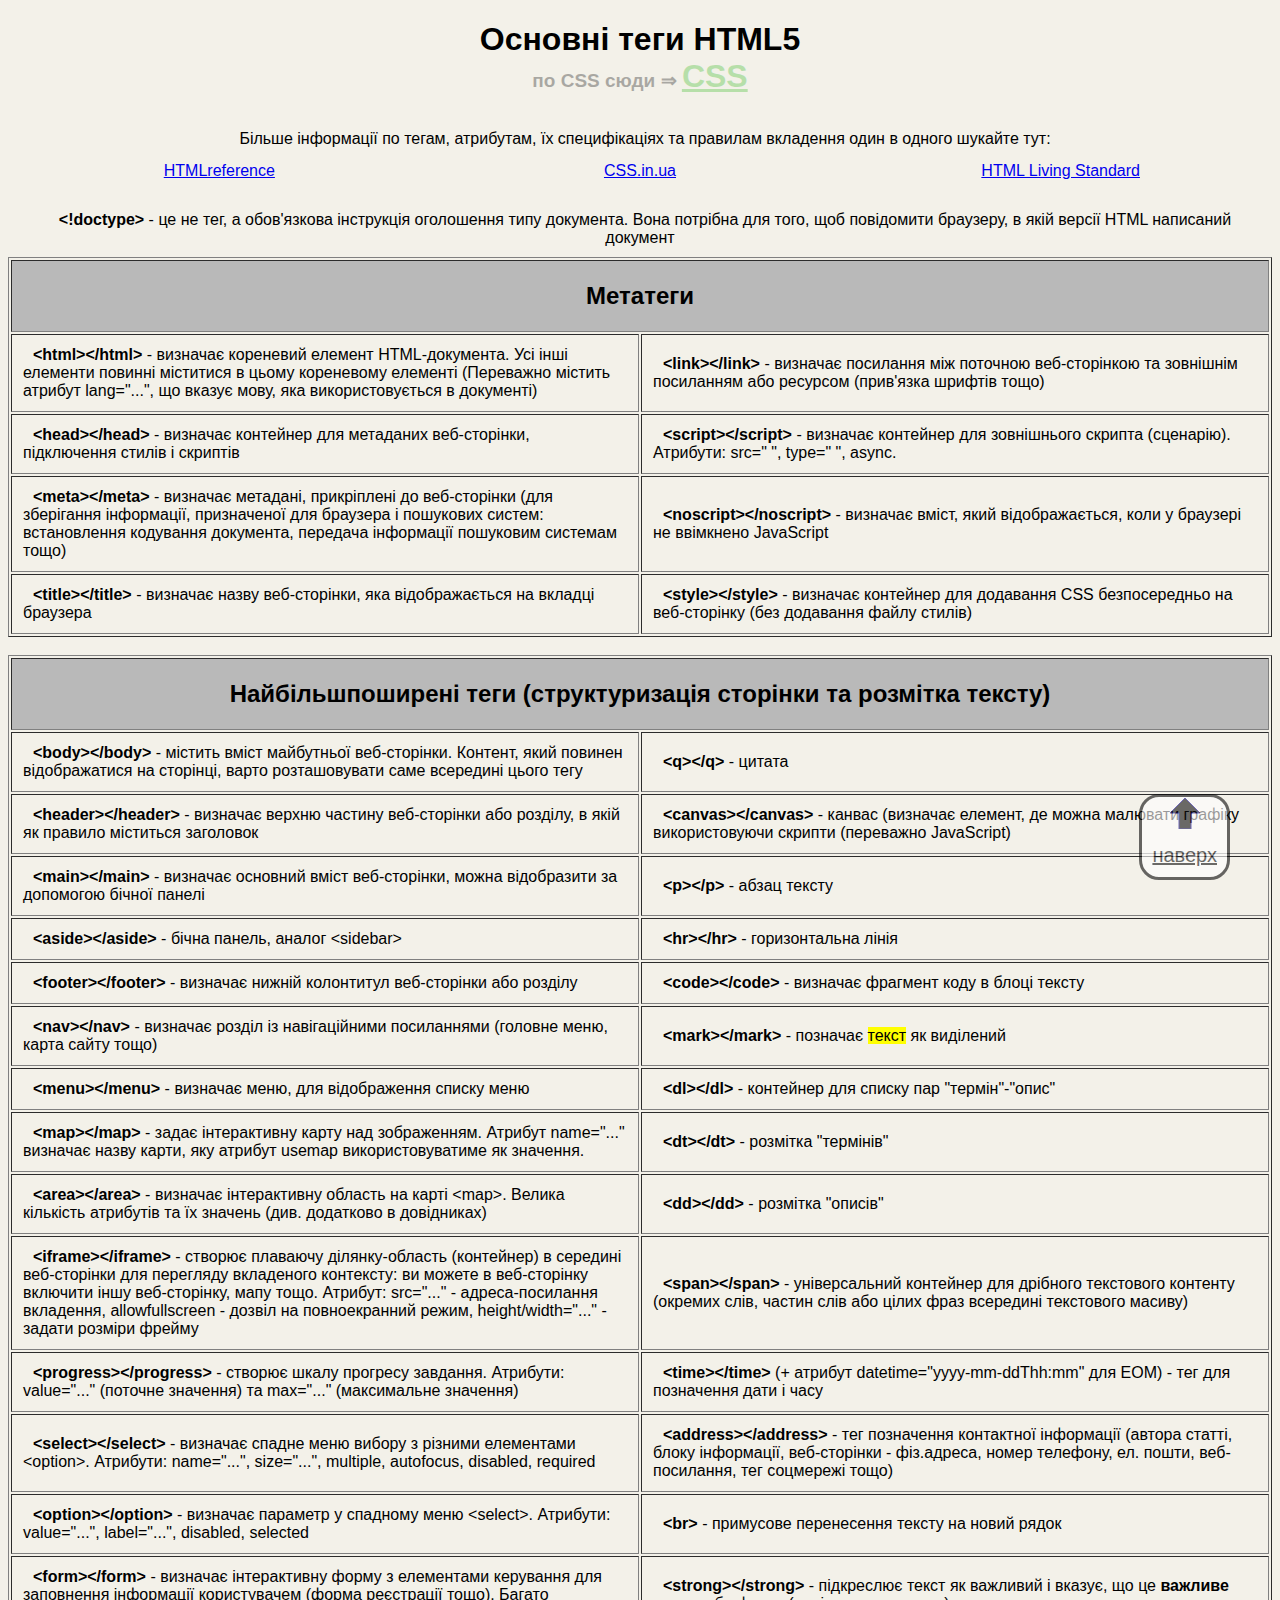
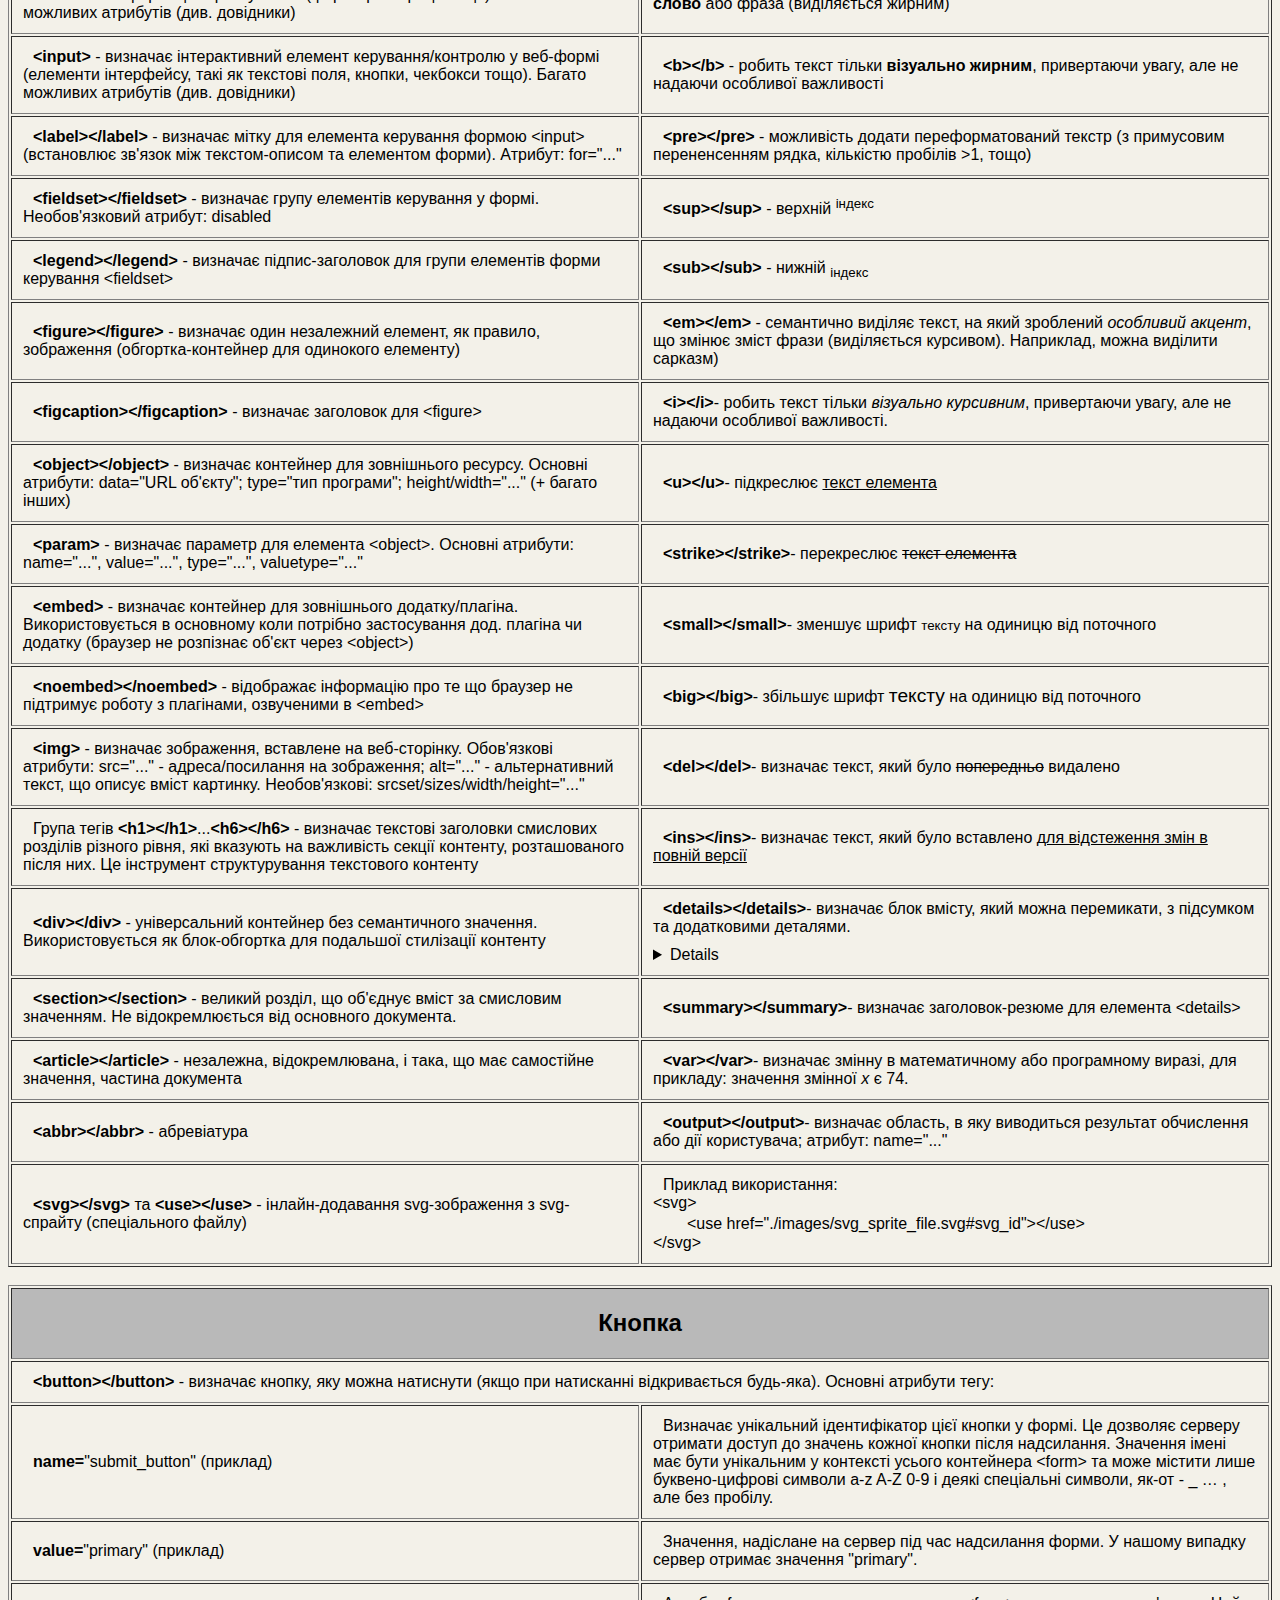
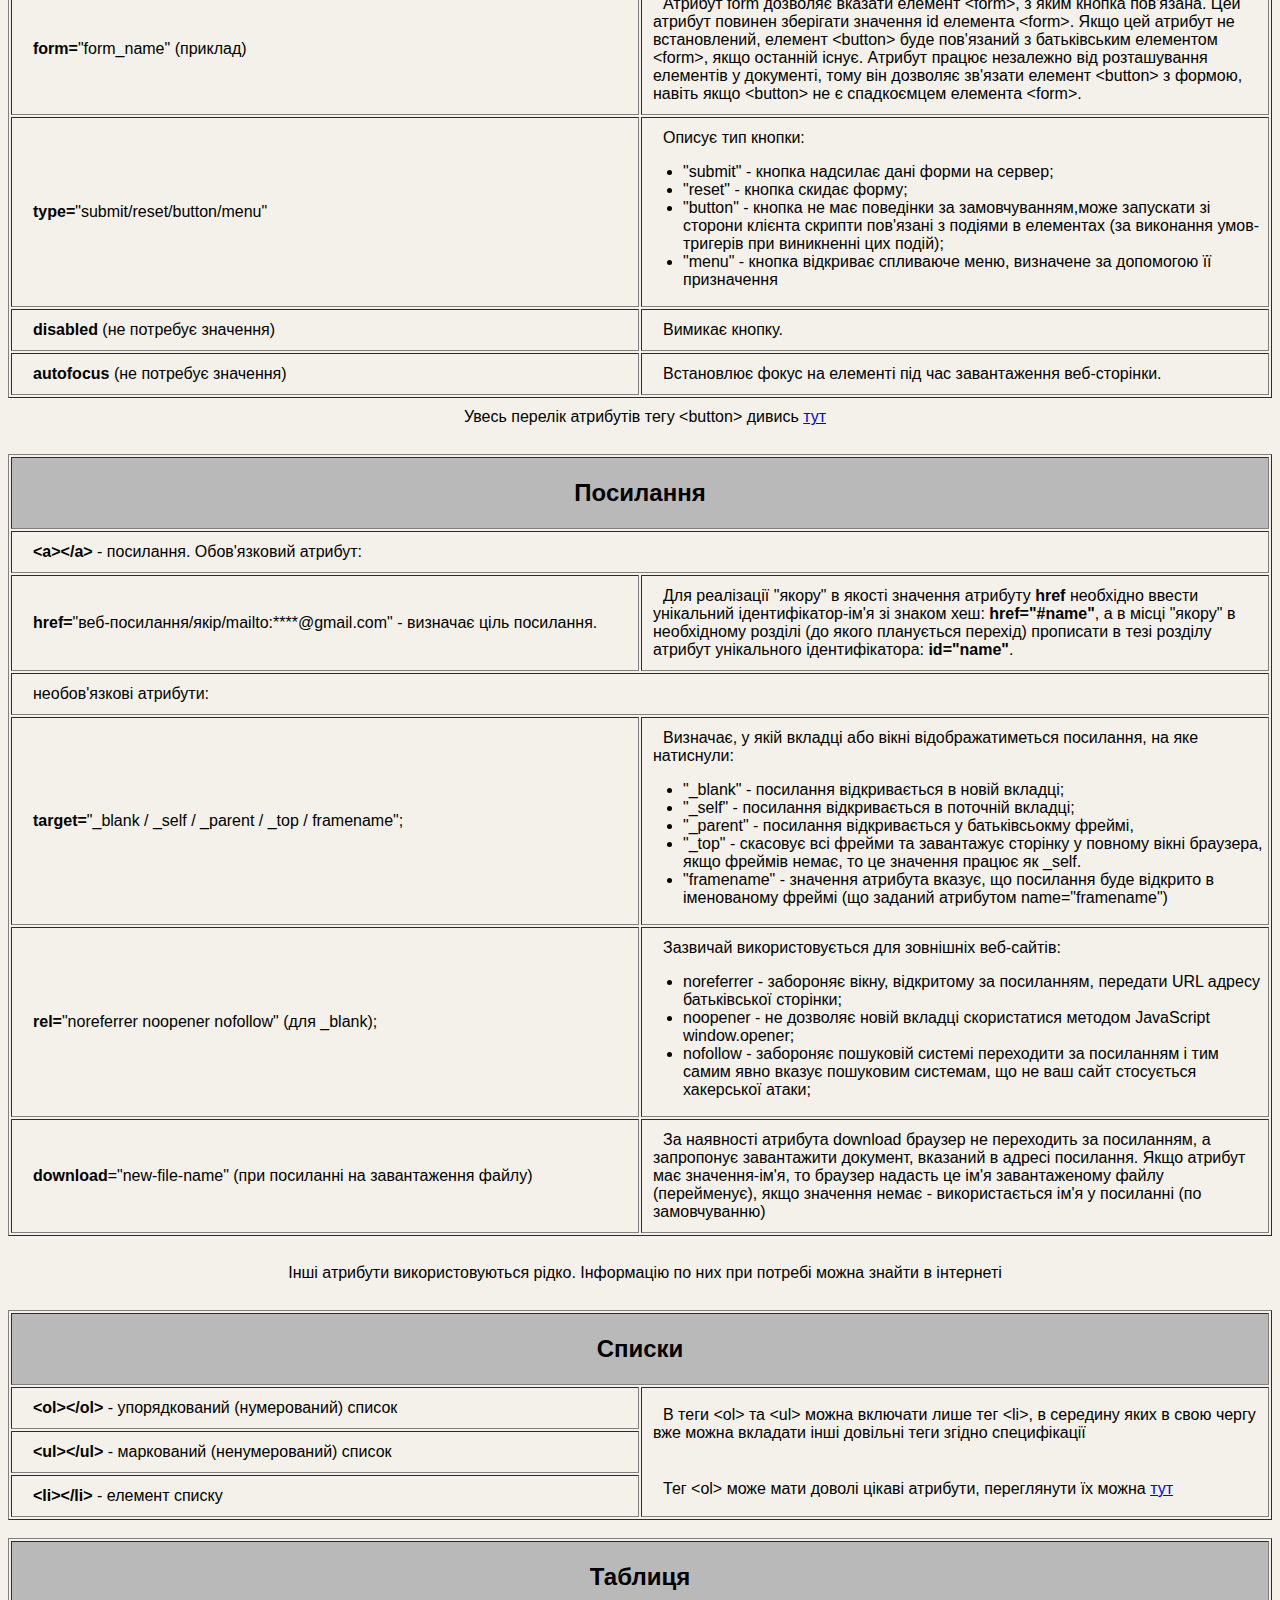
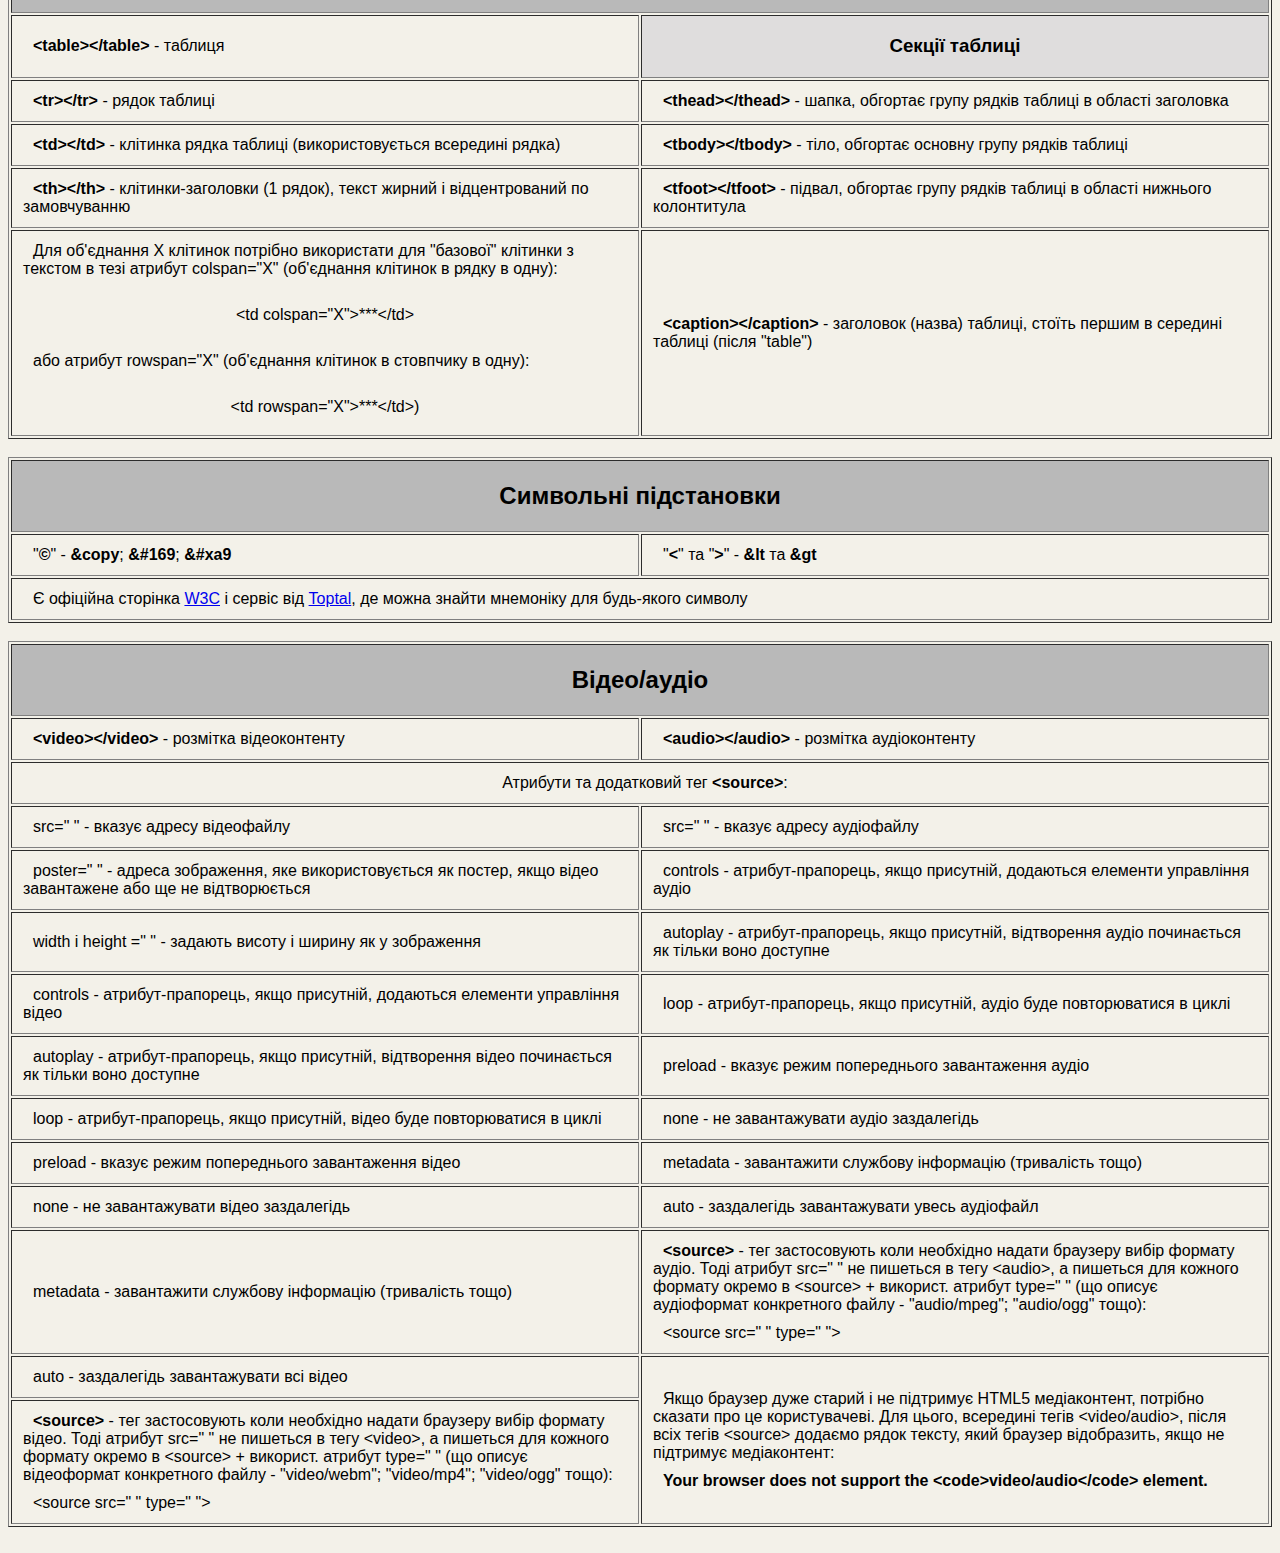
<file: index.html>
<!doctype html>
<html>
<head>
    <meta charset="utf-8">
    <title>Шпаргалка по HTML5 та CSS</title>
    <style>
        
        table {
            width: 100%;
        }
        td {
            text-align: left;
        width: 50%;   
        }
        th {
            background-color: #b9b9b9;
        }
        p {
            margin: 10px;
            text-indent: 10px;            
        }
        body {
            font-family:'Gill Sans', 'Gill Sans MT', Calibri, 'Trebuchet MS', sans-serif;
            font-size: 16px;
            background-color: rgb(243, 241, 233);
        }
        .link,
        span {
            opacity: 0.3;
            color: rgb(44, 182, 26);           
        }
        span {
            font-size: 19px;
            color: black;
        }
        .link:hover {
            opacity: 1;
            color: rgb(168, 9, 9);
        }
        #top {
            text-align:center;           
        }

        .arrow {
            position: fixed;
            bottom: 20px;
            right: 50px;                      
        }

        .arrow { 
            font-size: 20px;
            border-radius: 20px;
            border: 3px solid rgb(8, 8, 8);
            background-color: rgb(255, 255, 255);
            display: inline-block;           
            color: rgb(15, 15, 15);
            opacity: 0.6;
        }

        .arrow:hover {
            opacity: 1;
        }

        .arrow p {
            margin-left: 0px;            
        }

        .icon {
            fill: currentColor;
            stroke: rgb(25, 16, 148);
        }
        
   </style>
</head>
<body  id="top">    
    <h1>Основні теги HTML5<br><span>по CSS сюди &#8658 </span><a class="link" href="css.html" target="_blank" >CSS</a></h1>
        <table border="0">
            <tr>
                <td style="text-align:center" colspan="3"><p>Більше інформації по тегам, атрибутам, їх специфікаціях та правилам вкладення один в одного шукайте тут:</p></td>              
            </tr>
            <tr>
                <td style="text-align:center; width: 33.3%"><a href="https://htmlreference.io/" target="_blank" rel="noreferrer noopener">HTMLreference</a></td>
                <td style="text-align:center; width: 33.3%"><a href="https://css.in.ua/html/tags" target="_blank" rel="noreferrer noopener">CSS.in.ua</a></td> 
                <td style="text-align:center; width: 33.3%"><a href="https://html.spec.whatwg.org/" target="_blank" rel="noreferrer noopener">HTML Living Standard</a></td>               
            </tr>             
        </table>
    <br>     
    <p><b>&lt!doctype&gt</b> - це не тег, а обов'язкова інструкція оголошення типу документа. Вона потрібна для того, щоб повідомити
    браузеру, в якій версії HTML написаний документ</p>
    <table border="1">
        <thead>
            <tr>
                <th colspan="2"><h2>Метатеги</h2></th>              
            </tr>              
        </thead>
        <tbody>
            <tr>
                <td><p><b>&lthtml&gt&lt/html&gt</b> - визначає кореневий елемент HTML-документа.  Усі інші елементи повинні міститися в цьому кореневому елементі (Переважно містить атрибут lang="...",
    що вказує мову, яка використовується в документі)</p></td>
                <td><p><b>&ltlink&gt&lt/link&gt</b> - визначає посилання між поточною веб-сторінкою та зовнішнім посиланням або ресурсом (прив'язка шрифтів тощо)</p>
                </td>
            </tr>
            <tr>
                <td><p><b>&lthead&gt&lt/head&gt</b> - визначає контейнер для метаданих веб-сторінки, підключення стилів і скриптів</p></td>
                <td><p><b>&ltscript&gt&lt/script&gt</b> - визначає контейнер для зовнішнього скрипта (сценарію). Атрибути: src=" ", type=" ", async.</p>
                </td>
            </tr>
            <tr>
                <td> <p><b>&ltmeta&gt&lt/meta&gt</b> - визначає метадані, прикріплені до веб-сторінки (для зберігання інформації, призначеної для браузера і пошукових систем: встановлення кодування документа, передача
    інформації пошуковим системам тощо)</p></td>
                <td><p><b>&ltnoscript&gt&lt/noscript&gt</b> - визначає вміст, який відображається, коли у браузері не ввімкнено JavaScript </p></td>
            </tr>
            <tr>
                <td><p><b>&lttitle&gt&lt/title&gt</b> - визначає назву веб-сторінки, яка відображається на вкладці браузера</p>
    </td>
                <td><p><b>&ltstyle&gt&lt/style&gt</b> - визначає контейнер для додавання CSS безпосередньо на веб-сторінку (без додавання файлу стилів)</p></td>
            </tr>
        </tbody>
    </table>
     <br>
    <table border="1">
        <thead>
            <tr>
                <th colspan="2"><h2>Найбільшпоширені теги (структуризація сторінки та розмітка тексту)</h2></th>              
            </tr>              
        </thead>
        <tbody>
            <tr>
                <td><p><b>&ltbody&gt&lt/body&gt</b> - містить вміст майбутньої веб-сторінки. Контент, який повинен відображатися на сторінці, варто розташовувати саме
    всередині цього тегу</p></td>
                <td><p><b>&ltq&gt&lt/q&gt</b> - цитата</p></td>
            </tr>
            <tr>
                <td><p><b>&ltheader&gt&lt/header&gt</b> - визначає верхню частину веб-сторінки або розділу, в якій як правило міститься заголовок</p></td>
                <td><p><b>&ltcanvas&gt&lt/canvas&gt</b> - канвас (визначає елемент, де можна малювати графіку використовуючи скрипти (переважно JavaScript)</p></td>
            </tr>
            <tr>
                <td><p><b>&ltmain&gt&lt/main&gt</b> - визначає основний вміст веб-сторінки, можна відобразити за допомогою бічної панелі</p></td>
                <td><p><b>&ltp&gt&lt/p&gt</b> - абзац тексту</p></td>
            </tr>
            <tr>
                <td><p><b>&ltaside&gt&lt/aside&gt</b> - бічна панель, аналог &ltsidebar&gt</p></td>
                <td><p><b>&lthr&gt&lt/hr&gt</b> - горизонтальна лінія</p></td>
            </tr>
            <tr>
                <td><p><b>&ltfooter&gt&lt/footer&gt</b> - визначає нижній колонтитул веб-сторінки або розділу</p></td>
                <td><p><b>&ltcode&gt&lt/code&gt</b> - визначає фрагмент коду в блоці тексту</p></td>
            </tr>
            <tr>
                <td><p><b>&ltnav&gt&lt/nav&gt</b> - визначає розділ із навігаційними посиланнями (головне меню, карта сайту тощо)</p></td>
                <td><p><b>&ltmark&gt&lt/mark&gt</b> - позначає <mark>текст</mark> як виділений</p></td>
            </tr>
            <tr>
                <td><p><b>&ltmenu&gt&lt/menu&gt</b> - визначає меню, для відображення списку меню</p></td>
                <td><p><b>&ltdl&gt&lt/dl&gt</b> - контейнер для списку пар "термін"-"опис"</p></td>
            </tr>
            <tr>
                <td><p><b>&ltmap&gt&lt/map&gt</b> - задає інтерактивну карту над зображенням. Атрибут name="..." визначає назву карти, яку атрибут usemap використовуватиме як значення.</p></td>
                <td><p><b>&ltdt&gt&lt/dt&gt</b> - розмітка "термінів"</p></td>
            </tr>
            <tr>
                <td><p><b>&ltarea&gt&lt/area&gt</b> - визначає інтерактивну область на карті &ltmap&gt. Велика кількість атрибутів та їх значень (див.  додатково в довідниках)</p></td>
                <td><p><b>&ltdd&gt&lt/dd&gt</b> - розмітка "описів"</p></td>
            </tr>
            <tr>
                <td><p><b>&ltiframe&gt&lt/iframe&gt</b> - створює плаваючу ділянку-область (контейнер) в середині веб-сторінки для перегляду вкладеного контексту: ви можете в веб-сторінку включити
    іншу веб-сторінку, мапу тощо. Атрибут: src="..." - адреса-посилання вкладення, allowfullscreen - дозвіл на повноекранний режим, height/width="..." - задати розміри фрейму</p></td>
                <td><p><b>&ltspan&gt&lt/span&gt</b> - універсальний контейнер для дрібного текстового контенту (окремих слів, частин слів
        або цілих фраз всередині текстового масиву)</p></td>
            </tr>
            <tr>
                <td><p><b>&ltprogress&gt&lt/progress&gt</b> - створює шкалу прогресу завдання. Атрибути: value="..." (поточне значення) та max="..." (максимальне значення)</p></td>
                <td><p><b>&lttime&gt&lt/time&gt</b> (+ атрибут datetime="yyyy-mm-ddThh:mm" для ЕОМ) - тег для позначення дати і часу</p></td>
            </tr>
            <tr>
                <td><p><b>&ltselect&gt&lt/select&gt</b> - визначає спадне меню вибору з різними елементами &ltoption&gt. Атрибути: name="...", size="...", multiple, autofocus, disabled, required</p></td>
                <td><p><b>&ltaddress&gt&lt/address&gt</b> - тег позначення контактної інформації (автора статті, блоку інформації,
        веб-сторінки - фіз.адреса, номер телефону, ел. пошти, веб-посилання, тег соцмережі тощо)</p></td>
            </tr>
            <tr>
                <td><p><b>&ltoption&gt&lt/option&gt</b> - визначає параметр у спадному меню &ltselect&gt. Атрибути: value="...", label="...", disabled, selected</p></td>
                <td><p><b>&ltbr&gt</b> - примусове перенесення тексту на новий рядок</p></td>
            </tr>
            <tr>
                <td><p><b>&ltform&gt&lt/form&gt</b> - визначає інтерактивну форму з елементами керування для заповнення інформації користувачем (форма реєстрації тощо). Багато можливих атрибутів (див. довідники)</p></td>
                <td><p><b>&ltstrong&gt&lt/strong&gt</b> - підкреслює текст як важливий і вказує, що це <strong>важливе слово</strong> або
        фраза (виділяється жирним)</p></td>
            </tr>
            <tr>
                <td><p><b>&ltinput&gt</b> - визначає інтерактивний елемент керування/контролю у веб-формі (елементи інтерфейсу, такі як текстові поля, кнопки, чекбокси тощо). Багато можливих атрибутів (див. довідники)</p></td>
                <td><p><b>&ltb&gt&lt/b&gt</b> - робить текст тільки <b>візуально жирним</b>, привертаючи увагу, але не надаючи особливої
        важливості</p></td>
            </tr>
            <tr>
                <td><p><b>&ltlabel&gt&lt/label&gt</b> - визначає мітку для елемента керування формою &ltinput&gt (встановлює зв'язок між текстом-описом та елементом форми). Атрибут: for="..."</p></td>
                <td><p><b>&ltpre&gt&lt/pre&gt</b> - можливість додати переформатований текстр (з примусовим перененсенням рядка, кількістю
        пробілів >1, тощо)</p></td>
            </tr>
            <tr>
                <td><p><b>&ltfieldset&gt&lt/fieldset&gt</b> - визначає групу елементів керування у формі. Необов'язковий атрибут: disabled</p></td>
                <td><p><b>&ltsup&gt&lt/sup&gt</b> - верхній <sup>індекс</sup></p></td>
            </tr>
            <tr>
                <td><p><b>&ltlegend&gt&lt/legend&gt</b> - визначає підпис-заголовок для групи елементів форми керування &ltfieldset&gt</p></td>
                <td><p><b>&ltsub&gt&lt/sub&gt</b> - нижній <sub>індекс</sub></p></td>
            </tr>
            <tr>
                <td><p><b>&ltfigure&gt&lt/figure&gt</b> - визначає один незалежний елемент, як правило, зображення (обгортка-контейнер для одинокого елементу)</p></td>
                <td><p><b>&ltem&gt&lt/em&gt</b> - семантично виділяє текст, на який зроблений <em>особливий акцент</em>, що змінює зміст
        фрази (виділяється курсивом). Наприклад, можна виділити сарказм)</p></td>
            </tr>
            <tr>
                <td><p><b>&ltfigcaption&gt&lt/figcaption&gt</b> - визначає заголовок для &ltfigure&gt</p></td>
                <td><p><b>&lti&gt&lt/i&gt</b>- робить текст тільки <i>візуально курсивним</i>, привертаючи увагу, але не надаючи особливої
        важливості.</p></td>
            </tr>
            <tr>
                <td><p><b>&ltobject&gt&lt/object&gt</b> - визначає контейнер для зовнішнього ресурсу. Основні атрибути: data="URL об'єкту"; type="тип програми"; height/width="..." (+ багато інших)</p></td>
                <td><p><b>&ltu&gt&lt/u&gt</b>- підкреслює <u>текст елемента</u></p></td>
            </tr>
            <tr>
                <td><p><b>&ltparam&gt</b> - визначає параметр для елемента &ltobject&gt. Основні атрибути: name="...", value="...", type="...", valuetype="..."</p></td>
                <td><p><b>&ltstrike&gt&lt/strike&gt</b>- перекреслює <strike>текст елемента</strike></p></td>
            </tr>
            <tr>
                <td><p><b>&ltembed&gt</b> - визначає контейнер для зовнішнього додатку/плагіна. Використовується в основному коли потрібно застосування дод. плагіна чи додатку
        (браузер не розпізнає об'єкт через &ltobject&gt)</p></td>
                <td><p><b>&ltsmall&gt&lt/small&gt</b>- зменшує шрифт <small>тексту</small> на одиницю від поточного</p></td>
            </tr><tr>
                <td><p><b>&ltnoembed&gt&lt/noembed&gt</b> - відображає інформацію про те що браузер не підтримує роботу з плагінами, озвученими в &ltembed&gt</p></td>
                <td><p><b>&ltbig&gt&lt/big&gt</b>- збільшує шрифт <big>тексту</big> на одиницю від  поточного</p></td>
            </tr>
            <tr>
                <td><p><b>&ltimg&gt</b> - визначає зображення, вставлене на веб-сторінку. Обов'язкові атрибути: src="..."  - адреса/посилання на зображення; alt="..." - альтернативний текст, що описує вміст картинку.
         Необов'язкові: srcset/sizes/width/height="..." </p></td>
                <td><p><b>&ltdel&gt&lt/del&gt</b>- визначає текст, який було <del>попередньо</del> видалено</p></td>
            </tr>
            <tr>
                <td><p>Група тегів <b>&lth1&gt&lt/h1&gt</b>...<b>&lth6&gt&lt/h6&gt</b> - визначає текстові заголовки смислових розділів різного рівня, які вказують на важливість секції контенту, розташованого
    після них. Це інструмент структурування текстового контенту</p></td>
                <td><p><b>&ltins&gt&lt/ins&gt</b>- визначає текст, який було вставлено <ins>для відстеження змін в повній версії</ins></p></td>
            </tr>
            <tr>
                <td><p><b>&ltdiv&gt&lt/div&gt</b> - універсальний контейнер без семантичного значення. Використовується як блок-обгортка для подальшої стилізації контенту</p></td>
                <td><p><b>&ltdetails&gt&lt/details&gt</b>- визначає блок вмісту, який можна перемикати, з підсумком та додатковими деталями.</p>
                    <div style="margin-left: 10px; margin-bottom: 10px"><details>Необов'язковий атрибут open: визначає, чи відображатимуться додаткові деталі за замовчуванням чи ні</details></div></td>
            </tr>
            <tr>
                <td><p><b>&ltsection&gt&lt/section&gt</b> - великий розділ, що об'єднує вміст за смисловим значенням. Не відокремлюється від основного документа.</p></td>
                <td><p><b>&ltsummary&gt&lt/summary&gt</b>- визначає заголовок-резюме для елемента &ltdetails&gt</p></td>
            </tr>
            <tr>
                <td><p><b>&ltarticle&gt&lt/article&gt</b> - незалежна, відокремлювана, і така, що має самостійне значення, частина документа</p></td>
                <td><p><b>&ltvar&gt&lt/var&gt</b>- визначає змінну в математичному або програмному виразі, для прикладу: значення змінної <var>x</var> є 74.</p></td>
            </tr>
            <tr>
                <td><p><b>&ltabbr&gt&lt/abbr&gt</b> - абревіатура</p></td>
                <td><p><b>&ltoutput&gt&lt/output&gt</b>- визначає область, в яку виводиться результат обчислення або дії користувача; атрибут: name="..."</p></td>
            </tr>
             <tr>
                <td><p><b>&ltsvg&gt&lt/svg&gt</b> та <b>&ltuse&gt&lt/use&gt</b> - інлайн-додавання svg-зображення з svg-спрайту (спеціального файлу)</p></td>
                <td><p>Приклад використання:<br>&ltsvg&gt<br><span style="color: transparent">spc</span> &ltuse href="./images/svg_sprite_file.svg#svg_id"&gt&lt/use&gt<br>&lt/svg&gt </p></td>
            </tr>           
        </tbody>
    </table>
     <br>
    <table border="1">
        <thead>
            <tr>
                <th colspan="2"><h2>Кнопка</h2></th>              
            </tr>              
        </thead>
        <tbody>
            <tr>
                <td colspan="2"><p><b>&ltbutton&gt&lt/button&gt</b> - визначає кнопку, яку можна натиснути (якщо при натисканні відкривається будь-яка). Основні атрибути тегу:</p></td>
                
            </tr>
            <tr>
                <td><p><b>name=</b>"submit_button" (приклад)</p> </td>
                <td><p>Визначає унікальний ідентифікатор цієї кнопки у формі. Це дозволяє серверу отримати доступ до значень кожної кнопки після надсилання.
                Значення імені має бути унікальним у контексті усього контейнера &ltform&gt та може містити лише буквено-цифрові символи a-z A-Z 0-9 і деякі спеціальні символи,
                 як-от - _ … , але без пробілу.</p>
                </td>
            </tr>
            <tr>
                <td><p><b>value=</b>"primary" (приклад)</p></td>
                <td><p>Значення, надіслане на сервер під час надсилання форми. У нашому випадку сервер отримає значення "primary".</p></td>
            </tr>
            <tr>
                <td><p><b>form=</b>"form_name" (приклад)</p></td>
                <td><p>Атрибут form дозволяє вказати елемент &ltform&gt, з яким кнопка пов'язана. Цей атрибут повинен зберігати значення id елемента &ltform&gt. 
                Якщо цей атрибут не встановлений, елемент &ltbutton&gt буде пов'язаний з батьківським елементом &ltform&gt, якщо останній існує. Атрибут працює незалежно від 
                розташування елементів у документі, тому він дозволяє зв'язати елемент &ltbutton&gt з формою, навіть якщо &ltbutton&gt не є спадкоємцем елемента &ltform&gt.</p></td>
            </tr>
            <tr>
                <td><p><b>type=</b>"submit/reset/button/menu"</p></td>
                <td><p>Описує тип кнопки:
                    <ul>
                        <li>"submit" - кнопка надсилає дані форми на сервер;</li>
                        <li>"reset" - кнопка скидає форму;</li>
                        <li>"button" - кнопка не має поведінки за замовчуванням,може запускати зі сторони клієнта скрипти пов'язані з подіями в елементах (за виконання умов-тригерів при виникненні цих подій);</li>
                        <li>"menu" - кнопка відкриває спливаюче меню, визначене за допомогою її призначення</li>
                    </ul>
                </td>
            </tr>
            <tr>
                <td><p><b>disabled</b> (не потребує значення)</p></td>
                <td><p>Вимикає кнопку.</p></td>
            </tr>
            <tr>
                <td><p><b>autofocus</b> (не потребує значення)</p></td>
                <td><p>Встановлює фокус на елементі під час завантаження веб-сторінки.</p></td>
            </tr>
        </tbody>
    </table>
    <p>Увесь перелік атрибутів тегу &ltbutton&gt дивись <a href="https://developer.mozilla.org/en-US/docs/Web/HTML/Element/button" target="_blank" rel="noreferrer noopener" >тут</a></p> 
    <br>
    <table border="1">
        <thead>
            <tr>
                <th colspan="2"><h2>Посилання</h2></th>              
            </tr>              
        </thead>
        <tbody>
            <tr>
                <td colspan="2"><p><b>&lta&gt&lt/a&gt</b> - посилання. Обов'язковий атрибут:</p></td>
                
            </tr>
            <tr>
                <td><p><b>href=</b>"веб-посилання/якір/mailto:****@gmail.com" - визначає ціль посилання.</p> </td>
                <td><p> Для реалізації "якору" в якості значення атрибуту <b>href</b> необхідно ввести унікальний ідентифікатор-ім'я зі знаком хеш: <b>href="#name"</b>, а в місці "якору" 
    в необхідному розділі (до якого планується перехід) прописати в тезі розділу атрибут унікального ідентифікатора: <b>id="name"</b>.</p></td>
            </tr>
            <tr>
                <td colspan="2"><p>необов'язкові атрибути:</p></td>               
            </tr>
            <tr>
                <td><p><b>target=</b>"_blank / _self / _parent / _top / framename";</p></td>
                <td><p>Визначає, у якій вкладці або вікні відображатиметься посилання, на яке натиснули:</p>
                    <ul>
                        <li>"_blank" - посилання відкривається в новій вкладці;</li>
                        <li>"_self" - посилання відкривається в поточній вкладці;</li>
                        <li>"_parent" - посилання відкривається у батьківсьокму фреймі,</li>
                        <li>"_top" - скасовує всі фрейми та завантажує сторінку у повному вікні браузера, якщо фреймів немає, то це значення працює як _self.</li>
                        <li>"framename" - значення атрибута вказує, що посилання буде відкрито в іменованому фреймі (що заданий атрибутом name="framename")</li>
                    </ul>
                </td>
            </tr>
            <tr>
                <td><p><b>rel=</b>"noreferrer noopener nofollow" (для _blank);</p></td>
                <td><p>Зазвичай використовується для зовнішніх веб-сайтів:</p>
                    <ul>
                        <li>noreferrer - забороняє вікну, відкритому за посиланням, передати URL адресу батьківської сторінки;</li>
                        <li>noopener - не дозволяє новій вкладці скористатися методом JavaScript window.opener;</li>
                        <li>nofollow - забороняє пошуковій системі переходити за посиланням і тим самим явно вказує пошуковим системам, що не ваш сайт стосується хакерської атаки;</li>
                    </ul>
                </td>
            </tr>
            <tr>
                <td><p><b>download</b>="new-file-name" (при посиланні на завантаження файлу)</p></td>
                <td><p>За наявності атрибута download браузер не переходить за посиланням, а запропонує завантажити документ, вказаний в адресі посилання.
                    Якщо атрибут має значення-ім'я, то браузер надасть це ім'я завантаженому файлу (перейменує), якщо значення немає - використається ім'я у посиланні (по замовчуванню)</p></td>
            </tr>            
        </tbody>
    </table>
    <br>
    <p>Інші атрибути використовуються рідко. Інформацію по них при потребі можна знайти в інтернеті</p>
    <br>
    <table border="1">
        <thead>
            <tr>
                <th colspan="2"><h2>Списки</h2></th>              
            </tr>              
        </thead>
        <tbody>
            <tr>
                <td><p><b>&ltol&gt&lt/ol&gt</b> - упорядкований (нумерований) список</p></td>
                <td rowspan="3" ><p>В теги &ltol&gt та &ltul&gt можна включати лише тег &ltli&gt, в середину яких в свою чергу вже можна вкладати інші довільні теги згідно специфікації</p> <br>
                <p>Тег &ltol&gt може мати доволі цікаві атрибути, переглянути їх можна <a href="https://htmlreference.io/element/ol/" target="_blank" rel="noreferrer noopener" >тут</a></p></td>
            </tr>
            <tr>
                <td><p><b>&ltul&gt&lt/ul&gt</b> - маркований (ненумерований) список</p></td>            
            <tr>
                <td><p><b>&ltli&gt&lt/li&gt</b> - елемент списку</p></td>                
            </tr>            
        </tbody>
    </table>
    <br>
    <table border="1">
        <thead>
            <tr>
                <th colspan="2"><h2>Таблиця</h2></th>                             
            </tr>              
        </thead>
        <tbody>
            <tr>
                <td><p><b>&lttable&gt&lt/table&gt</b> - таблиця</p></td>
                <td style="text-align: center; background: rgb(223, 221, 221);"><h3>Секції таблиці</h3></td>
            </tr>
            <tr>
                <td><p><b>&lttr&gt&lt/tr&gt</b> - рядок таблиці</p></td>
                <td><p><b>&ltthead&gt&lt/thead&gt</b> - шапка, обгортає групу рядків таблиці в області заголовка</p></td>           
            <tr>
                <td><p><b>&lttd&gt&lt/td&gt</b> - клітинка рядка таблиці (використовується всередині рядка)</p></td>
                <td><p><b>&lttbody&gt&lt/tbody&gt</b> - тіло, обгортає основну групу рядків таблиці</p></td>                
            </tr>
            <tr>
                <td><p><b>&ltth&gt&lt/th&gt</b> - клітинки-заголовки (1 рядок), текст жирний і відцентрований по замовчуванню</p></td>
                <td><p><b>&lttfoot&gt&lt/tfoot&gt</b> - підвал, обгортає групу рядків таблиці в області нижнього колонтитула</p></td>                
            </tr>
            <tr>
                <td><p>Для об'єднання X клітинок потрібно використати для "базової" клітинки з текстом в тезі атрибут colspan="Х" (об'єднання клітинок в рядку в одну):</p>
                     <br><div style="text-align: center;">&lttd colspan="X"&gt***&lt/td&gt</div><br><p>або атрибут rowspan="Х" (об'єднання клітинок в стовпчику в одну):</p>
                     <br> <div style="text-align: center;">&lttd rowspan="X"&gt***&lt/td&gt)</div><br></td>
                <td><p><b>&ltcaption&gt&lt/caption&gt</b> - заголовок (назва) таблиці, стоїть першим в середині таблиці (після "table")</p></td>                
            </tr>              
        </tbody>
    </table>
    <br>
    <table border="1">
        <thead>
            <tr>
                <th colspan="2"><h2>Символьні підстановки</h2></th>                             
            </tr>              
        </thead>
        <tbody>
            <tr>
                <td><p>"<b>&copy</b>" - <b>&ampcopy</b>; <b>&amp#169</b>; <b>&amp#xa9</b></p></td>
                <td><p>"<b>&lt</b>" та "<b>&gt</b>" - <b>&amplt</b> та <b>&ampgt</b></p></td>
            </tr>
            <tr>
                <td colspan="2"><p>Є офіційна сторінка <a href="https://dev.w3.org/html5/html-author/charref" target="_blank" rel="noreferrer noopener">W3C</a> і сервіс від <a href="https://www.toptal.com/designers/htmlarrows/" target="_blank" rel="noreferrer noopener">Toptal</a>, де можна знайти мнемоніку для будь-якого символу</p></td>
            </tr>
        </tbody>
    </table>
    <br>
    <table border="1">
        <thead>
            <tr>
                <th colspan="2"><h2>Відео/аудіо</h2></th>                             
            </tr>              
        </thead>
        <tbody>
            <tr>
                <td><p><b>&ltvideo&gt&lt/video&gt</b> - розмітка відеоконтенту</p></td>
                <td><p><b>&ltaudio&gt&lt/audio&gt</b> - розмітка аудіоконтенту</p></td>
            </tr>
            <tr>
                <td colspan="2"><p style="text-align: center;">Атрибути та додатковий тег <b>&ltsource&gt</b>:</p></td>                           
            <tr>
                <td><p>src=" " - вказує адресу відеофайлу</p></td>
                <td><p>src=" " - вказує адресу аудіофайлу</p></td>                
            </tr>
            <tr>
                <td><p>poster=" " - адреса зображення, яке використовується як постер, якщо відео завантажене або ще не відтворюється</p></td>
                <td><p>controls - атрибут-прапорець, якщо присутній, додаються елементи управління аудіо</p></td>                
            </tr>
            <tr>
                <td><p>width і height =" " - задають висоту і ширину як у зображення</p></td>
                <td><p>autoplay - атрибут-прапорець, якщо присутній, відтворення аудіо починається як тільки воно доступне</p></td>                
            </tr>
            <tr>
                <td><p>controls - атрибут-прапорець, якщо присутній, додаються елементи управління відео</p></td>
                <td><p>loop - атрибут-прапорець, якщо присутній, аудіо буде повторюватися в циклі</p></td>                
            </tr>
            <tr>
                <td><p>autoplay - атрибут-прапорець, якщо присутній, відтворення відео починається як тільки воно доступне</p></td>
                <td><p>preload - вказує режим попереднього завантаження аудіо</p></td>                
            </tr>
            <tr>
                <td><p>loop - атрибут-прапорець, якщо присутній, відео буде повторюватися в циклі</p></td>
                <td><p>none - не завантажувати аудіо заздалегідь</p></td>                
            </tr>
            <tr>
                <td><p>preload  - вказує режим попереднього завантаження відео</p></td>
                <td><p>metadata - завантажити службову інформацію (тривалість тощо)</p></td>                
            </tr>
            <tr>
                <td><p>none - не завантажувати відео заздалегідь</p></td>
                <td><p>auto - заздалегідь завантажувати увесь аудіофайл</p></td>                
            </tr>
            <tr>
                <td><p>metadata - завантажити службову інформацію (тривалість тощо)</p></td>
                <td><p><b>&ltsource&gt</b> - тег застосовують коли необхідно надати браузеру вибір формату аудіо. Тоді атрибут src=" " не пишеться в тегу &ltaudio&gt, а пишеться для кожного формату
    окремо в &ltsource&gt + використ. атрибут type=" " (що описує аудіоформат конкретного файлу - "audio/mpeg"; "audio/ogg" тощо): <br>
    <p>&ltsource src=" " type=" "&gt</p></td>                
            </tr>
            <tr>
                <td><p>auto - заздалегідь завантажувати всі відео</p></td>
                <td rowspan="2"><p>Якщо браузер дуже старий і не підтримує HTML5 медіаконтент, потрібно сказати про це користувачеві.
    Для цього, всередині тегів &ltvideo/audio&gt, після всіх тегів &ltsource&gt додаємо рядок тексту, який браузер відобразить,
    якщо не підтримує медіаконтент:</p><p> <b>Your browser does not support the &ltcode&gtvideo/audio&lt/code&gt element.</b></p></td>                
            </tr>
            <tr>
                <td><p><b>&ltsource&gt</b> - тег застосовують коли необхідно надати браузеру вибір формату відео. Тоді атрибут src=" " не пишеться в тегу &ltvideo&gt, а пишеться для кожного формату 
     окремо в &ltsource&gt + використ. атрибут type=" " (що описує відеоформат конкретного файлу - "video/webm"; "video/mp4"; "video/ogg" тощо): <br>
    <p>&ltsource src=" " type=" "&gt</p></td>                                    
            </tr>  
        </tbody>
    </table>
    <br>
    <a class="arrow" href="#top">
        <svg class="icon" width="32" height="32">
            <use href="./images/symbol-defs.svg#icon-arrow-up"></use>
        </svg><p>наверх</p> 
    </a>
    
</html>
</file>
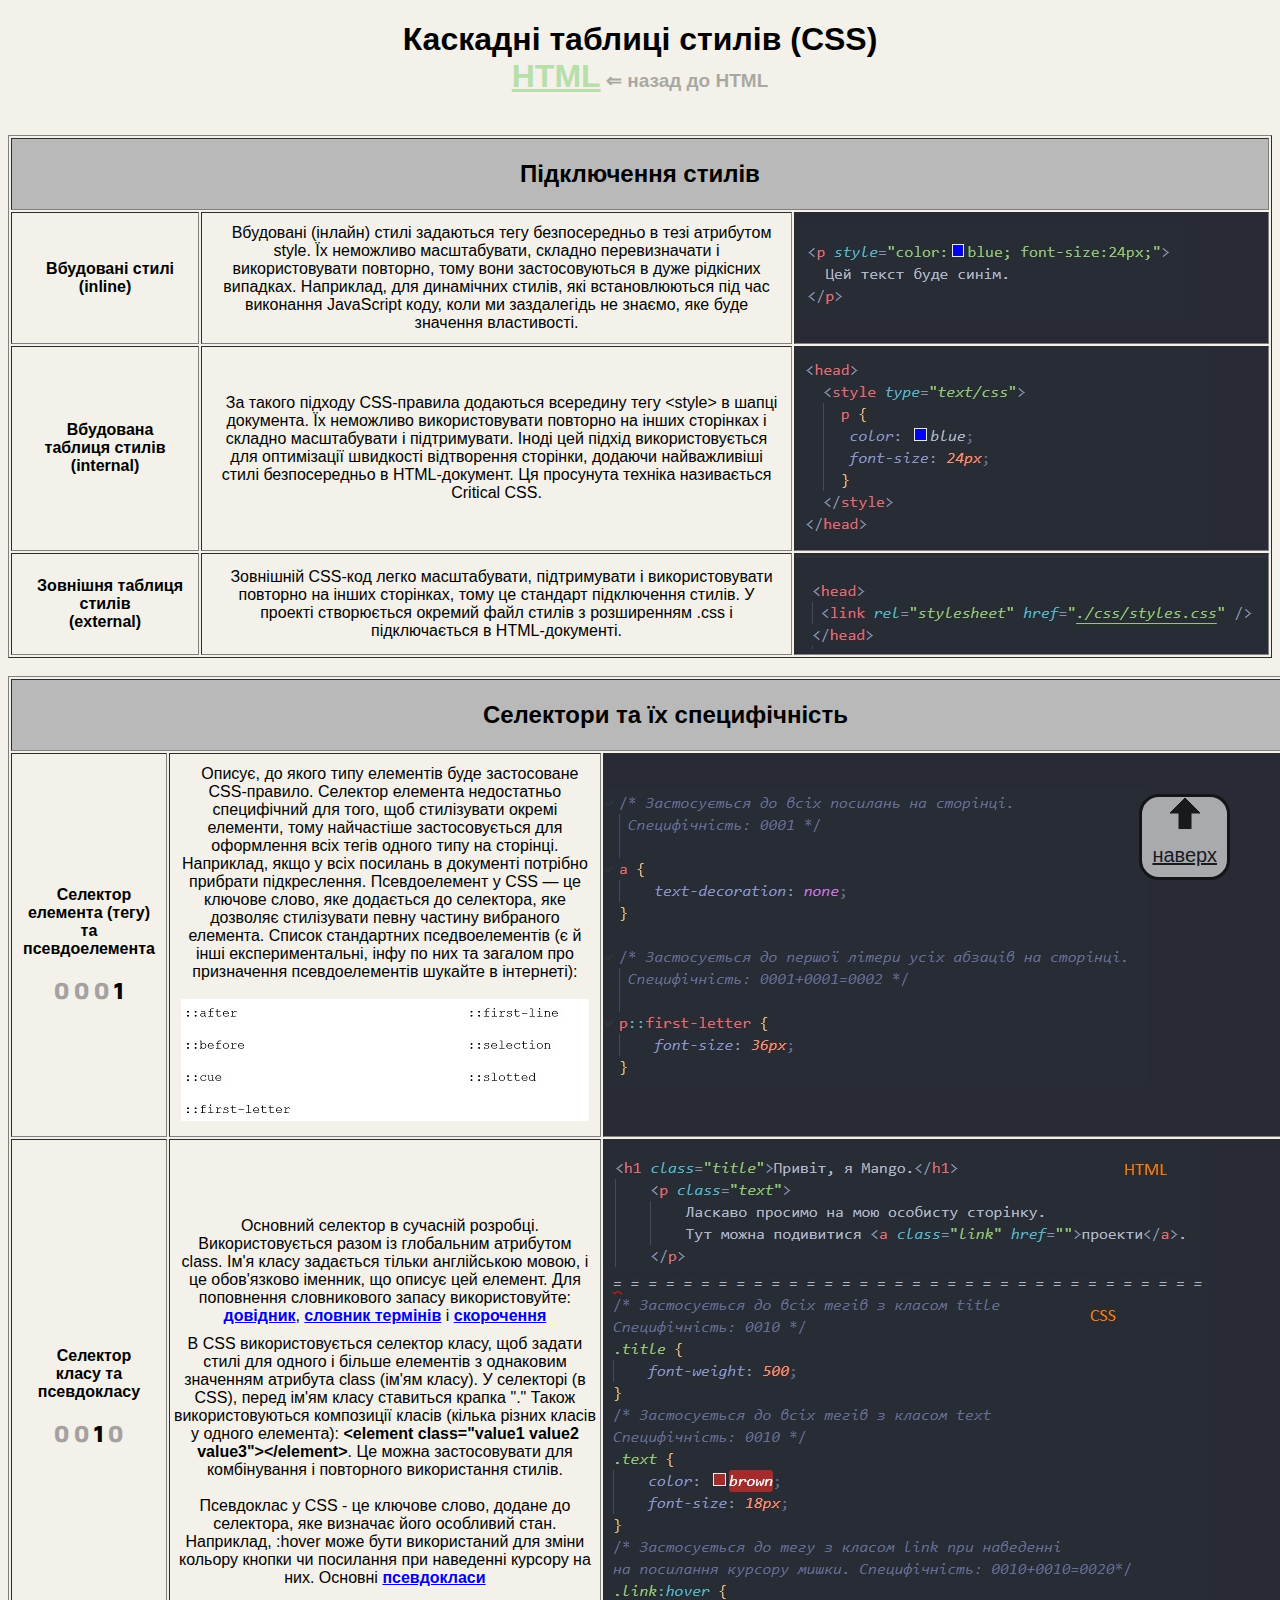
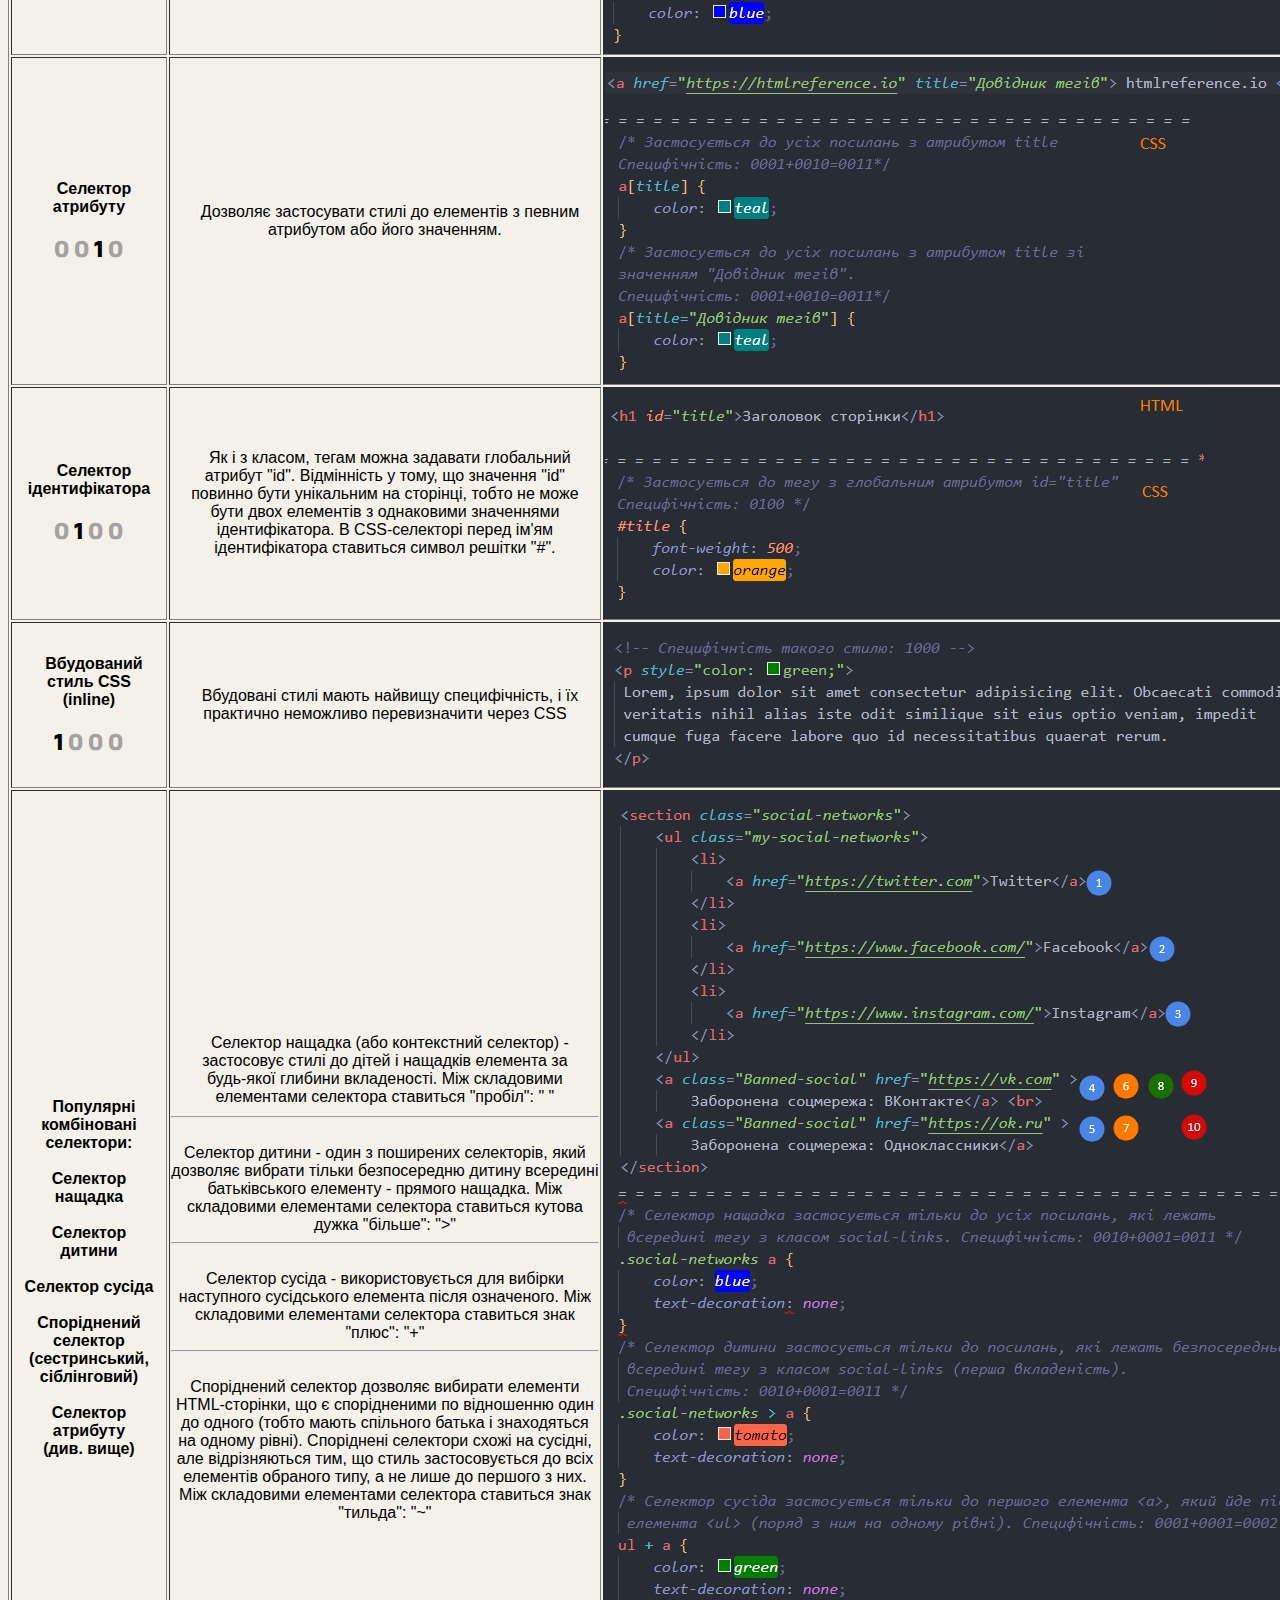
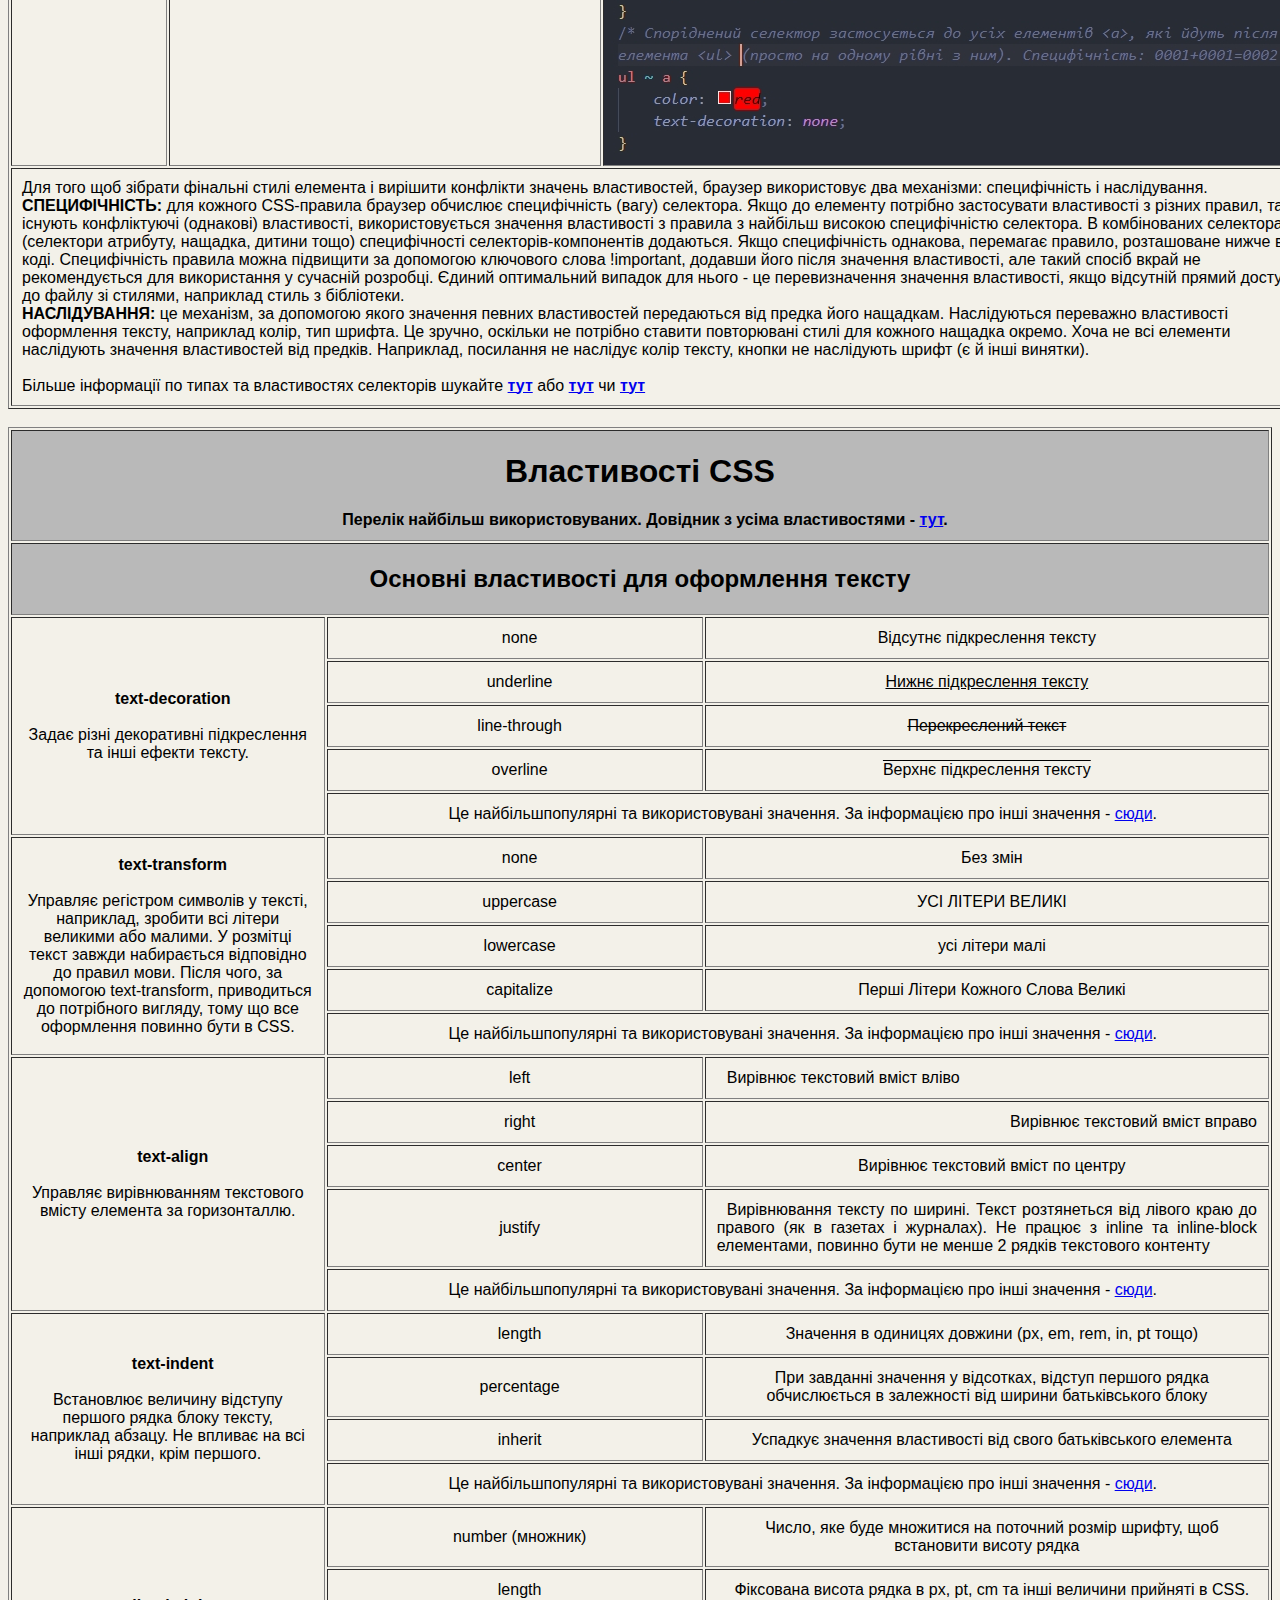
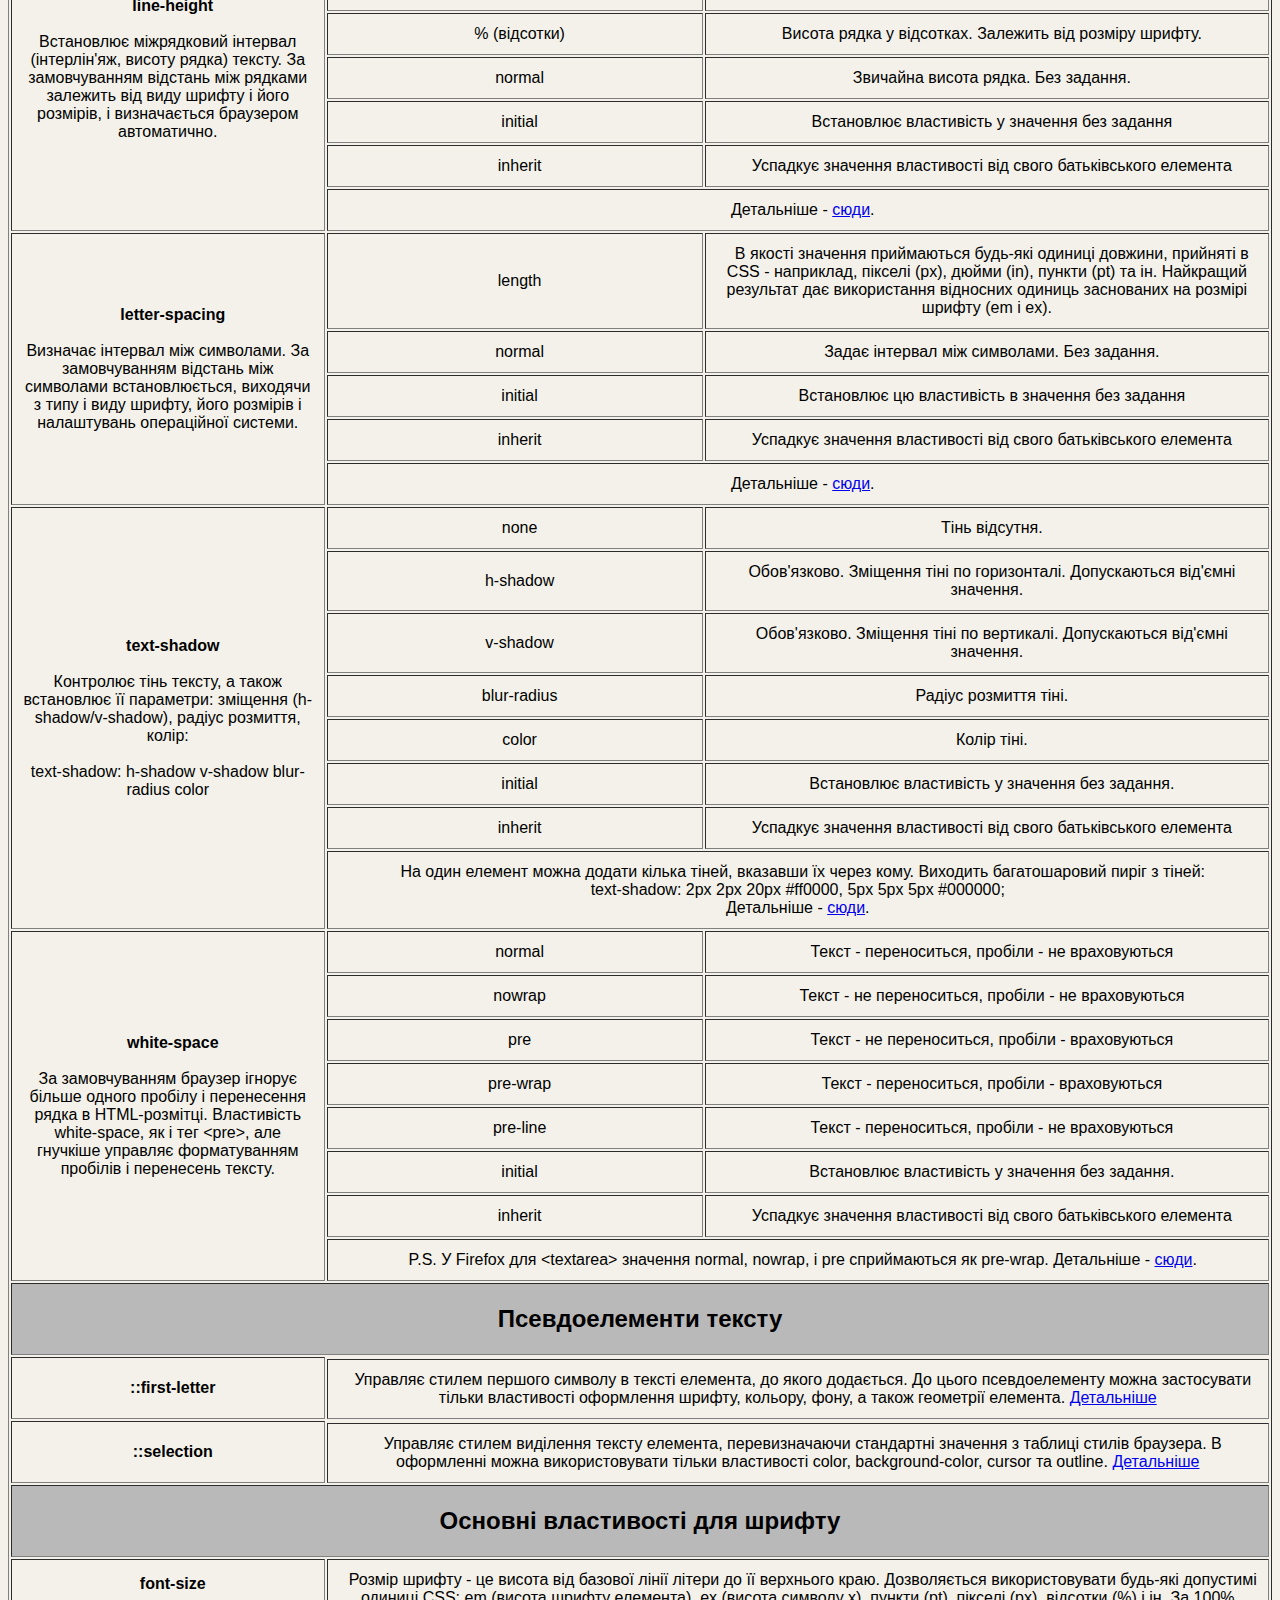
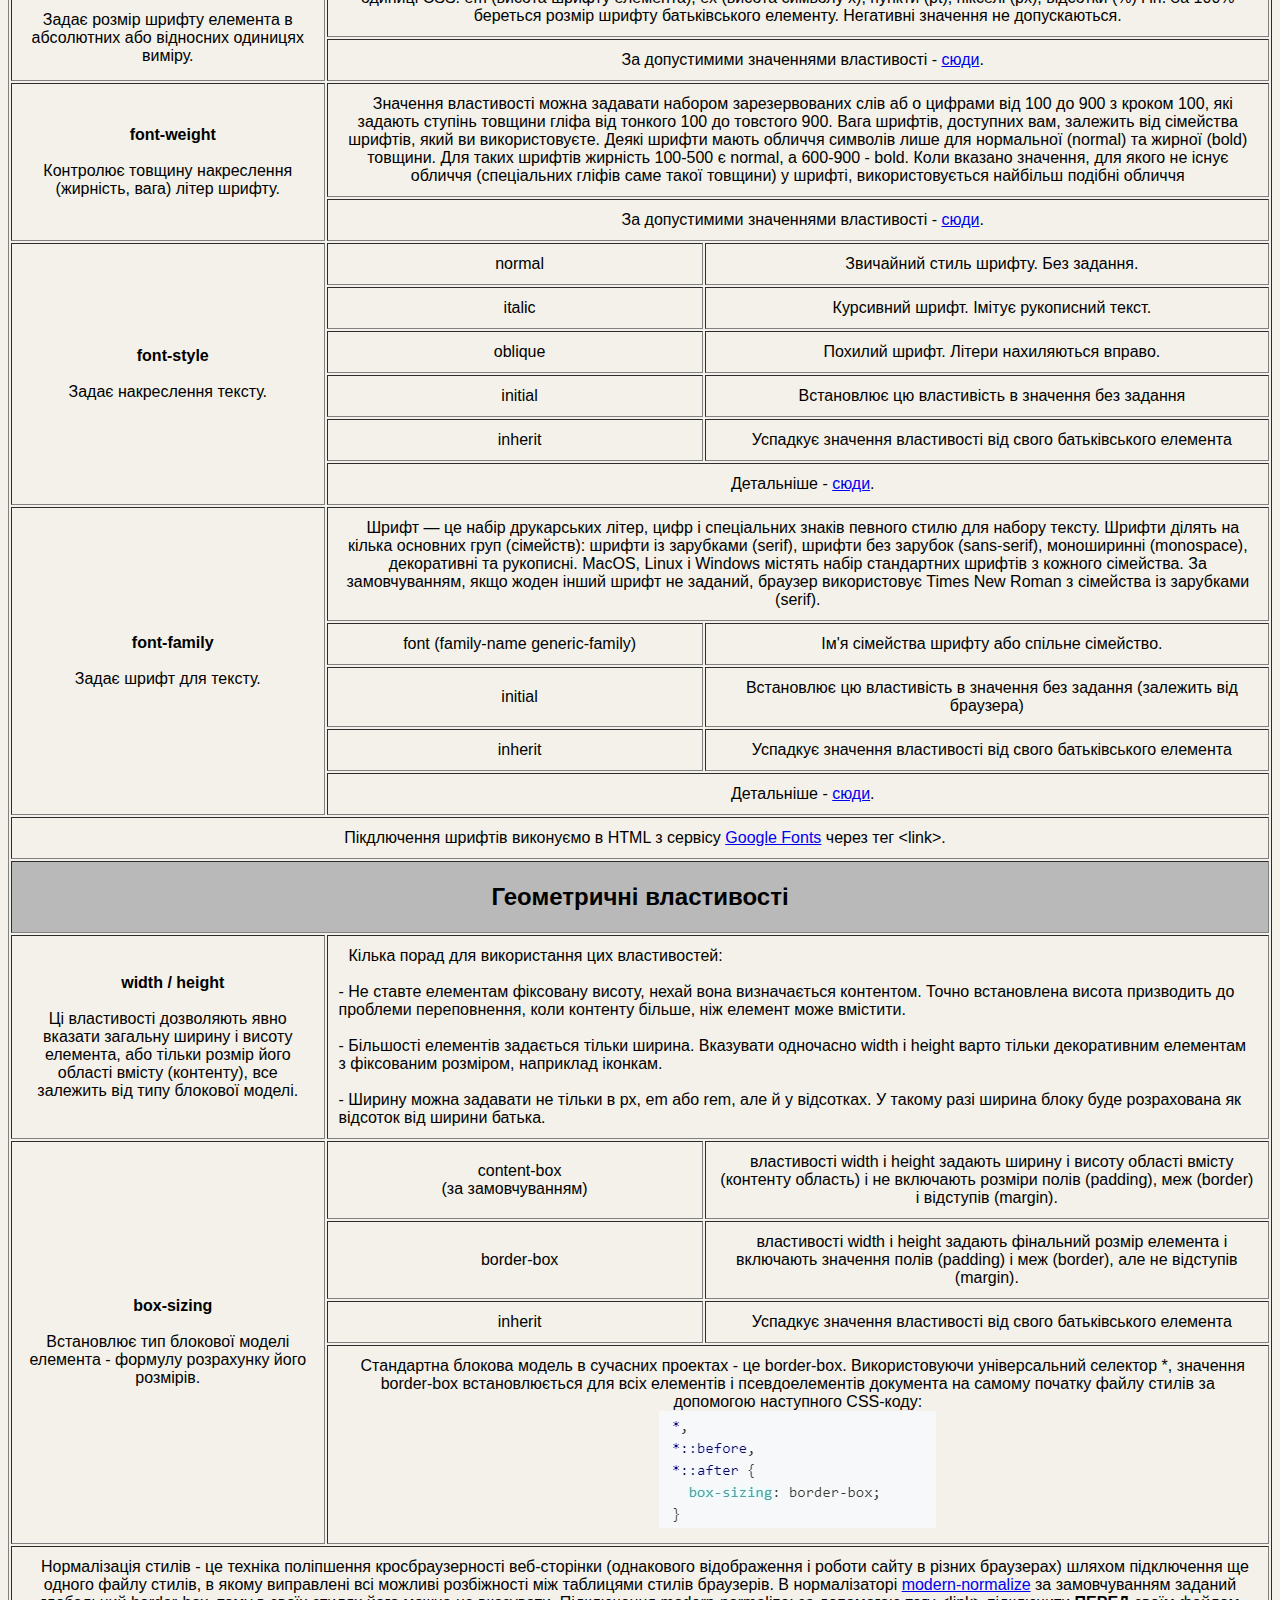
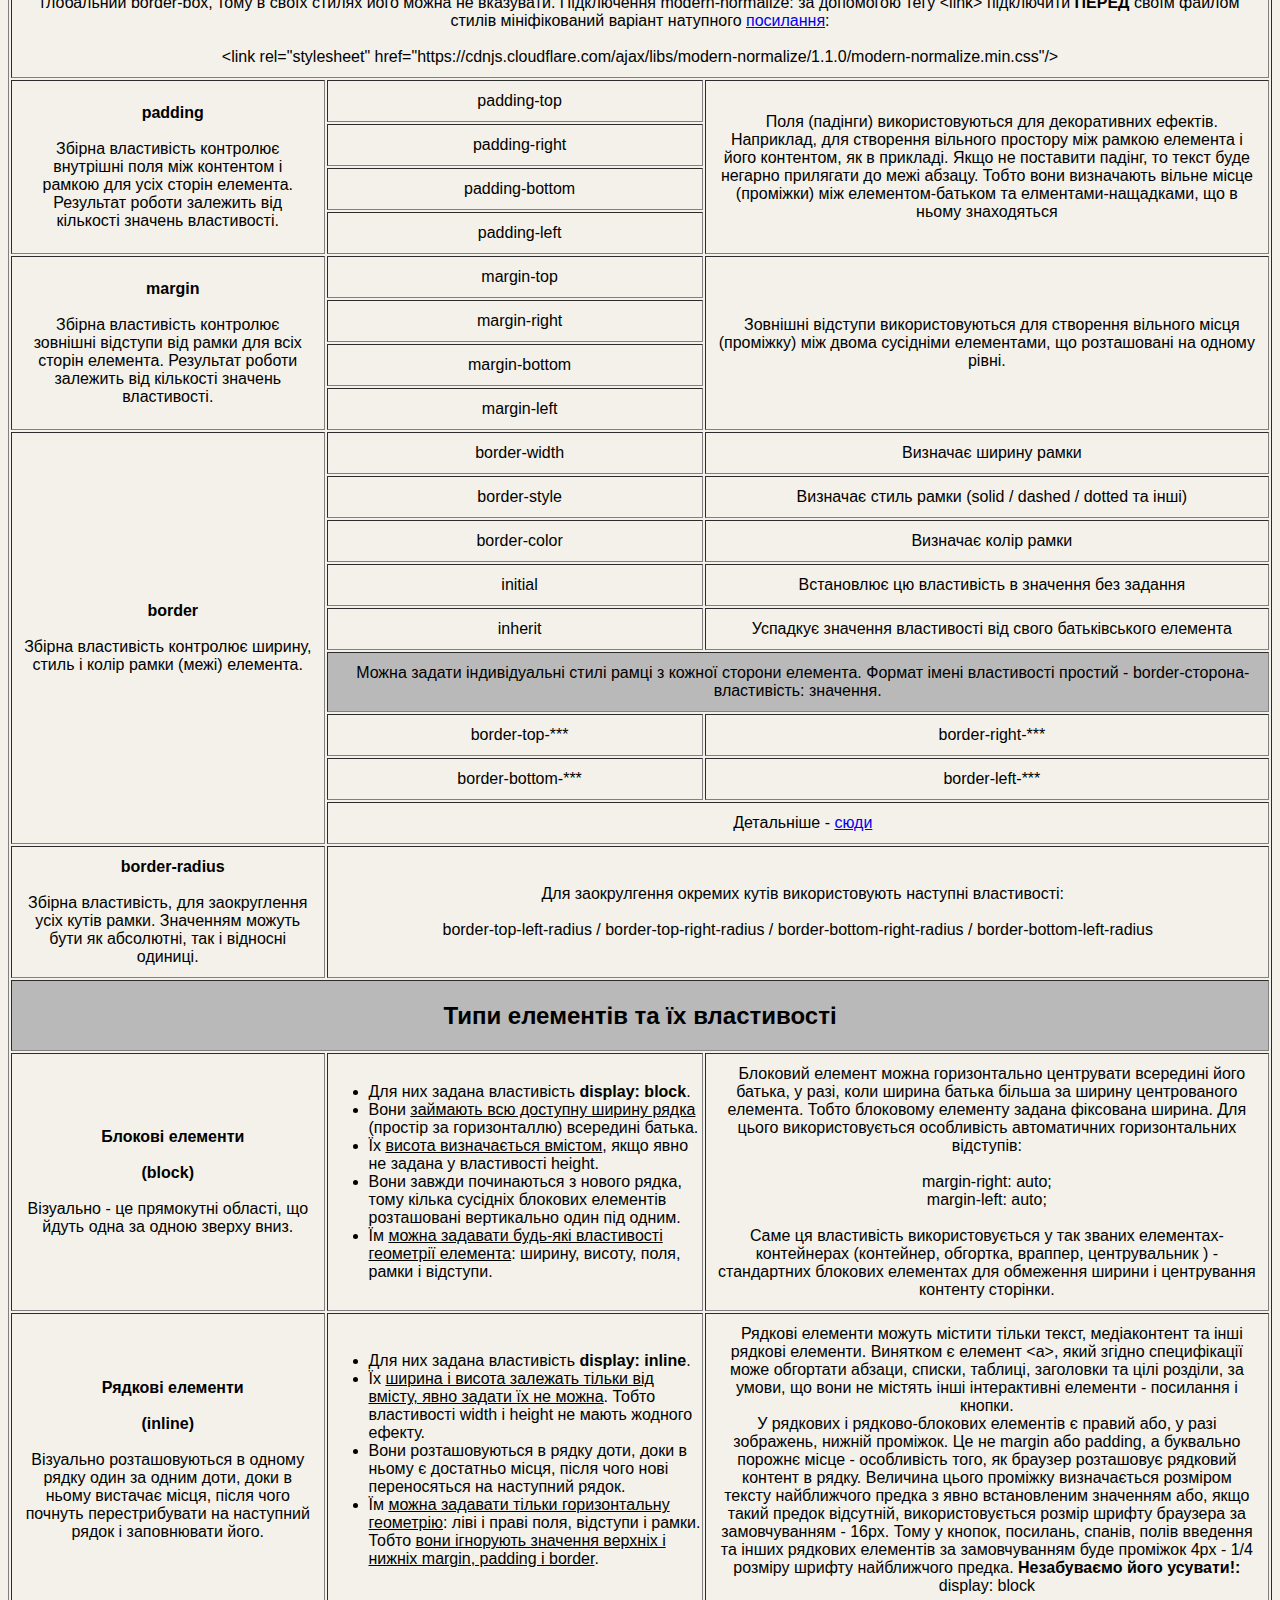
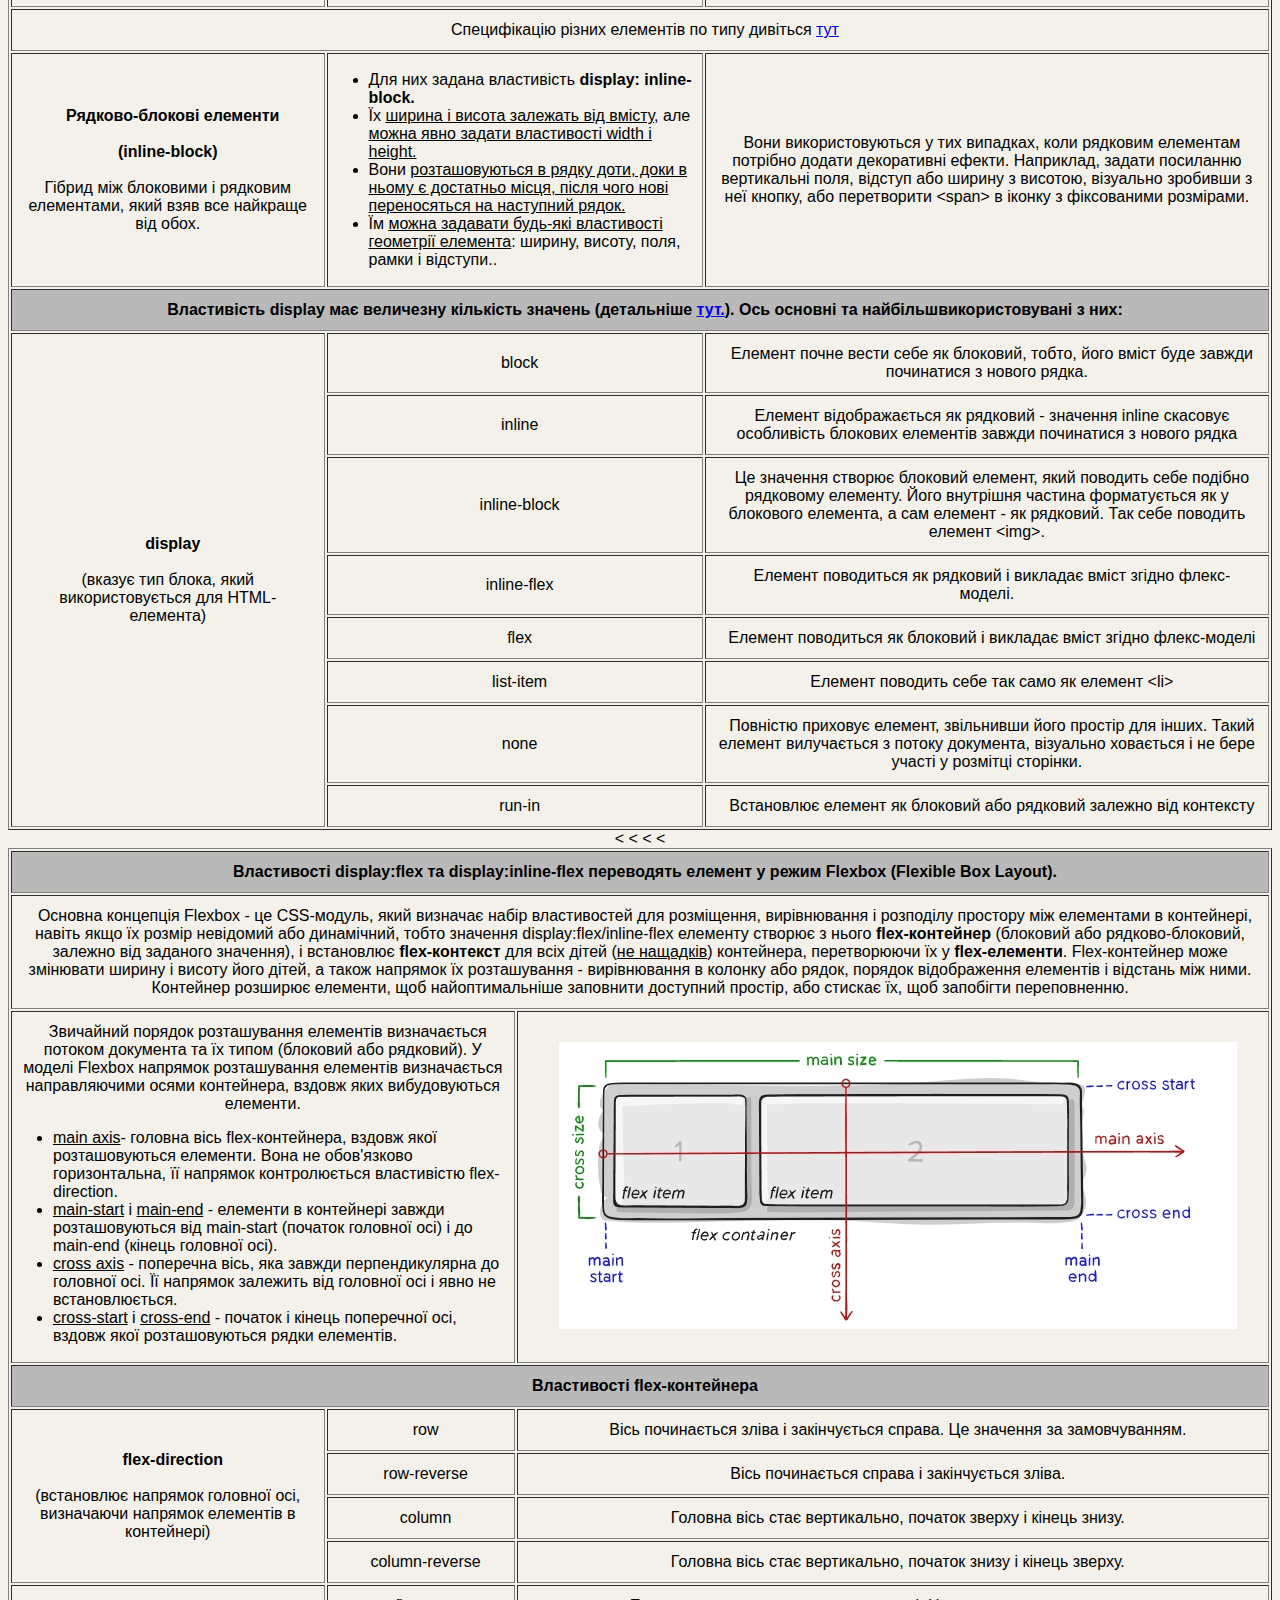
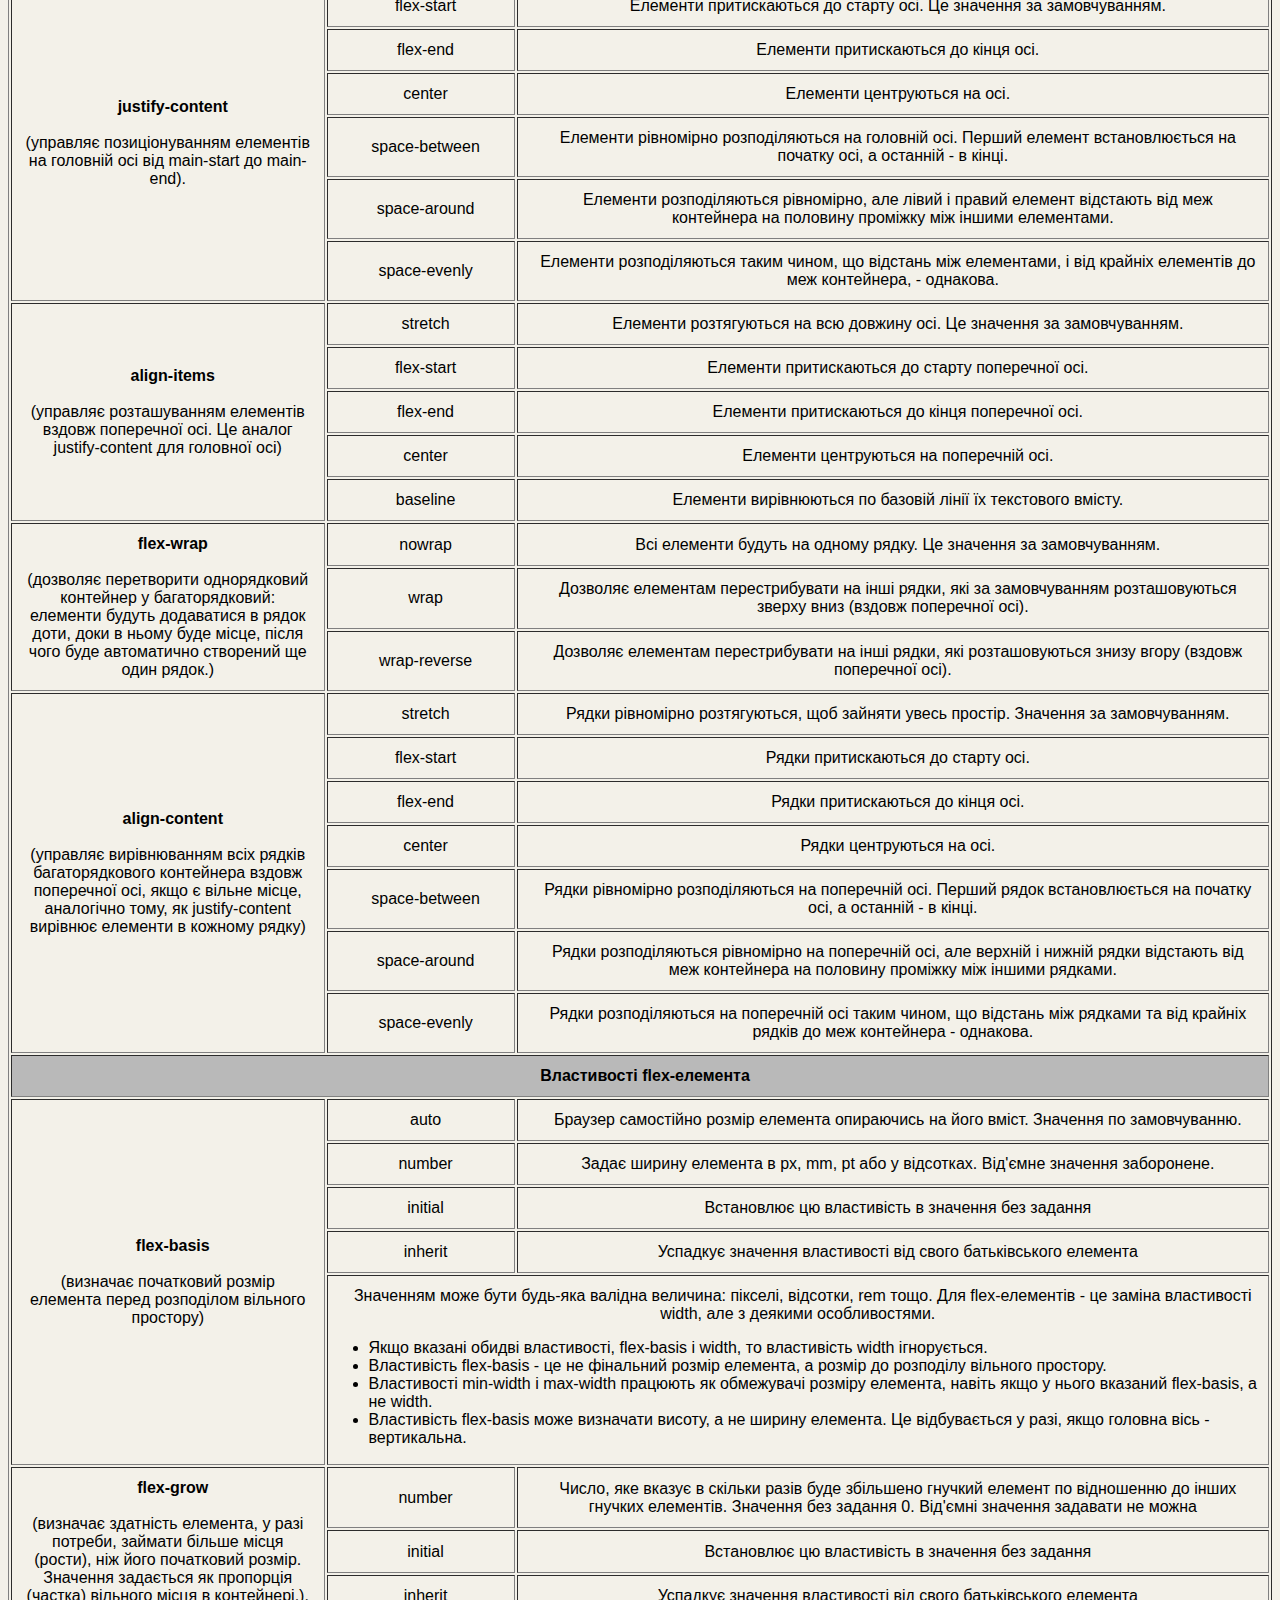
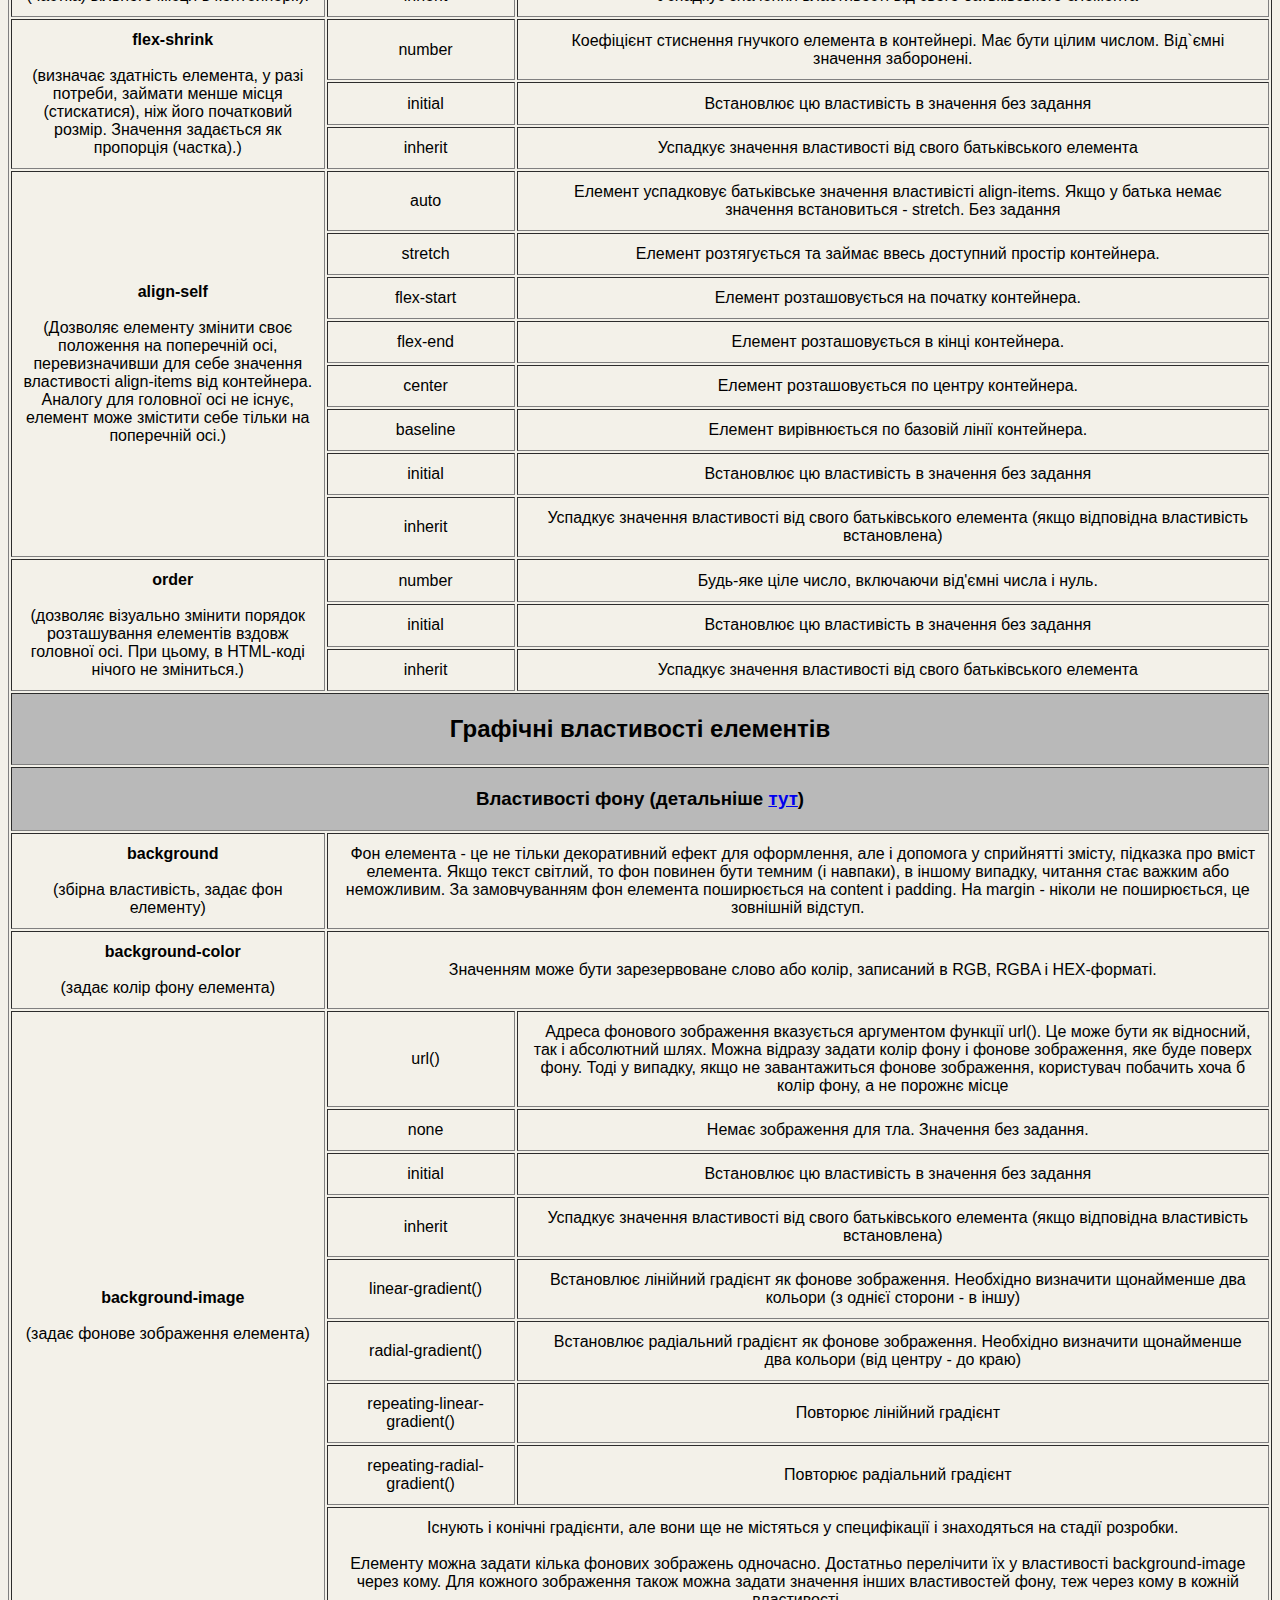
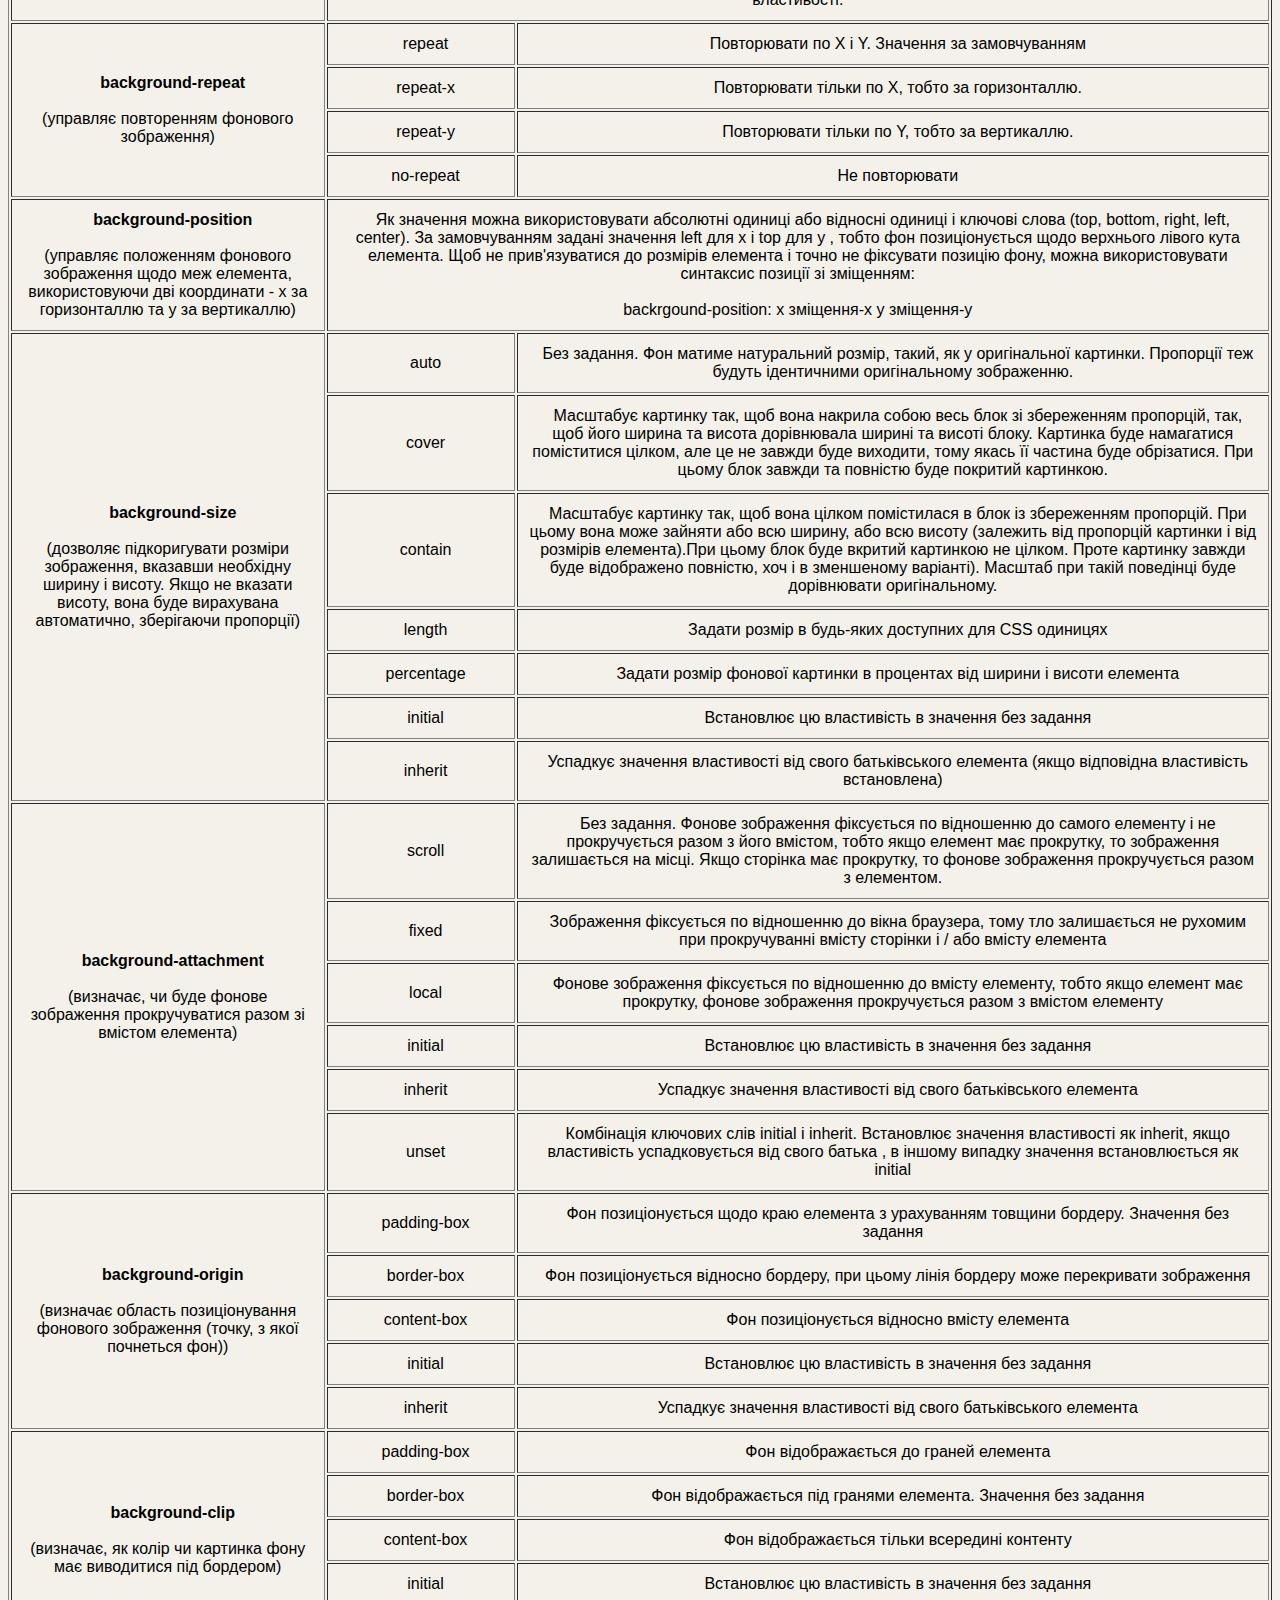
<file: css.html>
<!doctype html>
<html>
<head>
    <meta charset="utf-8">
    <title>Шпаргалка по HTML5 та CSS</title>
    <link rel="preconnect" href="https://fonts.googleapis.com">
    <link rel="preconnect" href="https://fonts.gstatic.com" crossorigin>
    <link href="https://fonts.googleapis.com/css2?family=Anek+Latin:wght@600&display=swap" rel="stylesheet">  
    <link rel="stylesheet" href="./styles.css">  
    <style>
        table {
            width: 100%;
        }
        
        .first-td {
            width: 15%;
        }
        .first-td-tx {
            width: 25%;
        }

        .third-td {
            background: rgb(40, 43, 54);
            width: 25%;
            text-align: left;
        }
        .third-td-tx {
            background: rgb(243, 241, 233);
            width: 45%;
            text-align: center;
        }

        th {
            background-color: #b9b9b9;
        }

        p {
            margin: 10px;
            text-indent: 10px;            
        }

        body {
            font-family:'Gill Sans', 'Gill Sans MT', Calibri, 'Trebuchet MS', sans-serif;
            font-size: 16px;
            background-color: rgb(243, 241, 233);
        }

        .link,
        h1 span {
            opacity: 0.3;
            color: rgb(44, 182, 26);           
        }

        h1 span {
            font-size: 19px;
            color: black;
        }

        .link:hover {
            opacity: 1;
            color: rgb(168, 9, 9);
        }

        .specificity {
            font-size: 25px;
           font-family: 'Anek Latin', sans-serif;
           color: rgb(165, 161, 161);

        }
        .specificity .one {
           color: #000;
        }

        .arrow {
            position: fixed;
            bottom: 20px;
            right: 50px;                      
        }

        .arrow { 
            font-size: 20px;
            border: 3px solid rgb(8, 8, 8);
            border-radius: 20px;
            background-color: rgb(255, 255, 255);
            display: inline-block;           
            color: rgb(15, 15, 15);
            opacity: 0.6;
        }

        .arrow:hover {
            opacity: 1;
        }

        .icon {
            fill: currentColor;
            stroke: currentColor;
            
        }
        .arrow p {            
            text-indent: 0;
        }
        #top {
            text-align: center;
        }        
   </style>
</head>
<body  id="top">    
    <h1>Каскадні таблиці стилів (CSS)<br><a class="link" href="index.html" target="_blank" >HTML</a><span> &#8656 назад до HTML</span></h1>
        
    <br>    
    <table border="1">
        <thead>
            <tr>
                <th colspan="3"><h2>Підключення стилів</h2></th>              
            </tr>              
        </thead>
        <tbody>
            <tr>
                <td class="first-td"><p><b>Вбудовані стилі<br>(inline)</b></p></td>
                <td><p>Вбудовані (інлайн) стилі задаються тегу безпосередньо в тезі атрибутом style. Їх неможливо масштабувати, складно перевизначати 
                    і використовувати повторно, тому вони застосовуються в дуже рідкісних випадках. Наприклад, для динамічних стилів, які
                     встановлюються під час виконання JavaScript коду, коли ми заздалегідь не знаємо, яке буде значення властивості.</p>
                </td>
                <td class="third-td"><img src="./images/1.jpg" alt=""></p></td>           
            </tr>
            <tr>
                <td class="first-td"><p><b>Вбудована таблиця стилів<br>(internal)</b></p></td>
                <td><p>За такого підходу CSS-правила додаються всередину тегу &ltstyle&gt в шапці документа. Їх неможливо використовувати повторно
                     на інших сторінках і складно масштабувати і підтримувати. Іноді цей підхід використовується для оптимізації швидкості відтворення
                      сторінки, додаючи найважливіші стилі безпосередньо в HTML-документ. Ця просунута техніка називається Critical CSS.</p>
                </td>
                <td class="third-td"><img src="./images/2.jpg" alt=""></td>           
            </tr>            
            <tr>
                <td class="first-td"><p><b>Зовнішня таблиця стилів<br>(external)</b></p></td>
                <td><p>Зовнішній CSS-код легко масштабувати, підтримувати і використовувати повторно на інших сторінках, тому це стандарт підключення
                     стилів. У проекті створюється окремий файл стилів з розширенням .css і підключається в HTML-документі.</p>
                </td>
                <td class="third-td"><img src="./images/3.jpg" alt=""></td>           
            </tr>
        </tbody>
    </table>
    <br>
    <table border="1">
        <thead>
            <tr>
                <th colspan="3"><h2>Cелектори та їх специфічність</h2></th>              
            </tr>              
        </thead>
        <tbody>
            <tr>
                <td class="first-td"><p><b>Селектор елемента (тегу) та псевдоелемента <br><br><span class="specificity">0 0 0 <span class="one">1</span></span> </b></p></td>
                <td><p>Описує, до якого типу елементів буде застосоване CSS-правило. Селектор елемента недостатньо специфічний для того, щоб стилізувати
                     окремі елементи, тому найчастіше застосовується для оформлення всіх тегів одного типу на сторінці. Наприклад, якщо у всіх посилань
                      в документі потрібно прибрати підкреслення. Псевдоелемент у CSS — це ключове слово, яке додається до селектора, яке дозволяє стилізувати
                       певну частину вибраного елемента. Список стандартних пседвоелементів (є й інші експериментальні, інфу по них та загалом про призначення псевдоелементів шукайте в інтернеті): <br><br>
                       <img src="./images/4.1.jpg" alt=""></p>
                </td>
                <td class="third-td"><img src="./images/4.jpg" alt=""></p></td>           
            </tr>
            <tr>
                <td class="first-td"><p><b>Селектор класу та псевдокласу <br><br><span class="specificity">0 0 <span class="one">1</span> 0 </span> </b></p></td>
                <td><p>Основний селектор в сучасній розробці. Використовується разом із глобальним атрибутом class. Ім'я класу задається тільки англійською мовою, і це обов'язково іменник,
                     що описує цей елемент. Для поповнення словникового запасу використовуйте: <a href="https://github.com/yoksel/common-words" target="_blank"><b>довідник</b></a>,
                      <a href="https://github.com/web-standards-ru/dictionary/blob/main/dictionary.md" target="_blank"><b>словник термінів</b></a> і
                       <a href="https://github.com/nicothin/idiomatic-pre-CSS/blob/gh-pages/words_and_abbreviations.md" target="_blank"><b>скорочення</b></a></p>
                     В CSS використовується селектор класу, щоб задати стилі для одного і більше елементів з однаковим значенням атрибута class (ім'ям класу). У селекторі (в CSS), перед ім'ям класу ставиться крапка "."
                     Також використовуються композиції класів (кілька різних класів у одного елемента): <b>&ltelement class="value1 value2 value3"&gt&lt/element&gt</b>. Це можна застосовувати для комбінування і повторного використання стилів. <br><br>
                     Псевдоклас у CSS - це ключове слово, додане до селектора, яке визначає його особливий стан. Наприклад, :hover може бути використаний для зміни кольору кнопки чи посилання при наведенні курсору на них. Основні <a href="./images/psevdo.jpg" target="_blank"><b>псевдокласи</b></a>
                </td>
                <td class="third-td"><img src="./images/5.jpg" alt=""><img src="./images/5.1.jpg" alt=""></td>           
            </tr>
            <tr>
                <td class="first-td"><p><b>Селектор атрибуту<br><br><span class="specificity">0 0 <span class="one">1</span> 0</span></b></p></td>
                <td><p>Дозволяє застосувати стилі до елементів з певним атрибутом або його значенням.</p>
                </td>
                <td class="third-td"><img src="./images/7.jpg" alt=""><img src="./images/7.1.jpg" alt=""></td>           
            </tr>
            <tr>
                <td class="first-td"><p><b>Селектор ідентифікатора<br><br><span class="specificity">0 <span class="one">1</span> 0 0</span></b></p></td>
                <td><p>Як і з класом, тегам можна задавати глобальний атрибут "id". Відмінність у тому, що значення "id" повинно бути унікальним на сторінці, тобто не може бути двох елементів
                     з однаковими значеннями ідентифікатора. В CSS-селекторі перед ім'ям ідентифікатора ставиться символ решітки "#".</p>
                </td>
                <td class="third-td"><img src="./images/6.jpg" alt=""><img src="./images/6.1.jpg" alt=""></td>           
            </tr>
            <tr>
                <td class="first-td"><p><b>Вбудований стиль CSS <br>(inline)<br><br><span class="specificity"><span class="one">1</span> 0 0 0</span></b></p></td>
                <td><p>Вбудовані стилі мають найвищу специфічність, і їх практично неможливо перевизначити через CSS</p>
                </td>
                <td class="third-td"><img src="./images/8.jpg" alt=""></td>           
            </tr>
             <tr>
                <td class="first-td"><p><b>Популярні комбіновані селектори:<br><br>Селектор нащадка<br><br>Селектор дитини<br><br>Селектор сусіда<br><br>Споріднений селектор<br>(сестринський, сіблінговий)<br><br>Селектор атрибуту<br>(див. вище)</b></p></td>
                <td><p>Селектор нащадка (або контекстний селектор) - застосовує стилі до дітей і нащадків елемента за будь-якої глибини вкладеності. Між складовими елементами
                    селектора ставиться "пробіл": " "<br><hr><br>Селектор дитини - один з поширених селекторів, який дозволяє вибрати тільки безпосередню дитину всередині батьківського
                     елементу - прямого нащадка. Між складовими елементами селектора ставиться кутова дужка "більше": ">"<br><hr><br>Селектор сусіда - використовується 
                     для вибірки наступного  сусідського елемента після означеного. Між складовими елементами селектора ставиться знак "плюс": "+"<br><hr><br>Споріднений селектор дозволяє вибирати 
                     елементи HTML-сторінки, що є спорідненими по відношенню один до одного (тобто мають спільного батька і знаходяться на одному рівні). 
                     Споріднені селектори схожі на сусідні, але відрізняються тим, що стиль застосовується до всіх елементів обраного типу, а не лише до першого з них. 
                     Між складовими елементами селектора ставиться знак "тильда": "~" </p>
                </td>
                <td class="third-td"><img src="./images/9.1.jpg" alt=""><img src="./images/9.jpg" alt=""></td>           
            </tr>
            <tr>
                <td style="text-align: left; padding: 10px;" colspan="3">Для того щоб зібрати фінальні стилі елемента і вирішити конфлікти значень властивостей, браузер використовує два механізми:
                     специфічність і наслідування. <br><b>СПЕЦИФІЧНІСТЬ:</b>  для кожного CSS-правила браузер обчислює специфічність (вагу) селектора. Якщо до елементу потрібно застосувати 
                     властивості з різних правил, та існують конфліктуючі (однакові) властивості, використовується значення властивості з правила з найбільш високою 
                     специфічністю селектора. В комбінованих селекторах (селектори атрибуту, нащадка, дитини тощо) специфічності селекторів-компонентів додаються. Якщо специфічність однакова, перемагає правило,
                      розташоване нижче в коді. Специфічність правила можна підвищити за допомогою 
                     ключового слова !important, додавши його після значення властивості, але такий спосіб вкрай не рекомендується для використання у сучасній розробці.
                     Єдиний оптимальний випадок для нього - це перевизначення значення властивості, якщо відсутній прямий доступ до файлу зі стилями, наприклад стиль з бібліотеки. <br>
                     <b>НАСЛІДУВАННЯ:</b> це механізм, за допомогою якого значення певних властивостей передаються від предка його нащадкам. Наслідуються переважно властивості оформлення тексту,
                      наприклад колір, тип шрифта. Це зручно, оскільки не потрібно ставити повторювані стилі для кожного нащадка окремо. Хоча не всі елементи наслідують значення властивостей від предків. 
                      Наприклад, посилання не наслідує колір тексту, кнопки не наслідують шрифт (є й інші винятки).
                    
                    <br><br>Більше інформації по типах та властивостях селекторів шукайте <a href="https://css.in.ua/css/selectors" target="_blank"><b>тут</b></a> або
                     <a href="https://developer.mozilla.org/en-US/docs/Web/CSS/CSS_Selectors?retiredLocale=uk" target="_blank"><b>тут</b></a> чи
                      <a href="https://code.tutsplus.com/uk/tutorials/the-30-css-selectors-you-must-memorize--net-16048" target="_blank"><b>тут</b>                    
                </td>
            </tr>
        </tbody>
    </table>
    <br>
    <table border="1">
        <thead>
            <tr>
                <th colspan="3"><h1>Властивості CSS </h1><p> Перелік найбільш використовуваних. Довідник з усіма властивостями
                     -  <a href="https://css.in.ua/css/properties" target="_blank">тут</a>.</p></th>              
            </tr> 
            <tr>
                <th colspan="3"><h2>Основні властивості для оформлення тексту</h2></th>              
            </tr>              
        </thead>
        <tbody>
            <tr>
                <td class="first-td-tx" rowspan="5"><p><b>text-decoration</b><br><br>Задає різні декоративні підкреслення та інші ефекти тексту.</p></td>
                <td><p>none</p></td>
                <td class="third-td-tx" style="text-decoration: none"><p></p>Відсутнє підкреслення тексту</p></td>           
            </tr>
            <tr>
                <td><p>underline</p></td>
                <td class="third-td-tx" style="text-decoration: underline"></p>Нижнє підкреслення тексту</p></td>                                       
            </tr>
            <tr>
                <td><p>line-through</p></td>
                <td class="third-td-tx" style="text-decoration: line-through"></p>Перекреслений текст</p></td>                     
            </tr>
            <tr>
                <td><p>overline</p></td>
                <td class="third-td-tx" style="text-decoration: overline"></p>Верхнє підкреслення тексту</p></td>                      
            </tr>
            <tr>
                <td colspan="2"><p>Це найбільшпопулярні та використовувані значення. За інформацією про інші значення -  <a href="https://css.in.ua/css/property/text-decoration" target="_blank">сюди</a>.</p></td>                                     
            </tr>
            <tr>
                <td class="first-td-tx" rowspan="5"><p><b>text-transform</b><br><br>Управляє регістром символів у тексті, наприклад, зробити всі літери 
                    великими або малими. У розмітці текст завжди набирається відповідно до правил мови. Після чого, за допомогою text-transform, приводиться
                     до потрібного вигляду, тому що все оформлення повинно бути в CSS.</p></td>
                <td><p>none</p></td>
                <td class="third-td-tx" style="text-transform: none;"><p>Без змін</p></td>           
            </tr>
            <tr>
                <td><p>uppercase</p></td>
                <td class="third-td-tx" style="text-transform: uppercase"><p>Усі літери великі</p></p></td>                                       
            </tr>
            <tr>
                <td><p>lowercase</p></td>
                <td class="third-td-tx" style="text-transform: lowercase"><p>Усі літери малі</p></p></td>                     
            </tr>
            <tr>
                <td><p>capitalize</p></td>
                <td class="third-td-tx" style="text-transform: capitalize"><p>Перші літери кожного слова великі</p></p></td>                      
            </tr>
            <tr>
                <td colspan="2"><p>Це найбільшпопулярні та використовувані значення. За інформацією про інші значення -  <a href="https://css.in.ua/css/property/text-transform" target="_blank">сюди</a>.</p></td>                                     
            </tr>
            <tr>
                <td class="first-td-tx" rowspan="5"><p><b>text-align</b><br><br>Управляє вирівнюванням текстового вмісту елемента за горизонталлю.</p></td>
                <td><p>left</p></td>
                <td class="third-td-tx" style="text-align: left"><p>Вирівнює текстовий вміст вліво</p></td>           
            </tr>
            <tr>
                <td><p>right</p></td>
                <td class="third-td-tx" style="text-align: right"><p>Вирівнює текстовий вміст вправо</p></td>                                       
            </tr>
            <tr>
                <td><p>center</p></td>
                <td class="third-td-tx" style="text-align: center"><p>Вирівнює текстовий вміст по центру</p></td>                     
            </tr>
            <tr>
                <td><p>justify</p></td>
                <td class="third-td-tx" style="text-align: justify"><p>Вирівнювання тексту по ширині. Текст розтянеться від лівого краю до правого 
                    (як в газетах і журналах). Не працює з inline та inline-block елементами, повинно бути не менше 2 рядків текстового контенту</p></td>                      
            </tr>
            <tr>
                <td colspan="2"><p>Це найбільшпопулярні та використовувані значення. За інформацією про інші значення -  <a href="https://css.in.ua/css/property/text-align" target="_blank">сюди</a>.</p></td>                                     
            </tr>
            <tr>
                <td class="first-td-tx" rowspan="4"><p><b>text-indent</b><br><br>Встановлює величину відступу першого рядка блоку тексту, наприклад абзацу. 
                    Не впливає на всі інші рядки, крім першого.</p></td>
                <td><p>length</p></td>
                <td class="third-td-tx"><p>Значення в одиницях довжини (px, em, rem, in, pt тощо)</p></td>           
            </tr>
            <tr>
                <td><p>percentage</p></td>
                <td class="third-td-tx"><p>При завданні значення у відсотках, відступ першого рядка обчислюється
                     в залежності від ширини батьківського блоку</p></td>                                       
            </tr>
            <tr>
                <td><p>inherit</p></td>
                <td class="third-td-tx"><p>Успадкує значення властивості від свого батьківського елемента</p></td>                     
            </tr>            
            <tr>
                <td colspan="2"><p> Це найбільшпопулярні та використовувані значення. За інформацією про інші значення - <a href="https://css.in.ua/css/property/text-indent" target="_blank">сюди</a>.</p></td>                                     
            </tr>
            <tr>
                <td class="first-td-tx" rowspan="7"><p><b>line-height</b><br><br>Встановлює міжрядковий інтервал (інтерлін'яж, висоту рядка) тексту. 
                    За замовчуванням відстань між рядками залежить від виду шрифту і його розмірів, і визначається браузером автоматично.</p></td>
                <td><p>number (множник)</p></td>
                <td class="third-td-tx"><p>Число, яке буде множитися на поточний розмір шрифту, щоб встановити висоту рядка</p></td>           
            </tr>
            <tr>
                <td><p>length</p></td>
                <td class="third-td-tx"><p>Фіксована висота рядка в px, pt, cm та інші величини прийняті в CSS.</p></td>                                       
            </tr>
            <tr>
                <td><p>% (відсотки)</p></td>
                <td class="third-td-tx"><p>Висота рядка у відсотках. Залежить від розміру шрифту.</p></td>                     
            </tr>
            <tr>
                <td><p>normal</p></td>
                <td class="third-td-tx"><p>Звичайна висота рядка. Без задання.</p></td>                     
            </tr>
            <tr>
                <td><p>initial</p></td>
                <td class="third-td-tx"><p>Встановлює властивість у значення без задання</p></td>                     
            </tr> 
            <tr>
                <td><p>inherit</p></td>
                <td class="third-td-tx"><p>Успадкує значення властивості від свого батьківського елемента</p></td>                     
            </tr>              
            <tr>
                <td colspan="2"><p> Детальніше - <a href="https://css.in.ua/css/property/line-height" target="_blank">сюди</a>.</p></td>                                     
            </tr>
            <tr>
                <td class="first-td-tx" rowspan="5"><p><b>letter-spacing</b><br><br>Визначає інтервал між символами.
                     За замовчуванням відстань між символами встановлюється, виходячи з типу і виду шрифту, його розмірів і налаштувань операційної системи.</p></td>
                <td><p>length</p></td>
                <td class="third-td-tx"><p>В якості значення приймаються будь-які одиниці довжини, прийняті в CSS - наприклад, пікселі (px), дюйми (in), пункти (pt) та ін.
                     Найкращий результат дає використання відносних одиниць заснованих на розмірі шрифту (em і ex).</p></td>          
            </tr>          
            <tr>
                <td><p>normal</p></td>
                <td class="third-td-tx"><p>Задає інтервал між символами. Без задання.</p></td>                     
            </tr>
            <tr>
                <td><p>initial</p></td>
                <td class="third-td-tx"><p>Встановлює цю властивість в значення без задання</p></td>                     
            </tr> 
            <tr>
                <td><p>inherit</p></td>
                <td class="third-td-tx"><p>Успадкує значення властивості від свого батьківського елемента</p></td>                     
            </tr>              
            <tr>
                <td colspan="2"><p> Детальніше - <a href="https://css.in.ua/css/property/letter-spacing" target="_blank">сюди</a>.</p></td>                                     
            </tr>
            <tr>
                <td class="first-td-tx" rowspan="8"><p><b>text-shadow</b><br><br>Контролює тінь тексту, а також встановлює 
                    її параметри: зміщення (h-shadow/v-shadow), радіус розмиття, колір:  <br><br>text-shadow: h-shadow v-shadow blur-radius color </p></td>
                <td><p>none</p></td>
                <td class="third-td-tx"><p>Тінь відсутня.</p></td>          
            </tr>          
            <tr>
                <td><p>h-shadow</p></td>
                <td class="third-td-tx"><p>Обов'язково. Зміщення тіні по горизонталі. Допускаються від'ємні значення.</p></td>                     
            </tr>
            <tr>
                <td><p>v-shadow</p></td>
                <td class="third-td-tx"><p>Обов'язково. Зміщення тіні по вертикалі. Допускаються від'ємні значення.</p></td>                     
            </tr> 
            <tr>
                <td><p>blur-radius</p></td>
                <td class="third-td-tx"><p>Радіус розмиття тіні.</p></td>                     
            </tr>
            <tr>
                <td><p>color</p></td>
                <td class="third-td-tx"><p>Колір тіні.</p></td>                     
            </tr> 
            <tr>
                <td><p>initial</p></td>
                <td class="third-td-tx"><p>Встановлює властивість у значення без задання.</p></td>                     
            </tr>
            <tr>
                <td><p>inherit</p></td>
                <td class="third-td-tx"><p>Успадкує значення властивості від свого батьківського елемента</p></td>                     
            </tr>                
            <tr>
                <td colspan="2"><p> На один елемент можна додати кілька тіней, вказавши їх через кому. Виходить багатошаровий пиріг
                     з тіней: <br> text-shadow: 2px 2px 20px #ff0000, 5px 5px 5px #000000; <br> Детальніше - 
                     <a href="https://css.in.ua/css/property/text-shadow" target="_blank">сюди</a>.</p></td>                                     
            </tr>
            <tr>
                <td class="first-td-tx" rowspan="8"><p><b>white-space</b><br><br>За замовчуванням браузер ігнорує більше одного пробілу
                     і перенесення рядка в HTML-розмітці. Властивість white-space, як і тег &ltpre&gt, але гнучкіше управляє форматуванням
                        пробілів і перенесень тексту.</p></td>
                <td><p>normal</p></td>
                <td class="third-td-tx"><p>Текст - переноситься, пробіли - не враховуються</p></td>          
            </tr>          
            <tr>
                <td><p>nowrap</p></td>
                <td class="third-td-tx"><p>Текст - не переноситься, пробіли - не враховуються</p></td>                     
            </tr>
            <tr>
                <td><p>pre</p></td>
                <td class="third-td-tx"><p>Текст - не переноситься, пробіли - враховуються</p></td>                     
            </tr> 
            <tr>
                <td><p>pre-wrap</p></td>
                <td class="third-td-tx"><p>Текст - переноситься, пробіли - враховуються</p></td>                     
            </tr>
            <tr>
                <td><p>pre-line</p></td>
                <td class="third-td-tx"><p>Текст - переноситься, пробіли - не враховуються</p></td>                     
            </tr> 
            <tr>
                <td><p>initial</p></td>
                <td class="third-td-tx"><p>Встановлює властивість у значення без задання.</p></td>                     
            </tr>
            <tr>
                <td><p>inherit</p></td>
                <td class="third-td-tx"><p>Успадкує значення властивості від свого батьківського елемента</p></td>                     
            </tr>                          
            <tr>
                <td colspan="2"><p> P.S. У Firefox для &lttextarea&gt значення normal, nowrap, і pre сприймаються як pre-wrap. Детальніше - <a href="https://css.in.ua/css/property/white-space" target="_blank">сюди</a>.</p></td>                                     
            </tr>
             <thead>
                <tr>
                    <th colspan="3"><h2>Псевдоелементи тексту</h2></th>              
                </tr>
            </thead>
            <tr>
                <td class="first-td-tx" rowspan="2"><p><b>::first-letter</b></p>
                </td>                     
            </tr>           
            <tr>
                <td colspan="2"><p>Управляє стилем першого символу в тексті елемента, до якого додається. До цього псевдоелементу можна
                     застосувати тільки властивості оформлення шрифту, кольору, фону, а також геометрії елемента. <a href="https://css.in.ua/css/selector/first-letter" target="_blank"> Детальніше</a></p></td>                                     
            </tr>          
                        
            <tr>
                <td class="first-td-tx" rowspan="2"><p><b>::selection</b></p></td>                         
            </tr>
            <tr>
                <td colspan="2"><p>Управляє стилем виділення тексту елемента, перевизначаючи стандартні значення з таблиці стилів браузера.
                     В оформленні можна використовувати тільки властивості color, background-color, cursor та outline. <a href="https://css.in.ua/css/selector/selection" target="_blank"> Детальніше</a></p></td>                                     
            </tr> 
            <thead>
                <tr>
                    <th colspan="3"><h2>Основні властивості для шрифту</h2></th>              
                </tr>
            </thead>
            <tr>
                <td class="first-td-tx" rowspan="2"><p><b>font-size</b><br><br>Задає розмір шрифту елемента в абсолютних або відносних одиницях виміру.</p></td>
                <td colspan="2"><p>Розмір шрифту - це висота від базової лінії літери до її верхнього краю. Дозволяється використовувати будь-які допустимі одиниці
                     CSS: em (висота шрифту елемента), ex (висота символу х), пункти (pt), пікселі (px), відсотки (%) і ін. За 100% береться розмір шрифту батьківського елементу. 
                      Негативні значення не допускаються.</p>
                </td>                     
            </tr>           
            <tr>
                <td colspan="2"><p>За допустимими значеннями властивості -  <a href="https://css.in.ua/css/property/font-size" target="_blank">сюди</a>.</p></td>                                     
            </tr>          
                        
            <tr>
                <td class="first-td-tx" rowspan="2"><p><b>font-weight</b><br><br>Контролює товщину накреслення (жирність, вага) літер шрифту.</p></td>
                <td colspan="2"><p>Значення властивості можна задавати набором зарезервованих слів аб
                    о цифрами від 100 до 900 з кроком 100, які задають ступінь товщини гліфа від тонкого 100 до товстого 900. Вага шрифтів, доступних вам, залежить 
                    від сімейства шрифтів, який ви використовуєте. Деякі шрифти мають обличчя символів лише для нормальної (normal) та жирної (bold) товщини. 
                    Для таких шрифтів жирність 100-500 є normal, а 600-900 - bold. Коли вказано значення, для якого не існує обличчя (спеціальних гліфів саме
                     такої товщини) у шрифті, використовується найбільш подібні обличчя</p></td>                         
            </tr>
            <tr>
                <td colspan="2"><p>За допустимими значеннями властивості -  <a href="https://css.in.ua/css/property/font-weight" target="_blank">сюди</a>.</p></td>                                     
            </tr>             
            <tr>
                <td class="first-td-tx" rowspan="6"><p><b>font-style</b><br><br>Задає накреслення тексту.</p></td>
                <td><p>normal</p></td>
                <td class="third-td-tx"><p>Звичайний стиль шрифту. Без задання.</p></td>          
            </tr>          
            <tr>
                <td><p>italic</p></td>
                <td class="third-td-tx"><p>Курсивний шрифт. Імітує рукописний текст.</p></td>                     
            </tr>
            <tr>
                <td><p>oblique</p></td>
                <td class="third-td-tx"><p>Похилий шрифт. Літери нахиляються вправо.</p></td>                     
            </tr> 
            <tr>
                <td><p>initial</p></td>
                <td class="third-td-tx"><p>Встановлює цю властивість в значення без задання</p></td>                     
            </tr>
            <tr>
                <td><p>inherit</p></td>
                <td class="third-td-tx"><p>Успадкує значення властивості від свого батьківського елемента</p></td>                     
            </tr>              
            <tr>
                <td colspan="2"><p> Детальніше - <a href="https://css.in.ua/css/property/font-style" target="_blank">сюди</a>.</p></td>                                     
            </tr>
            <tr>
                <td class="first-td-tx" rowspan="5"><p><b>font-family</b><br><br>Задає шрифт для тексту.</p></td>
                <td colspan="2"><p>Шрифт — це набір друкарських літер, цифр і спеціальних знаків певного стилю для набору тексту. Шрифти ділять
                     на кілька основних груп (сімейств): шрифти із зарубками (serif), шрифти без зарубок (sans-serif), моноширинні (monospace),
                      декоративні та рукописні. MacOS, Linux і Windows містять набір стандартних шрифтів з кожного сімейства. За замовчуванням,
                       якщо жоден інший шрифт не заданий, браузер використовує Times New Roman з сімейства із зарубками (serif).</p>
                    </td>         
            </tr>
            <tr>
                <td><p>font (family-name generic-family)</p></td>
                <td class="third-td-tx"><p>Ім'я сімейства шрифту або спільне сімейство.</p></td>                     
            </tr> 
            <tr>
                <td><p>initial</p></td>
                <td class="third-td-tx"><p>Встановлює цю властивість в значення без задання (залежить від браузера)</p></td>                     
            </tr>
            <tr>
                <td><p>inherit</p></td>
                <td class="third-td-tx"><p>Успадкує значення властивості від свого батьківського елемента</p></td>                     
            </tr>              
            <tr>
                <td colspan="2"><p> Детальніше - <a href="https://css.in.ua/css/property/font-family" target="_blank">сюди</a>.</p></td>                                     
            </tr>
             <tr>
                <td colspan="3"><p> Пікдлючення шрифтів виконуємо в HTML з сервісу <a href="https://fonts.google.com/" target="_blank">Google Fonts</a> через тег &ltlink&gt.</p></td>                                     
            </tr> 
            <thead>
                <tr>
                    <th colspan="3"><h2>Геометричні властивості</h2></th>              
                </tr>
            </thead>
            <tr>
                <td class="first-td-tx"><p><b>width / height</b><br><br>Ці властивості дозволяють явно вказати загальну ширину і висоту елемента, або 
                    тільки розмір його області вмісту (контенту), все залежить від типу блокової моделі.</p>
                </td> 
                <td colspan="2" style="text-align: left"><p>Кілька порад для використання цих властивостей: <br><br> - Не ставте елементам фіксовану висоту, нехай вона визначається 
                    контентом. Точно встановлена висота призводить до проблеми переповнення, коли контенту більше, ніж елемент може вмістити.<br><br>
                    - Більшості елементів задається тільки ширина. Вказувати одночасно width і height варто тільки декоративним елементам з фіксованим
                     розміром, наприклад іконкам.<br><br>- Ширину можна задавати не тільки в px, em або rem, але й у відсотках. У такому разі ширина
                      блоку буде розрахована як відсоток від ширини батька.</p></td>                     
            </tr>
            <tr>
                <td class="first-td-tx" rowspan="4"><p><b>box-sizing</b><br><br>Встановлює тип блокової моделі елемента - формулу розрахунку його розмірів.</p></td>
                <td><p>content-box <br>(за замовчуванням)</p></td>
                <td class="third-td-tx"><p>властивості width і height задають ширину і висоту області вмісту (контенту область) і не включають розміри полів (padding),
                     меж (border) і відступів (margin).</p></td>          
            </tr>          
            <tr>
                <td><p>border-box</p></td>
                <td class="third-td-tx"><p>властивості width і height задають фінальний розмір елемента і включають значення полів (padding) і меж (border),
                     але не відступів (margin).</p></td>                     
            </tr>        
            <tr>
                <td><p>inherit</p></td>
                <td class="third-td-tx"><p>Успадкує значення властивості від свого батьківського елемента</p></td>                     
            </tr><tr>
                <td colspan="2"><p>Стандартна блокова модель в сучасних проектах - це border-box. Використовуючи універсальний селектор *,
                     значення border-box встановлюється для всіх елементів і псевдоелементів документа на самому початку файлу стилів за допомогою
                      наступного CSS-коду: <br> <img src="./images/10.jpg" alt=""></p></td>
            </tr>
            <tr>
               <td colspan="3"><p>Нормалізація стилів -  це техніка поліпшення кросбраузерності веб-сторінки (однакового відображення і роботи сайту в різних браузерах) 
                    шляхом підключення ще одного файлу стилів, в якому виправлені всі можливі розбіжності між таблицями стилів браузерів. В нормалізаторі
                     <a href="https://github.com/sindresorhus/modern-normalize" target="_blank">modern-normalize</a> за замовчуванням заданий глобальний border-box, тому в 
                     своїх стилях його можна не вказувати. Підключення modern-normalize: за допомогою тегу &ltlink&gt підключити <b>ПЕРЕД</b> своїм файлом стилів мініфікований варіант натупного
                      <a href="https://cdnjs.com/libraries/modern-normalize" target="_blank">посилання</a>: <br><br> &ltlink  rel="stylesheet" 
                      href="https://cdnjs.cloudflare.com/ajax/libs/modern-normalize/1.1.0/modern-normalize.min.css"/&gt</p></td> 
            </tr>           
            <tr>
                <td class="first-td-tx" rowspan="4"><p><b>padding</b><br><br>Збірна властивість контролює внутрішні поля між контентом і рамкою для усіх сторін елемента.
                     Результат роботи залежить від кількості значень властивості.</p></td>
                <td><p>padding-top</p></td>
                <td class="third-td-tx" rowspan="4"><p>Поля (падінги) використовуються для декоративних ефектів. Наприклад, для створення вільного простору між рамкою елемента і 
                    його контентом, як в прикладі. Якщо не поставити падінг, то текст буде негарно прилягати до межі абзацу. Тобто вони визначають вільне місце (проміжки) між елементом-батьком
                     та елментами-нащадками, що в ньому знаходяться</p></td>          
            </tr>          
            <tr>
                <td><p>padding-right</p></td>                                  
            </tr>        
            <tr>
                <td><p>padding-bottom</p></td>                                   
            </tr>
            <tr>
                <td><p>padding-left</p></td>                                     
            </tr>
            <tr>
                <td class="first-td-tx" rowspan="4"><p><b>margin</b><br><br>Збірна властивість контролює зовнішні відступи від рамки для всіх сторін елемента. 
                    Результат роботи залежить від кількості значень властивості.</p></td>
                <td><p>margin-top</p></td>
                <td class="third-td-tx" rowspan="4"><p>Зовнішні відступи використовуються для створення вільного місця (проміжку) між двома сусідніми елементами, що розташовані на одному рівні.
                     </p></td>          
            </tr>          
            <tr>
                <td><p>margin-right</p></td>                                  
            </tr>        
            <tr>
                <td><p>margin-bottom</p></td>                                   
            </tr>
            <tr>
                <td><p>margin-left</p></td>                                     
            </tr>
             <tr>
                <td class="first-td-tx" rowspan="9"><p><b>border</b><br><br>Збірна властивість контролює ширину, стиль і колір рамки (межі) елемента.</p></td>
                <td ><p>border-width</p></td>
                <td><p>Визначає ширину рамки</p></td> 
            </tr>          
            <tr>
                <td><p>border-style</p></td>
                <td><p>Визначає стиль рамки (solid / dashed / dotted та інші)</p></td>                                                
            </tr>
            <tr>
                <td><p>border-color</p></td>  
                <td><p>Визначає колір рамки</p></td>                                      
            </tr>  
            <tr>
                <td><p>initial</p></td>
                <td ><p>Встановлює цю властивість в значення без задання</p></td>                                       
            </tr>  
            <tr>
                <td><p>inherit</p></td>
                <td ><p>Успадкує значення властивості від свого батьківського елемента</p></td>                                                                  
            </tr>  
            <tr>
                <td style="background-color: #b9b9b9" colspan="2"><p>Можна задати індивідуальні стилі рамці з кожної сторони елемента. 
                    Формат імені властивості простий - border-сторона-властивість: значення.</p></td>
            </tr>
            <tr>                   
                <td ><p>border-top-***</p></td>
                <td><p>border-right-***</p></td>
            </tr>
            <tr>
                <td><p>border-bottom-***</p></td>
                <td><p>border-left-***</p></td>                  
            </tr>            
            <tr>
                <td colspan="2"><p>Детальніше - <a href="https://css.in.ua/css/property/border" target="_blank">сюди</p></td>                                  
            </tr>
             <tr>
                <td><p><b>border-radius</b><br><br>Збірна властивість, для заокруглення усіх кутів рамки. Значенням можуть бути як
                     абсолютні, так і відносні одиниці.</p></td>  
                <td colspan="2"><p>Для заокрулгення окремих кутів використовують наступні властивості: <br><br> border-top-left-radius / border-top-right-radius / border-bottom-right-radius / border-bottom-left-radius</p></td>                                   
            </tr>
            <thead>
                <tr>
                    <th colspan="3"><h2>Типи елементів та їх властивості</h2></th>              
                </tr>
            </thead>
            <tr>
                <td class="first-td-tx"><p><b>Блокові елементи</b><br><br><b>(block)</b><br><br>Візуально - це прямокутні області, що йдуть одна за одною зверху вниз.</p>
                </td> 
                <td style="text-align: left;"><p>
                    <ul>
                        <li>Для них задана властивість <b>display: block</b>.</li>
                        <li>Вони <u>займають всю доступну ширину рядка</u> (простір за горизонталлю) всередині батька.</li>
                        <li>Їх <u>висота визначається вмістом</u>, якщо явно не задана у властивості height.</li>
                        <li>Вони завжди починаються з нового рядка, тому кілька сусідніх блокових елементів розташовані вертикально один під одним.</li>
                        <li>Їм <u>можна задавати будь-які властивості геометрії елемента</u>: ширину, висоту, поля, рамки і відступи.</li>
                    </ul></p>
                </td>
                <td><p>Блоковий елемент можна горизонтально центрувати всередині його батька, у разі, коли ширина батька більша за ширину центрованого елемента.
                     Тобто блоковому елементу задана фіксована ширина. Для цього використовується особливість автоматичних горизонтальних відступів:<br><br>margin-right: auto;<br>
  margin-left: auto;<br><br> Саме ця властивість використовується у так званих елементах-контейнерах (контейнер, обгортка, враппер, центрувальник ) - стандартних блокових
   елементах для обмеження ширини і центрування контенту сторінки.</p></td>                     
            </tr>
             <tr>
                <td class="first-td-tx"><p><b>Рядкові елементи </b><br><br><b>(inline)</b><br><br>Візуально розташовуються в одному рядку один за одним доти, доки в ньому
                     вистачає місця, після чого почнуть перестрибувати на наступний рядок і заповнювати його.</p>
                </td> 
                <td style="text-align: left;"><p>
                    <ul>
                        <li>Для них задана властивість <b>display: inline</b>.</li>
                        <li>Їх <u>ширина і висота залежать тільки від вмісту, явно задати їх не можна</u>. Тобто властивості width і height не мають жодного ефекту.</li>
                        <li>Вони розташовуються в рядку доти, доки в ньому є достатньо місця, після чого нові переносяться на наступний рядок.</li>
                        <li>Їм <u>можна задавати тільки горизонтальну геометрію</u>: ліві і праві поля, відступи і рамки. Тобто <u>вони ігнорують
                             значення верхніх і нижніх margin, padding і border</u>.</li>
                    </ul></p>
                </td>
                <td><p>Рядкові елементи можуть містити тільки текст, медіаконтент та інші рядкові елементи. Винятком є елемент &lta&gt, який згідно специфікації може обгортати абзаци,
                     списки, таблиці, заголовки та цілі розділи, за умови, що вони не містять інші інтерактивні елементи - посилання і кнопки. <br> У рядкових і рядково-блокових елементів є
                      правий або, у разі зображень, нижній проміжок. Це не margin або padding, а буквально порожнє місце - особливість того, як браузер розташовує рядковий контент в рядку.
                    Величина цього проміжку визначається розміром тексту найближчого предка з явно встановленим значенням або, якщо такий предок відсутній, використовується розмір шрифту
                     браузера за замовчуванням - 16px. Тому у кнопок, посилань, спанів, полів введення та інших рядкових елементів за замовчуванням буде проміжок 4px - 1/4 розміру шрифту
                      найближчого предка. <b>Незабуваємо його усувати!: </b>display: block</p></td>                     
            </tr>
            </tr>
            <tr>
                <td colspan="3"><p>Специфікацію різних елементів по типу дивіться <a href="https://htmlreference.io/" target="_blank">тут</a></p></td>
                </td>                                     
            </tr>
            <tr>
                <td class="first-td-tx"><p><b>Рядково-блокові елементи</b><br><br><b>(inline-block)</b><br><br>Гібрид між блоковими і рядковим елементами, який взяв все найкраще від обох.</p></td> 
                <td style="text-align: left;"><p>
                    <ul>
                        <li>Для них задана властивість <b>display: inline-block.</b></li>
                        <li>Їх <u>ширина і висота залежать від вмісту</u>, але <u>можна явно задати властивості width і height.</u></li>
                        <li>Вони <u>розташовуються в рядку доти, доки в ньому є достатньо місця, після чого нові переносяться на наступний рядок.</u></li>
                        <li>Їм <u>можна задавати будь-які властивості геометрії елемента</u>: ширину, висоту, поля, рамки і відступи..</li>
                    </ul></p>
                </td>
                <td><p>Вони використовуються у тих випадках, коли рядковим елементам потрібно додати декоративні ефекти. Наприклад, задати посиланню вертикальні поля, відступ 
                    або ширину з висотою, візуально зробивши з неї кнопку, або перетворити &ltspan&gt в іконку з фіксованими розмірами.</p></td>                     
            </tr>
             <thead>
                <tr>
                    <th colspan="3"><p>Властивість display має величезну кількість значень (детальніше <a href="https://css.in.ua/css/property/display" target="_blank">тут.</a>). Ось основні та найбільшвикористовувані з них:</p></th>
                </tr>                                    
            </thead>
            <tr>
                <td class="first-td-tx" rowspan="8"><p><b>display</b><br><br> (вказує тип блока, який використовується для HTML-елемента)</p></td>
                <td><p>block</p></td>
                <td style="width: 30%"><p>Елемент  почне вести себе як блоковий, тобто, його вміст буде завжди починатися з нового рядка.</p></td>          
            </tr>          
            <tr>
                <td><p>inline</p></td>
                <td><p>Елемент відображається як рядковий - значення inline скасовує особливість блокових елементів завжди починатися з нового рядка</p></td>                     
            </tr>
            <tr>
                <td><p>inline-block</p></td>
                <td><p>Це значення створює блоковий елемент, який поводить себе подібно рядковому елементу. Його внутрішня частина форматується як у блокового
                     елемента, а сам елемент - як рядковий. Так себе поводить елемент &ltimg&gt.</p></td>                     
            </tr>
            <tr>
                <td><p>inline-flex</p></td>
                <td><p>Елемент поводиться як рядковий і викладає вміст згідно флекс-моделі.</p></td>                     
            </tr>
            <tr>
                <td><p>flex</p></td>
                <td><p>Елемент поводиться як блоковий і викладає вміст згідно флекс-моделі</p></td=>                     
            </tr>
            <tr>
                <td><p>list-item</p></td>
                <td><p>Елемент поводить себе так само як елемент &ltli&gt</p></td>                     
            </tr>
            <tr>
                <td><p>none</p></td>
                <td><p>Повністю приховує елемент, звільнивши його простір для інших. Такий елемент вилучається з потоку документа, візуально ховається
                     і не бере участі у розмітці сторінки.</p></td>                     
            </tr>
            <tr>
                <td><p>run-in</p></td>
                <td><p>Встановлює елемент як блоковий або рядковий залежно від контексту</p></td>                     
            </tr>
        </tbody>
    </table>
    <table border="1">        
            <thead>
                <tr>
                    <th colspan="3"><p>Властивості display:flex та display:inline-flex переводять елемент у режим <b>Flexbox</b> (Flexible Box Layout). 
                        </p></th>
                </tr>                                    
            </thead>
            <tbody>
            <tr>
                <td colspan="3"><p>Основна концепція Flexbox - це CSS-модуль, який визначає набір властивостей для розміщення, вирівнювання і розподілу
                     простору між елементами в контейнері, навіть якщо їх розмір невідомий або динамічний, тобто значення display:flex/inline-flex елементу
                    створює з нього <b>flex-контейнер</b> (блоковий або рядково-блоковий, залежно від заданого значення), і встановлює <b>flex-контекст</b> для всіх дітей
                     (<u>не нащадків</u>) контейнера, перетворюючи їх у <b>flex-елементи</b>.  Flex-контейнер може змінювати ширину і висоту його дітей, а також напрямок
                       їх розташування - вирівнювання в колонку або рядок, порядок відображення елементів і відстань між ними. Контейнер розширює елементи, щоб 
                       найоптимальніше заповнити доступний простір, або стискає їх, щоб запобігти переповненню.</p>
                </td>
            </tr>
            <tr>
                <td colspan="2"><p>Звичайний порядок розташування елементів визначається потоком документа та їх типом (блоковий або рядковий). У моделі Flexbox напрямок
                     розташування елементів визначається направляючими осями контейнера, вздовж яких вибудовуються елементи. <br>
                    <ul style="text-align: left">
                        <li><u>main axis</u>- головна вісь flex-контейнера, вздовж якої розташовуються елементи. Вона не обов'язково горизонтальна, її напрямок контролюється
                             властивістю flex-direction.</li>
                        <li><u>main-start</u> і <u>main-end</u> - елементи в контейнері завжди розташовуються від main-start (початок головної осі) і до main-end (кінець головної осі).</li>
                        <li><u>cross axis</u> - поперечна вісь, яка завжди перпендикулярна до головної осі. Її напрямок залежить від головної осі і явно не встановлюється.</li>
                        <li><u>cross-start</u> і <u>cross-end</u> - початок і кінець поперечної осі, вздовж якої розташовуються рядки елементів.</li>
                    </ul></p></td>
                
                <td><p> <img src="./images/11.jpg" alt=""></p></td>                     
            </tr>
            <thead>
                <tr>
                    <th colspan="3"><p>Властивості flex-контейнера</p></th>
                </tr>                                    
            </thead>
             <tr>
                <td class="first-td-tx" rowspan="4"><p><b>flex-direction</b><br><br> (встановлює напрямок головної осі, визначаючи напрямок елементів в контейнері)</p></td>
                <td><p>row</p></td>
                <td style="width: 60%"><p>Вісь починається зліва і закінчується справа. Це значення за замовчуванням.</p></td>          
            </tr>          
            <tr>
                <td><p>row-reverse</p></td>
                <td><p>Вісь починається справа і закінчується зліва.</p></td>                     
            </tr>
            <tr>
                <td><p>column</p></td>
                <td><p>Головна вісь стає вертикально, початок зверху і кінець знизу.</p></td>                     
            </tr>
            <tr>
                <td><p>column-reverse</p></td>
                <td><p>Головна вісь стає вертикально, початок знизу і кінець зверху.</p></td>                     
            </tr>
             <tr>
                <td class="first-td-tx" rowspan="6"><p><b>justify-content</b><br><br> (управляє позиціонуванням елементів на головній осі від main-start до main-end).</p></td>
                <td><p>flex-start</p></td>
                <td style="width: 50%"><p>Елементи притискаються до старту осі. Це значення за замовчуванням.</p></td>          
            </tr>          
            <tr>
                <td><p>flex-end</p></td>
                <td><p> Елементи притискаються до кінця осі.</p></td>                     
            </tr>
            <tr>
                <td><p>center</p></td>
                <td><p>Елементи центруються на осі.</p></td>                     
            </tr>
            <tr>
                <td><p>space-between</p></td>
                <td><p>Елементи рівномірно розподіляються на головній осі. Перший елемент встановлюється на початку осі, а останній - в кінці.</p></td>                     
            </tr>
            <tr>
                <td><p>space-around</p></td>
                <td><p>Елементи розподіляються рівномірно, але лівий і правий елемент відстають від меж контейнера на половину проміжку між іншими елементами.</p></td>                     
            </tr>
            <tr>
                <td><p>space-evenly</p></td>
                <td><p>Елементи розподіляються таким чином, що відстань між елементами, і від крайніх елементів до меж контейнера, - однакова.</p></td>                     
            </tr>
             <tr>
                <td class="first-td-tx" rowspan="5"><p><b>align-items</b><br><br> (управляє розташуванням елементів вздовж поперечної осі. Це аналог justify-content для головної осі)</p></td>
                <td><p>stretch</p></td>
                <td style="width: 50%"><p>Елементи розтягуються на всю довжину осі. Це значення за замовчуванням.</p></td>          
            </tr>
            <tr>
                <td><p>flex-start</p></td>
                <td><p>Елементи притискаються до старту поперечної осі.</p></td>                     
            </tr>         
            <tr>
                <td><p>flex-end</p></td>
                <td><p>Елементи притискаються до кінця поперечної осі.</p></td>                     
            </tr>
            <tr>
                <td><p>center</p></td>
                <td><p>Елементи центруються на поперечній осі.</p></td>                     
            </tr>
            <tr>
                <td><p>baseline</p></td>
                <td><p>Елементи вирівнюються по базовій лінії їх текстового вмісту.</p></td>                     
            </tr>
             <tr>
                <td class="first-td-tx" rowspan="3"><p><b>flex-wrap</b><br><br> (дозволяє перетворити однорядковий
                    контейнер у багаторядковий: елементи будуть додаватися в рядок доти, доки в ньому буде місце, після
                     чого буде автоматично створений ще один рядок.)</p></td>
                <td><p>nowrap</p></td>
                <td style="width: 50%"><p>Всі елементи будуть на одному рядку. Це значення за замовчуванням.</p></td>          
            </tr>
            <tr>
                <td><p>wrap</p></td>
                <td><p>Дозволяє елементам перестрибувати на інші рядки, які за замовчуванням розташовуються зверху вниз (вздовж поперечної осі).</p></td>                     
            </tr>         
            <tr>
                <td><p>wrap-reverse</p></td>
                <td><p>Дозволяє елементам перестрибувати на інші рядки, які розташовуються знизу вгору (вздовж поперечної осі).</p></td>                     
            </tr>
             <tr>
                <td class="first-td-tx" rowspan="7"><p><b>align-content</b><br><br> (управляє вирівнюванням всіх рядків багаторядкового контейнера вздовж поперечної
                     осі, якщо є вільне місце,  аналогічно тому, як justify-content вирівнює елементи в кожному рядку)</p></td>
                <td><p>stretch</p></td>
                <td style="width: 50%"><p>Рядки рівномірно розтягуються, щоб зайняти увесь простір. Значення за замовчуванням.</p></td>          
            </tr>
            <tr>
                <td><p>flex-start</p></td>
                <td><p>Рядки притискаються до старту осі.</p></td>                     
            </tr>         
            <tr>
                <td><p>flex-end</p></td>
                <td><p>Рядки притискаються до кінця осі.</p></td>                     
            </tr>
            <tr>
                <td><p>center</p></td>
                <td><p>Рядки центруються на осі.</p></td>                     
            </tr>
            <tr>
                <td><p>space-between</p></td>
                <td><p>Рядки рівномірно розподіляються на поперечній осі. Перший рядок встановлюється на початку осі, а останній - в кінці.</p></td>                     
            </tr>
            <tr>
                <td><p>space-around</p></td>
                <td><p>Рядки розподіляються рівномірно на поперечній осі, але верхній і нижній рядки відстають від меж контейнера на половину проміжку між іншими рядками.</p></td>                     
            </tr>
            <tr>
                <td><p>space-evenly</p></td>
                <td><p>Рядки розподіляються на поперечній осі таким чином, що відстань між рядками та від крайніх рядків до меж контейнера - однакова.</p></td>                     
            </tr>
            <thead>
                <tr>
                    <th colspan="3"><p>Властивості flex-елемента</p></th>
                </tr>                                    
            </thead>
             <tr>
                <td class="first-td-tx" rowspan="5"><p><b>flex-basis</b><br><br> (визначає початковий розмір елемента перед розподілом вільного простору)</p></td>
                <td><p>auto</p></td>
                <td style="width: 50%"><p>Браузер самостійно розмір елемента опираючись на його вміст. Значення по замовчуванню.</p></td>          
            </tr>          
            <tr>
                <td><p>number</p></td>
                <td><p>Задає ширину елемента в px, mm, pt або у відсотках. Від'ємне значення заборонене.</p></td>                     
            </tr>
            <tr>
                <td><p>initial</p></td>
                <td><p>Встановлює цю властивість в значення без задання</p></td>                     
            </tr>
            <tr>
                <td><p>inherit</p></td>
                <td><p>Успадкує значення властивості від свого батьківського елемента</p></td>                     
            </tr>
             <tr>
                <td colspan="2"><p>Значенням може бути будь-яка валідна величина: пікселі, відсотки, rem тощо. Для flex-елементів - це заміна властивості width, але з деякими особливостями. <br><ul>
                    <li style="text-align: left">Якщо вказані обидві властивості, flex-basis і width, то властивість width ігнорується.</li>
                    <li style="text-align: left">Властивість flex-basis - це не фінальний розмір елемента, а розмір до розподілу вільного простору.</li>
                    <li style="text-align: left">Властивості min-width і max-width працюють як обмежувачі розміру елемента, навіть якщо у нього вказаний flex-basis, а не width.</li>
                    <li style="text-align: left">Властивість flex-basis може визначати висоту, а не ширину елемента. Це відбувається у разі, якщо головна вісь - вертикальна.</li>
                </ul></p></td>                                    
            </tr>
             <tr>
                <td class="first-td-tx" rowspan="3"><p><b>flex-grow</b><br><br> (визначає здатність елемента, у разі потреби, займати більше місця (рости), ніж його початковий розмір.
                     Значення задається як пропорція (частка) вільного місця в контейнері.).</p></td>
                <td><p>number</p></td>
                <td style="width: 50%"><p>Число, яке вказує в скільки разів буде збільшено гнучкий елемент по відношенню до інших гнучких елементів. Значення без задання 0. 
                    Від'ємні значення задавати не можна</p></td>          
            </tr>          
            <tr>
                <td><p>initial</p></td>
                <td><p>Встановлює цю властивість в значення без задання</p></td>                     
            </tr>
            <tr>
                <td><p>inherit</p></td>
                <td><p>Успадкує значення властивості від свого батьківського елемента</p></td>                     
            </tr>          
             <tr>
                <td class="first-td-tx" rowspan="3"><p><b>flex-shrink</b><br><br> (визначає здатність елемента, у разі потреби, займати менше місця (стискатися), ніж його початковий розмір.
                     Значення задається як пропорція (частка).)</p></td>
                <td><p>number</p></td>
                <td style="width: 50%"><p>Коефіцієнт стиснення гнучкого елемента в контейнері. Має бути цілим числом. Від`ємні значення заборонені.</p></td>          
            </tr>          
            <tr>
                <td><p>initial</p></td>
                <td><p>Встановлює цю властивість в значення без задання</p></td>                     
            </tr>
            <tr>
                <td><p>inherit</p></td>
                <td><p>Успадкує значення властивості від свого батьківського елемента</p></td>                     
            </tr>          
             <tr>
                <td class="first-td-tx" rowspan="8"><p><b>align-self</b><br><br> (Дозволяє елементу змінити своє положення на поперечній осі, перевизначивши для себе значення властивості
                     align-items від контейнера. Аналогу для головної осі не існує, елемент може змістити себе тільки на поперечній осі.)</p></td>
                <td><p>auto</p></td>
                <td style="width: 50%"><p>Елемент успадковує батьківське значення властивісті align-items. Якщо у батька немає значення встановиться - stretch. Без задання</p></td>          
            </tr>
            <tr>
                <td><p>stretch</p></td>
                <td><p>Елемент розтягується та займає ввесь доступний простір контейнера.</p></td>                     
            </tr> 
            <tr>
                <td><p>flex-start</p></td>
                <td><p>Елемент розташовується на початку контейнера.</p></td>                     
            </tr>         
            <tr>
                <td><p>flex-end</p></td>
                <td><p>Елемент розташовується в кінці контейнера.</p></td>                     
            </tr>
            <tr>
                <td><p>center</p></td>
                <td><p>Елемент розташовується по центру контейнера.</p></td>                     
            </tr>
            <tr>
                <td><p>baseline</p></td>
                <td><p>Елемент вирівнюється по базовій лінії контейнера.</p></td>                     
            </tr>
            <tr>
                <td><p>initial</p></td>
                <td><p>Встановлює цю властивість в значення без задання</p></td>                     
            </tr>
            <tr>
                <td><p>inherit</p></td>
                <td><p>Успадкує значення властивості від свого батьківського елемента (якщо відповідна властивість встановлена)</p></td>                     
            </tr>    
                <td class="first-td-tx" rowspan="7"><p><b>order</b><br><br> (дозволяє візуально змінити порядок розташування елементів вздовж головної осі. При цьому, в HTML-коді нічого не зміниться.)</p></td>
                <td><p>number</p></td>
                <td><p>Будь-яке ціле число, включаючи від'ємні числа і нуль.</p></td>                     
            </tr>
            <tr>
                <td><p>initial</p></td>
                <td><p>Встановлює цю властивість в значення без задання</p></td>                     
            </tr>
            <tr>
                <td><p>inherit</p></td>
                <td><p>Успадкує значення властивості від свого батьківського елемента</p></td>                     
            </tr>
            <thead>
                <tr>
                    <th colspan="3"><h2> Графічні властивості елементів</h2></th>
                </tr>                                    
            </thead>
            <thead>
                <tr>
                    <th colspan="3"><h3>Властивості фону (детальніше <a href="https://css.in.ua/css/property/background" target="_blank">тут</a>)</h3></th>
                </tr>                                    
            </thead> 
            <tr>
                <td class="first-td-tx" ><p><b>background</b><br><br> (збірна властивість, задає фон елементу)</p></td>
                <td colspan="2"><p>Фон елемента - це не тільки декоративний ефект для оформлення, але і допомога у сприйнятті змісту, підказка про вміст елемента.
                Якщо текст світлий, то фон повинен бути темним (і навпаки), в іншому випадку, читання стає важким або неможливим.
                За замовчуванням фон елемента поширюється на content і padding. На margin - ніколи не поширюється, це зовнішній відступ.</p></td>                                  
            </tr>
                       
            <tr>
                <td class="first-td-tx"><p><b>background-color</b><br><br> (задає колір фону елемента)</p></td>
                <td colspan="2"><p>Значенням може бути зарезервоване слово або колір, записаний в RGB, RGBA і HEX-форматі.</p></td>                     
            </tr>
             <tr>
                <td class="first-td-tx" rowspan="9"><p><b>background-image</b><br><br> (задає фонове зображення елемента)</p></td>
                <td><p>url()</p></td>
                <td><p>Адреса фонового зображення вказується аргументом функції url(). Це може бути як відносний, так і абсолютний шлях. 
                    Можна відразу задати колір фону і фонове зображення, яке буде поверх фону. Тоді у випадку, якщо не завантажиться фонове зображення,
                     користувач побачить хоча б колір фону, а не порожнє місце</p></td>                     
            </tr> 
            <tr>
                <td><p>none</p></td>
                <td><p>Немає зображення для тла. Значення без задання.</p></td>                     
            </tr>                     
            <tr>
                <td><p>initial</p></td>
                <td><p>Встановлює цю властивість в значення без задання</p></td>                     
            </tr>
            <tr>
                <td><p>inherit</p></td>
                <td><p>Успадкує значення властивості від свого батьківського елемента (якщо відповідна властивість встановлена)</p></td>                     
            </tr>
            <tr>
                <td><p>linear-gradient()</p></td>
                <td><p>Встановлює лінійний градієнт як фонове зображення. Необхідно визначити щонайменше два кольори (з однієї сторони - в іншу)</p></td>                     
            </tr>
            <tr>
                <td><p>radial-gradient()</p></td>
                <td><p>Встановлює радіальний градієнт як фонове зображення. Необхідно визначити щонайменше два кольори (від центру - до краю)</p></td>                     
            </tr>
            <tr>
                <td><p>repeating-linear-gradient()</p></td>
                <td><p>Повторює лінійний градієнт</p></td>                     
            </tr>
            <tr>
                <td><p>repeating-radial-gradient()</p></td>
                <td><p>Повторює радіальний градієнт</p></td>                     
            </tr>
            <tr>
                <td colspan="2"><p>Існують і конічні градієнти, але вони ще не містяться у специфікації і знаходяться на стадії розробки.
                    <br><br> Елементу можна задати кілька фонових зображень одночасно. Достатньо перелічити їх у властивості background-image через кому. 
                    Для кожного зображення також можна задати значення інших властивостей фону, теж через кому в кожній властивості. </p></td>                                     
            </tr>
             <tr>
                <td class="first-td-tx" rowspan="4"><p><b>background-repeat</b><br><br> (управляє повторенням фонового зображення)</p></td>
                <td><p>repeat</p></td>
                <td style="width: 50%"><p>Повторювати по X і Y. Значення за замовчуванням</p></td>          
            </tr>          
            <tr>
                <td><p>repeat-x</p></td>
                <td><p>Повторювати тільки по X, тобто за горизонталлю.</p></td>                     
            </tr>
            <tr>
                <td><p>repeat-y</p></td>
                <td><p>Повторювати тільки по Y, тобто за вертикаллю.</p></td>                     
            </tr>
             <tr>
                <td><p>no-repeat</p></td>
                <td><p>Не повторювати</p></td>                     
            </tr>          
             <tr>
                <td class="first-td-tx"><p><b>background-position</b><br><br> (управляє положенням фонового зображення щодо меж елемента, використовуючи
                     дві координати - x за горизонталлю та y за вертикаллю)</p></td>
                <td colspan="2"><p>Як значення можна використовувати абсолютні одиниці або відносні одиниці і ключові слова (top, bottom, right, left, center).
                    За замовчуванням задані значення left для x і top для y , тобто фон позиціонується щодо верхнього лівого кута елемента. Щоб не
                    прив'язуватися до розмірів елемента і точно не фіксувати позицію фону, можна використовувати синтаксис позиції зі зміщенням: <br><br>
                    backrgound-position: x зміщення-x y зміщення-y</p></td>                        
            </tr>
             <tr>
                <td class="first-td-tx" rowspan="7"><p><b>background-size</b><br><br> (дозволяє підкоригувати розміри зображення, вказавши необхідну ширину і висоту.
                     Якщо не вказати висоту, вона буде вирахувана автоматично, зберігаючи пропорції)</p></td>
                <td><p>auto</p></td>
                <td style="width: 50%"><p>Без задання. Фон матиме натуральний розмір, такий, як у оригінальної картинки. Пропорції теж будуть ідентичними оригінальному зображенню.</p></td>          
            </tr>
            <tr>
                <td><p>cover</p></td>
                <td><p>Масштабує картинку так, щоб вона накрила собою весь блок зі збереженням пропорцій, так, щоб його ширина та висота дорівнювала ширині
                     та висоті блоку. Картинка буде намагатися поміститися цілком, але це не завжди буде виходити, тому якась її частина буде обрізатися. 
                     При цьому блок завжди та повністю буде покритий картинкою.</p></td>                     
            </tr> 
            <tr>
                <td><p>contain</p></td>
                <td><p>Масштабує картинку так, щоб вона цілком помістилася в блок із збереженням пропорцій. При цьому вона може зайняти або всю ширину,
                     або всю висоту (залежить від пропорцій картинки і від розмірів елемента).При цьому блок буде вкритий картинкою не цілком. 
                     Проте картинку завжди буде відображено повністю, хоч і в зменшеному варіанті). Масштаб при такій поведінці буде дорівнювати оригінальному.</p></td>                     
            </tr>         
            <tr>
                <td><p>length</p></td>
                <td><p>Задати розмір в будь-яких доступних для CSS одиницях</p></td>                     
            </tr>
            <tr>
                <td><p>percentage</p></td>
                <td><p>Задати розмір фонової картинки в процентах від ширини і висоти елемента</p></td>                     
            </tr>           
            <tr>
                <td><p>initial</p></td>
                <td><p>Встановлює цю властивість в значення без задання</p></td>                     
            </tr>
            <tr>
                <td><p>inherit</p></td>
                <td><p>Успадкує значення властивості від свого батьківського елемента (якщо відповідна властивість встановлена)</p></td>                     
            </tr>    
            <td class="first-td-tx" rowspan="6"><p><b>background-attachment</b><br><br> (визначає, чи буде фонове зображення прокручуватися разом 
                    зі вмістом елемента)</p></td>
                <td><p>scroll</p></td>
                <td><p>Без задання. Фонове зображення фіксується по відношенню до самого елементу і не прокручується разом з його вмістом, тобто якщо елемент
                     має прокрутку, то зображення залишається на місці. Якщо сторінка має прокрутку, то фонове зображення прокручується разом з елементом.</p></td>                     
            </tr>
            <tr>
                <td><p>fixed</p></td>
                <td><p>Зображення фіксується по відношенню до вікна браузера, тому тло залишається не рухомим при прокручуванні вмісту сторінки і 
                    / або вмісту елемента</p></td>                     
            </tr>
            <tr>
                <td><p>local</p></td>
                <td><p>Фонове зображення фіксується по відношенню до вмісту елементу, тобто якщо елемент має прокрутку, фонове зображення
                     прокручується разом з вмістом елементу</p></td>                     
            </tr>
             <tr>
                <td><p>initial</p></td>
                <td><p>Встановлює цю властивість в значення без задання</p></td>                     
            </tr>
            <tr>
                <td><p>inherit</p></td>
                <td><p>Успадкує значення властивості від свого батьківського елемента</p></td>                     
            </tr>
             <tr>
                <td><p>unset</p></td>
                <td><p>Комбінація ключових слів initial і inherit. Встановлює значення властивості як inherit, якщо властивість успадковується від свого батька
                    , в іншому випадку значення встановлюється як initial</p></td>                     
            </tr>
            <td class="first-td-tx" rowspan="5"><p><b>background-origin</b><br><br> (визначає область позиціонування фонового зображення (точку, з якої почнеться фон))</p></td>
                <td><p>padding-box</p></td>
                <td><p>Фон позиціонується щодо краю елемента з урахуванням товщини бордеру. Значення без задання</p></td>                     
            </tr>
            <tr>
                <td><p>border-box</p></td>
                <td><p>Фон позиціонується відносно бордеру, при цьому лінія бордеру може перекривати зображення</p></td>                     
            </tr>
            <tr>
                <td><p>content-box</p></td>
                <td><p>Фон позиціонується відносно вмісту елемента</p></td>                     
            </tr>
             <tr>
                <td><p>initial</p></td>
                <td><p>Встановлює цю властивість в значення без задання</p></td>                     
            </tr>
            <tr>
                <td><p>inherit</p></td>
                <td><p>Успадкує значення властивості від свого батьківського елемента</p></td>                     
            </tr>
             <td class="first-td-tx" rowspan="5"><p><b>background-clip</b><br><br> (визначає, як колір чи картинка фону має виводитися під бордером)</p></td>
                <td><p>padding-box</p></td>
                <td><p>Фон відображається до граней елемента</p></td>                     
            </tr>
            <tr>
                <td><p>border-box</p></td>
                <td><p>Фон відображається під гранями елемента. Значення без задання</p></td>                     
            </tr>
            <tr>
                <td><p>content-box</p></td>
                <td><p>Фон відображається тільки всередині контенту</p></td>                     
            </tr>
             <tr>
                <td><p>initial</p></td>
                <td><p>Встановлює цю властивість в значення без задання</p></td>                     
            </tr>
            <tr>
                <td><p>inherit</p></td>
                <td><p>Успадкує значення властивості від свого батьківського елемента</p></td>                     
            </tr>
            <thead>
                <tr>
                    <th colspan="3"><h3>Властивості для контентних зображень</h3></th>
                </tr>                                    
            </thead> 
            <tr>
                <td class="first-td-tx" rowspan="6"><p><b>object-fit</b><br><br> (визначає, яким чином вміст &ltimg&gt (або &ltvideo&gt) буде вміщуватися в контейнер, якщо
                     їх розміри або пропорції не збігаються)</p></td>
                <td colspan="2"><p>Властивість обрізає, розтягує або масштабує контентне зображення. Це схоже на background-size, але для контентних зображень.
                    Для реалізації властивості, необхідні два обов'язкових кроки: <br>
                    <ol style="text-align: left">
                        <li>У елемента-контейнера (тумби) повинна бути явно вказана фіксована висота. Ширина може бути по ширині батька (100%)</li>
                        <li>Зображення необхідно «вмістити» в контейнер, задавши висоту і ширину 100% (для цього попередньо задавши display: block)</li>
                    </ol>
                    Після цього до зображення можна застосовувати властивість object-fit.
                </p></td>                                  
            </tr>    
            <tr>
                <td><p>fill</p></td>
                <td style="width: 50%"><p>зображення масштабується без збереження пропорцій, щоб повністю заповнити контейнер. Значення без задання</p></td>          
            </tr>          
            <tr>
                <td><p>contain</p></td>
                <td><p>Зображення масштабується зі збереженням пропорцій, щоб максимально заповнити контейнер</p></td>                     
            </tr>
            <tr>
                <td><p>cover</p></td>
                <td><p>Зображення масштабується зі збереженням пропорцій, щоб повністю заповнити контейнер</p></td>                     
            </tr>
            <tr>
                <td><p>scale-down</p></td>
                <td><p>Буде вибрано значення none або contain, щоб зображення було найменшого розміру</p></td>                     
            </tr>
            <tr>
                <td><p>none</p></td>
                <td><p>Зберігаються вихідні розміри зображення, задана висота і ширина не мають ефекту</p></td>                     
            </tr>
            <tr>
                <td class="first-td-tx" rowspan="6"><p><b>object-position</b><br><br> (доповнює властивість object-fit,
                     дозволяючи задати положення зображення в контейнері по осях X і Y)</p></td>
                <td colspan="2"><p>Схоже на background-position, але для контентних зображень.
                </p></td>                                  
            </tr>    
            <tr>
                <td><p>position</p></td>
                <td style="width: 50%"><p>Значенням властивості можуть бути зарезервовані слова (left top, right center, left bottom, right top і т.д), 
                    абсолютні або відносні одиниці вимірювання (px / em/ %). За замовчуванням - значення 50% 50%, тобто вертикально і горизонтально по центру.</p></td>          
            </tr>          
            <tr>
                <td><p>initial</p></td>
                <td><p>Встановлює цю властивість в значення без задання</p></td>                     
            </tr>
            <tr>
                <td><p>inherit</p></td>
                <td><p>Успадкує значення властивості від свого батьківського елемента</p></td>                     
            </tr>
            <thead>
                <tr>
                    <th colspan="3"><h3>Обов'язкова властивість для псевдоелементів ::before та ::after</h3></th>
                </tr>                                    
            </thead> 
            <tr>
                <td class="first-td-tx" rowspan="6"><p><b>content</b><br><br> (обов'язкова властивість дозволяє додати текстовий контент всередину псевдоелемента)</p></td>
                <td colspan="2"><p>Навіть, якщо текстовий контент не потрібен, його значенням необхідно поставити порожній рядок, інакше браузер просто
                     не створить псевдоелемент</p></td>                                  
            </tr>
            <thead>
                <tr>
                    <th colspan="3"><h3> Властивість тіні елементу</h3></th>
                </tr>                                    
            </thead> 
            <tr>
                <td class="first-td-tx" rowspan="10"><p><b>box-shadow</b><br><br> (задає елементу одну або більше тіней)</p></td>
                <td colspan="2"><p>Допускається використовувати кілька тіней, вказуючи їх параметри через кому, при такому записі тіней, вони будуть накладатися одна на одну,
                    перша тінь зі списку буде зверху, остання в самому низу. Якщо для елементу задається радіус округлення через властивість border-radius, то тінь також вийде з закругленими кутами. Додавання тіні збільшує ширину елемента, тому можлива поява горизонтальної смуги прокручування в браузері.</p></td>                                  
            </tr>
            <tr>
                <td><p>none</p></td>
                <td><p>Без задання. Тіні немає</p></td>                     
            </tr>
            <tr>
                <td><p>h-shadow</p></td>
                <td><p>Обов'язкове значення. Зсув тіні по горизонталі. Позитивне значення цього параметра задає зсув тіні вправо, від'ємне - вліво</p></td>                     
            </tr>
            <tr>
                <td><p>v-shadow</p></td>
                <td><p>Обов'язкове значення. Зсув тіні по вертикалі. Позитивне значення задає зсув тіні вниз, від'ємне - вгору.</p></td>                     
            </tr>
            <tr>
                <td><p>blur</p></td>
                <td><p>Задає радіус розмиття тіні. Чим більше це значення, тим сильніше тінь згладжується, стає ширше і світліше. Якщо цей параметр не заданий,
                     без задання дорівнює 0. Тінь при цьому буде чіткої, а не розмитою.</p></td>                     
            </tr>
            <tr>
                <td><p>spread</p></td>
                <td><p>Позитивне значення розтягує тінь, від'ємне, навпаки, стискає її. Без задання цей параметр не заданий та дорівнює 0, 
                    при цьому тінь буде того ж розміру, що й елемент.</p></td>                     
            </tr>
            <tr>
                <td><p>color</p></td>
                <td><p>Колір тіні в будь-якому доступному CSS форматі, без задання тінь чорна.</p></td>                     
            </tr>
            <tr>
                <td><p>inset</p></td>
                <td><p>Тінь виводиться всередині елемента</p></td>                     
            </tr>
            <tr>
                <td><p>initial</p></td>
                <td><p>Встановлює властивість у значення без задання</p></td>                     
            </tr>
            <tr>
                <td><p>inherit</p></td>
                <td><p>Успадкує значення властивості від свого батьківського елемента</p></td>                     
            </tr>
            <thead>
                <tr>
                    <th colspan="3"><h3> Властивості SVG-зображень (іконок)</h3></th>
                </tr>                                    
            </thead> 
            <tr>
                <td class="first-td-tx"><p>fill</p></td>
                <td colspan="2"><p>Управляє кольором заливання. Колір можна задавати в будь-якому зручному форматі. Якщо колір 
                    заливання не вказаний, фігура буде залита поточним кольором тексту, за замовчуванням чорним (#000000). 
                    Повністю прибрати заливання можна значенням none, в результаті вийде повністю прозора фігура.</p></td>                                  
            </tr>
            <tr>
                <td class="first-td-tx"><p>fill-opacity</p></td>
                <td colspan="2"><p>Управляє тільки прозорістю кольору заливання, а не всього кольору або елемента, тобто відрізняється
                     від opacity або stroke-opacity. Наприклад, якщо у іконки буде задане червоне обведення, то на її колір ця
                      властивість не вплине. Значення задається числом від 0 до 1.</p></td>                                  
            </tr>
            <tr>
                <td class="first-td-tx"><p>stroke</p></td>
                <td colspan="2"><p>Встановлює колір обведення. За замовчуванням не має значення. Характеристики обведення, наприклад
                     колір і товщина, задаються окремими властивостями.</p></td>                                  
            </tr>
            <tr>
                <td class="first-td-tx"><p>stroke-width</p></td>
                <td colspan="2"><p>Контролює товщину обведення. Значення за замовчуванням 1px, тому для однопіксельного обведення достатньо 
                    вказати колір у властивості stroke. Якщо задана товщина обведення, але не заданий колір, вона не відобразиться.</p></td>                                  
            </tr>
            <tr>
                <td class="first-td-tx"><p>stroke-opacity</p></td>
                <td colspan="2"><p>Управляє тільки прозорістю кольору обведення, а не всього кольору або елемента. Значення задається
                     числом від 0 до 1.</p></td>                                  
            </tr>
            <thead>
                <tr>
                    <th colspan="3"><h2> Позиціонування елементів</h2></th>
                </tr>                                    
            </thead> 
            <tr>
                <td class="first-td-tx" rowspan="7"><p><b>position</b><br><br> (змінює тип позиціонування елемента)</p></td>
                <td><p>static</p></td>
                <td><p>Елементи відображаються як зазвичай (в потоці формування документа). Використання властивостей left, top, 
                    right, bottom та z-index не призводить до будь-яких результатів. Значення без задання.</p></td>                                  
            </tr>
            <tr>
                <td><p>absolute</p></td>
                <td><p>Видаляє елемент з загального потоку (місце, що звільнив елемент заповнюється іншими елементами) і вставляється відносно свого
                    батьківського, не статично позиційованого елемента, якщо такого елемента немає, то ним вважається вікно браузера (при цьому ширина елемента,
                     без задання, встановлюється за його вмістом). Нове місце розраховується за допомогою властивостей left, top, right та bottom.</p></td>                     
            </tr>
            <tr>
                <td><p>fixed</p></td>
                <td><p>За своєю дією це значення близьке до absolute, але на відміну від нього позиціонує елемент відносно вікна браузера,
                     а не документа та не змінює свого положення при прокручуванні веб-сторінки.</p></td>                     
            </tr>
            <tr>
                <td><p>relative</p></td>
                <td><p>Відносне позиціювання. Положення елемента встановлюється відносно його поточного положення. Додавання властивостей left, top, right і bottom змінює 
                    позицію елемента і зрушує його в ту чи іншу сторону. Ця властивість дозволяє змінюва ти позицію елемента без зміни макету.</p></td>                     
            </tr>
            <tr>
                <td><p>sticky</p></td>
                <td><p>Це поєднання відносного і фіксованого позиціонування. Елемент розглядається як відносно позиційований і прокручується разом з вмістом
                     сторінки до тих пір, поки він не перетинає певний поріг, після чого він стає фіксованим. Зазвичай застосовується для фіксації заголовка
                      на одному місці, доки вміст, до якого належить заголовок, прокручується на сторінці.</p></td>                     
            </tr>         
            <tr>
                <td><p>initial</p></td>
                <td><p>Встановлює властивість у значення без задання</p></td>                     
            </tr>
            <tr>
                <td><p>inherit</p></td>
                <td><p>Успадкує значення властивості від свого батьківського елемента</p></td>                     
            </tr>
            <tr>
                <td class="first-td-tx" rowspan="4"><p><b>z-index</b><br><br> (визначає порядок стека елемента: контролює глибину (порядок) 
                    позиціонованих елементів на сторінці по осі z. Чим більше значення z-index - тим вище елемент в переліку позиціонованих елементів)</p></td>
                <td><p>auto</p></td>
                <td><p>Встановлює порядок стека еквівалентно батьківським елементам. Це без задання</p></td>                                  
            </tr>
             <tr>
                <td><p>number</p></td>
                <td><p>Встановлює порядок стека елемента. Дозволяється використовувати від'ємні значення.</p></td>                     
            </tr>         
            <tr>
                <td><p>initial</p></td>
                <td><p>Встановлює властивість у значення без задання</p></td>                     
            </tr>
            <tr>
                <td><p>inherit</p></td>
                <td><p>Успадкує значення властивості від свого батьківського елемента</p></td>                     
            </tr>
             <tr>
                <td class="first-td-tx" rowspan="4"><p><b>z-index</b><br><br> (визначає порядок стека елемента: контролює глибину (порядок) 
                    позиціонованих елементів на сторінці по осі z. Чим більше значення z-index - тим вище елемент в переліку позиціонованих елементів)</p></td>
                <td><p>auto</p></td>
                <td><p>Встановлює порядок стека еквівалентно батьківським елементам. Це без задання</p></td>                                  
            </tr>
             <tr>
                <td><p>number</p></td>
                <td><p>Встановлює порядок стека елемента. Дозволяється використовувати від'ємні значення.</p></td>                     
            </tr>         
            <tr>
                <td><p>initial</p></td>
                <td><p>Встановлює властивість у значення без задання</p></td>                     
            </tr>
            <tr>
                <td><p>inherit</p></td>
                <td><p>Успадкує значення властивості від свого батьківського елемента</p></td>                     
            </tr>
            <thead>
                <tr>
                    <th colspan="3"><h2> Переповнення елементів</h2></th>
                </tr>                                    
            </thead>
            <tr>
                <td class="first-td-tx" colspan="3"><p>Якщо розмір контенту (кількість тексту, надто довгі окремі слова, розмір вставленого зображення і т.д) перевищує розмір контейнера-батька,
                     у якого явно вказані розміри, то виникає переповнення елементу - контент некрасиво вилазить за межі свого батьківського контейнера. Виправити ситуацію допомагають
                     наступні властивості</p></td>                                     
            </tr>
            <tr>
                <td class="first-td-tx" rowspan="6"><p><b>overflow</b><br><br> (вказує, що зробити для переповненого елемента)</p></td>
                <td><p>visible</p></td>
                <td><p>За замовчуванням. Вміст не обрізається, може відображатися зовні блоку, в якому воно розташоване.</p></td>                                  
            </tr>
            <tr>
                <td><p>hidden</p></td>
                <td><p>Відображається лише область всередині елемента, все, що поза межами контейнера буде обрізано.</p></td>                     
            </tr>
            <tr>
                <td><p>scroll</p></td>
                <td><p>У разі переповнення з'являються горизонтальна і вертикальна смуги прокручування, навіть якщо потрібна тільки одна.
                    Принтери можуть друкувати переповнений вміст.</p></td>                     
            </tr>
            <tr>
                <td><p>auto</p></td>
                <td><p>Схоже на значення scroll, але смуги прокручування показуються тільки там, де вони дійсно необхідні, а не всі відразу.</p></td>                     
            </tr>
            <tr>
                <td><p>initial</p></td>
                <td><p>Встановлює властивість у значення без задання</p></td>                     
            </tr>
            <tr>
                <td><p>inherit</p></td>
                <td><p>Успадкує значення властивості від свого батьківського елемента</p></td>                     
            </tr>
            <tr>
                <td class="first-td-tx" rowspan="6"><p><b>overflow-x</b><br><br> (вказує, що зробити для переповненого по горизонталі елемента)</p></td>
                <td><p>visible</p></td>
                <td><p>За замовчуванням. Вміст не обрізається, може відображатися зовні блоку, в якому воно розташоване.</p></td>                                  
            </tr>
            <tr>
                <td><p>hidden</p></td>
                <td><p>Відображається лише область всередині елемента, все, що поза межами контейнера буде обрізано.</p></td>                     
            </tr>
            <tr>
                <td><p>scroll</p></td>
                <td><p>Горизонтальна смуга прокручування буде завжди відображена.</p></td>                     
            </tr>
            <tr>
                <td><p>auto</p></td>
                <td><p>Горизонтальна смуга прокручування з'явиться, тільки при необхідності.</p></td>                     
            </tr>
            <tr>
                <td><p>initial</p></td>
                <td><p>Встановлює властивість у значення без задання</p></td>                     
            </tr>
            <tr>
                <td><p>inherit</p></td>
                <td><p>Успадкує значення властивості від свого батьківського елемента</p></td>                     
            </tr>
            <tr>
                <td class="first-td-tx" rowspan="6"><p><b>overflow-y</b><br><br> (вказує, що зробити для переповненого по вертикалі елемента)</p></td>
                <td><p>visible</p></td>
                <td><p>За замовчуванням. Вміст не обрізається, може відображатися зовні блоку, в якому воно розташоване.</p></td>                                  
            </tr>
            <tr>
                <td><p>hidden</p></td>
                <td><p>Відображається лише область всередині елемента, все, що поза межами контейнера буде обрізано.</p></td>                     
            </tr>
            <tr>
                <td><p>scroll</p></td>
                <td><p>Вертикальна смуга прокручування буде завжди відображена.</p></td>                     
            </tr>
            <tr>
                <td><p>auto</p></td>
                <td><p>Вертикальна смуга прокручування з'явиться, тільки при необхідності.</p></td>                     
            </tr>
            <tr>
                <td><p>initial</p></td>
                <td><p>Встановлює властивість у значення без задання</p></td>                     
            </tr>
            <tr>
                <td><p>inherit</p></td>
                <td><p>Успадкує значення властивості від свого батьківського елемента</p></td>                     
            </tr>
             <tr>
                <td class="first-td-tx" rowspan="6"><p><b>overflow-wrap</b><br><br> (визначає чи можуть довгі слова, які не поміщаються до батьківського контейнеру,
                     переноситися на наступний рядок)</p></td>
                <td><p>normal</p></td>
                <td><p>Рядки тексту можуть розбитись лише там де розташовані звичайні точки розриву слова (наприклад, пробіл між двома словами).</p></td>                                  
            </tr>
            <tr>
                <td><p>break-word</p></td>
                <td><p>Щоб запобігти переповненню, нерозривні слова можуть бути перенесені в довільних точках, якщо в рядку відсутні іншим чином прийнятні точки переривання.</p></td>                     
            </tr>
            <tr>
                <td><p>initial</p></td>
                <td><p>Встановлює властивість у значення без задання</p></td>                     
            </tr>
            <tr>
                <td><p>inherit</p></td>
                <td><p>Успадкує значення властивості від свого батьківського елемента</p></td>                     
            </tr>
            <tr>
                <td><p>unset</p></td>
                <td><p>Комбінація ключових слів initial і inherit. Встановлює значення властивості як inherit, якщо властивість успадковується від свого батька,
                     в іншому випадку значення встановлюється як initial.</p></td>                     
            </tr>



            <thead>
                <tr>
                    <th colspan="3"><h2>CSS-переходи</h2></th>
                </tr>                                    
            </thead>
            <tr>
                <td class="first-td-tx" colspan="3"><p>CSS-переходи дозволяють анімувати зміну значення властивості з плином часу, керуючи швидкістю цього переходу.
                     Зміна властивостей відбувається під час настання певної події, яка описується відповідним псевдокласом: :hover, :focus, :checked, :active і т.д.
                    Перехід завжди має тільки два стани - початкове та кінцеве значення властивості, і вміє змінювати це значення A > B і B > A за вказаний час. 
                    Для анімацій з великою кількістю станів необхідно використовувати CSS-анімацію. Різними параметрами переходу управляють наступні чотири властивості:</p></td>                                     
            </tr>
            <tr>
                <td><p><b>transition-property</b></p></td>                <
                <td colspan="2"><p>Задає властивості, до яких буде застосований ефект переходу. Значенням може бути одна властивість або список властивостей через кому.
                     За замовчуванням значення all - анімуються всі можливі властивості.</p></td>                                  
            </tr>
            <tr>
                <td><p><b>transition-duration</b></p></td>                <
                <td colspan="2"><p>Задає проміжок часу, протягом якого повинен відбутися перехід. Вказується в секундах або в мілісекундах. Якщо тривалість переходу не вказана, то зміна значень відбудеться миттєво без анімації.
                     Якщо різні властивості мають різні значення часу переходу, то вони перелічуються через кому.остей через кому. За замовчуванням значення all - анімуються всі можливі властивості.</p></td>                                  
            </tr>
            <tr>
                <td><p><b>transition-timing-function</b></p></td>                <
                <td colspan="2"><p>Задає функцію розподілу часу, яка описує швидкість переходу властивості від одного значення до іншого за час,
                     вказаний в transition-duration, тобто поведінка анімації.</p></td>                                  
            </tr>
            <tr>
                <td><p><b>transition-delay</b></p></td>                <
                <td colspan="2"><p>Затримка, після якої почнеться анімація переходу. Використовується для побудови сценаріїв - послідовності переходів різних елементів.
                     За замовчуванням задано значення 0s.</p></td>                                  
            </tr>
            <tr>                
                <td colspan="3"><p>Збірна властивість <b>transition</b> виглядає наступним чином: <br><br> transition: [property] [duration] [timing-function] [delay] 
                    <br><br>Якщо анімується кілька властивостей, то набір значень для кожного з них розділяється комою. Необхідно обов'язково вказати властивість
                     і час переходу, функцію часу і затримку можна не вказувати, тоді для них будуть використані значення за замовчуванням.</p></td>                                  
            </tr>
          
            
            
            















        </tbody>
    </table>
     

   <br>   <br>   <br>   <br>   <br>   <br>   <br> <br>   <br>   <br>   <br>   <br>   <br>   <br><br>   <br>   <br>   <br>   <br>   <br>   <br>
    <div class="test">
        <p>Lorem ipsum dolor sit amet, consectetur adipisicing elit. Maxime omnis reprehenderit autem odio earum illum, ad aspernatur. Unde perspiciatis aut maxime, voluptatum eveniet a illo, vero sunt adipisci doloribus qui quasi, soluta consectetur tenetur repellendus. Similique placeat sit, nam ipsa maxime, aliquam neque quasi deleniti quidem ut perferendis ullam ad.</p>

    </div>

   
    <br>


    <a class="arrow" href="#top">
        <svg class="icon" width="32" height="32">
            <use href="./images/symbol-defs.svg#icon-arrow-up"></use>
        </svg><p>наверх</p> 
    </a>
</body>
</html>
</file>
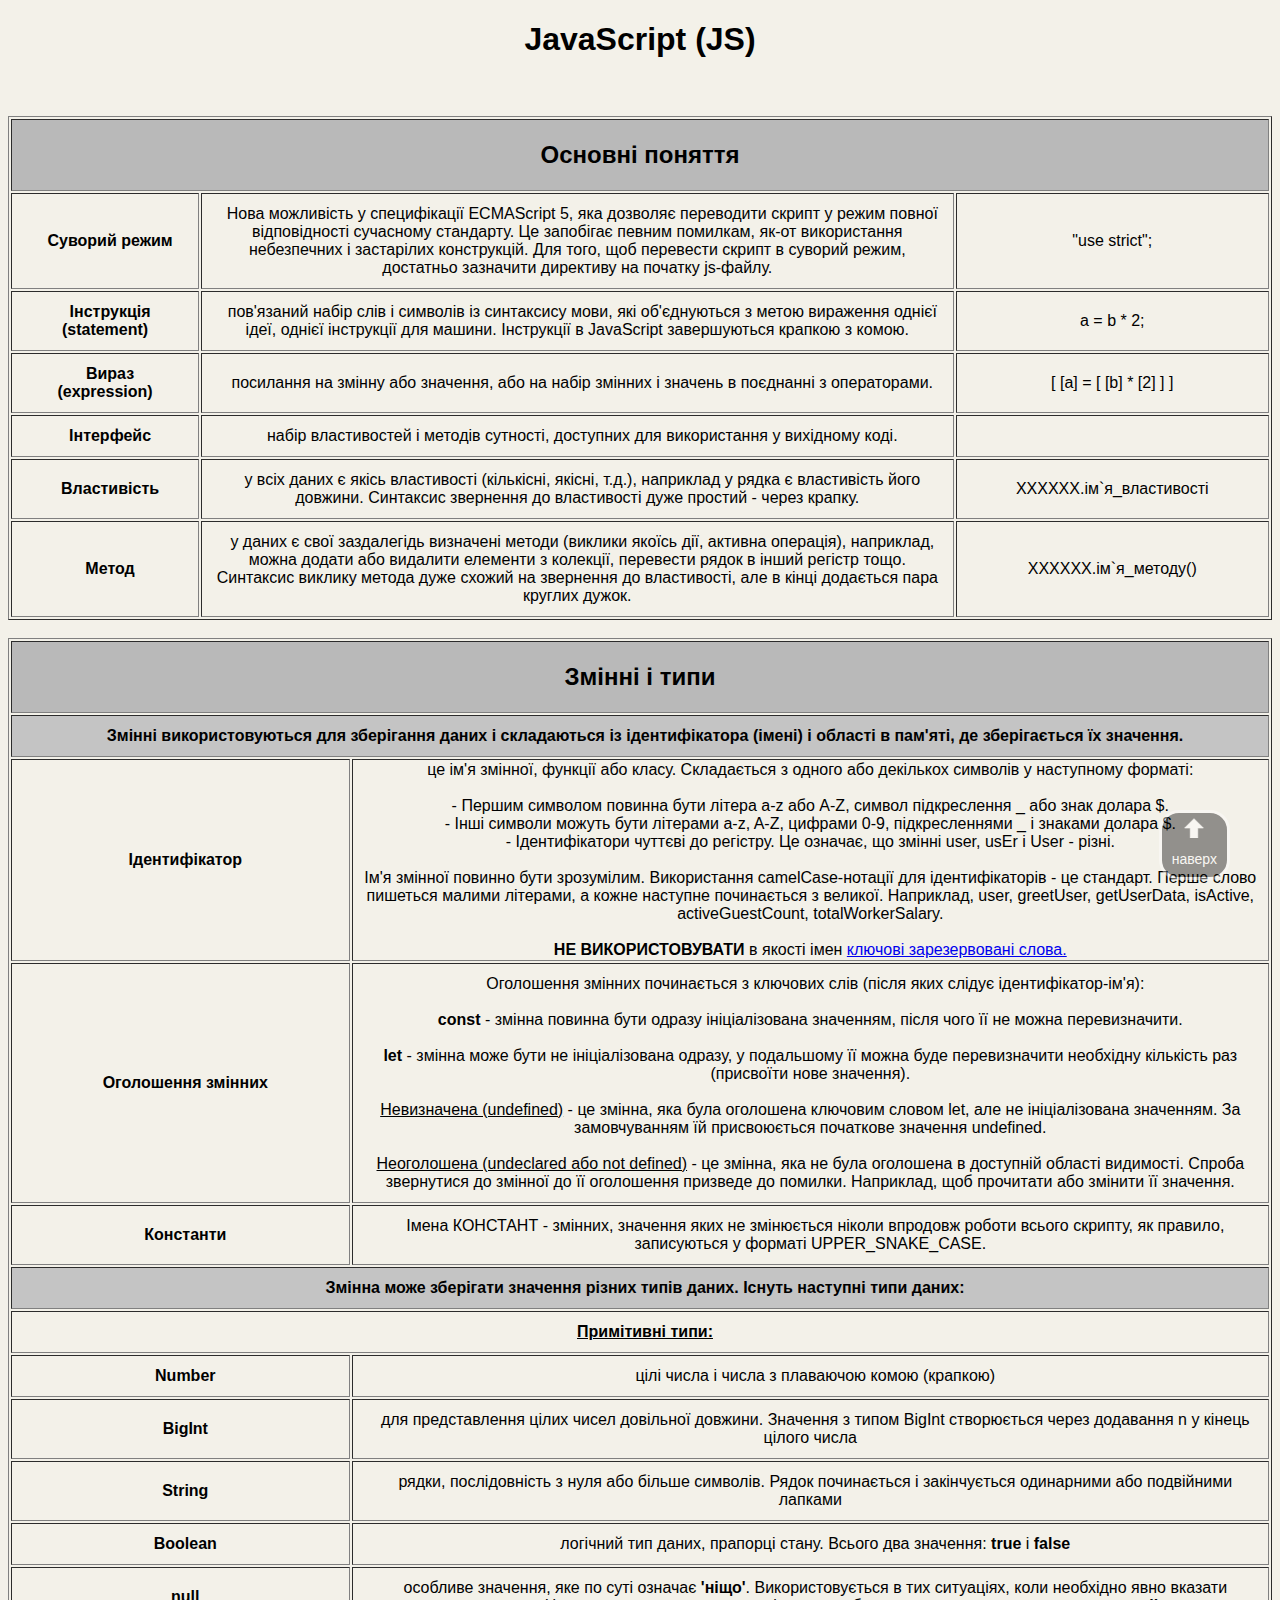
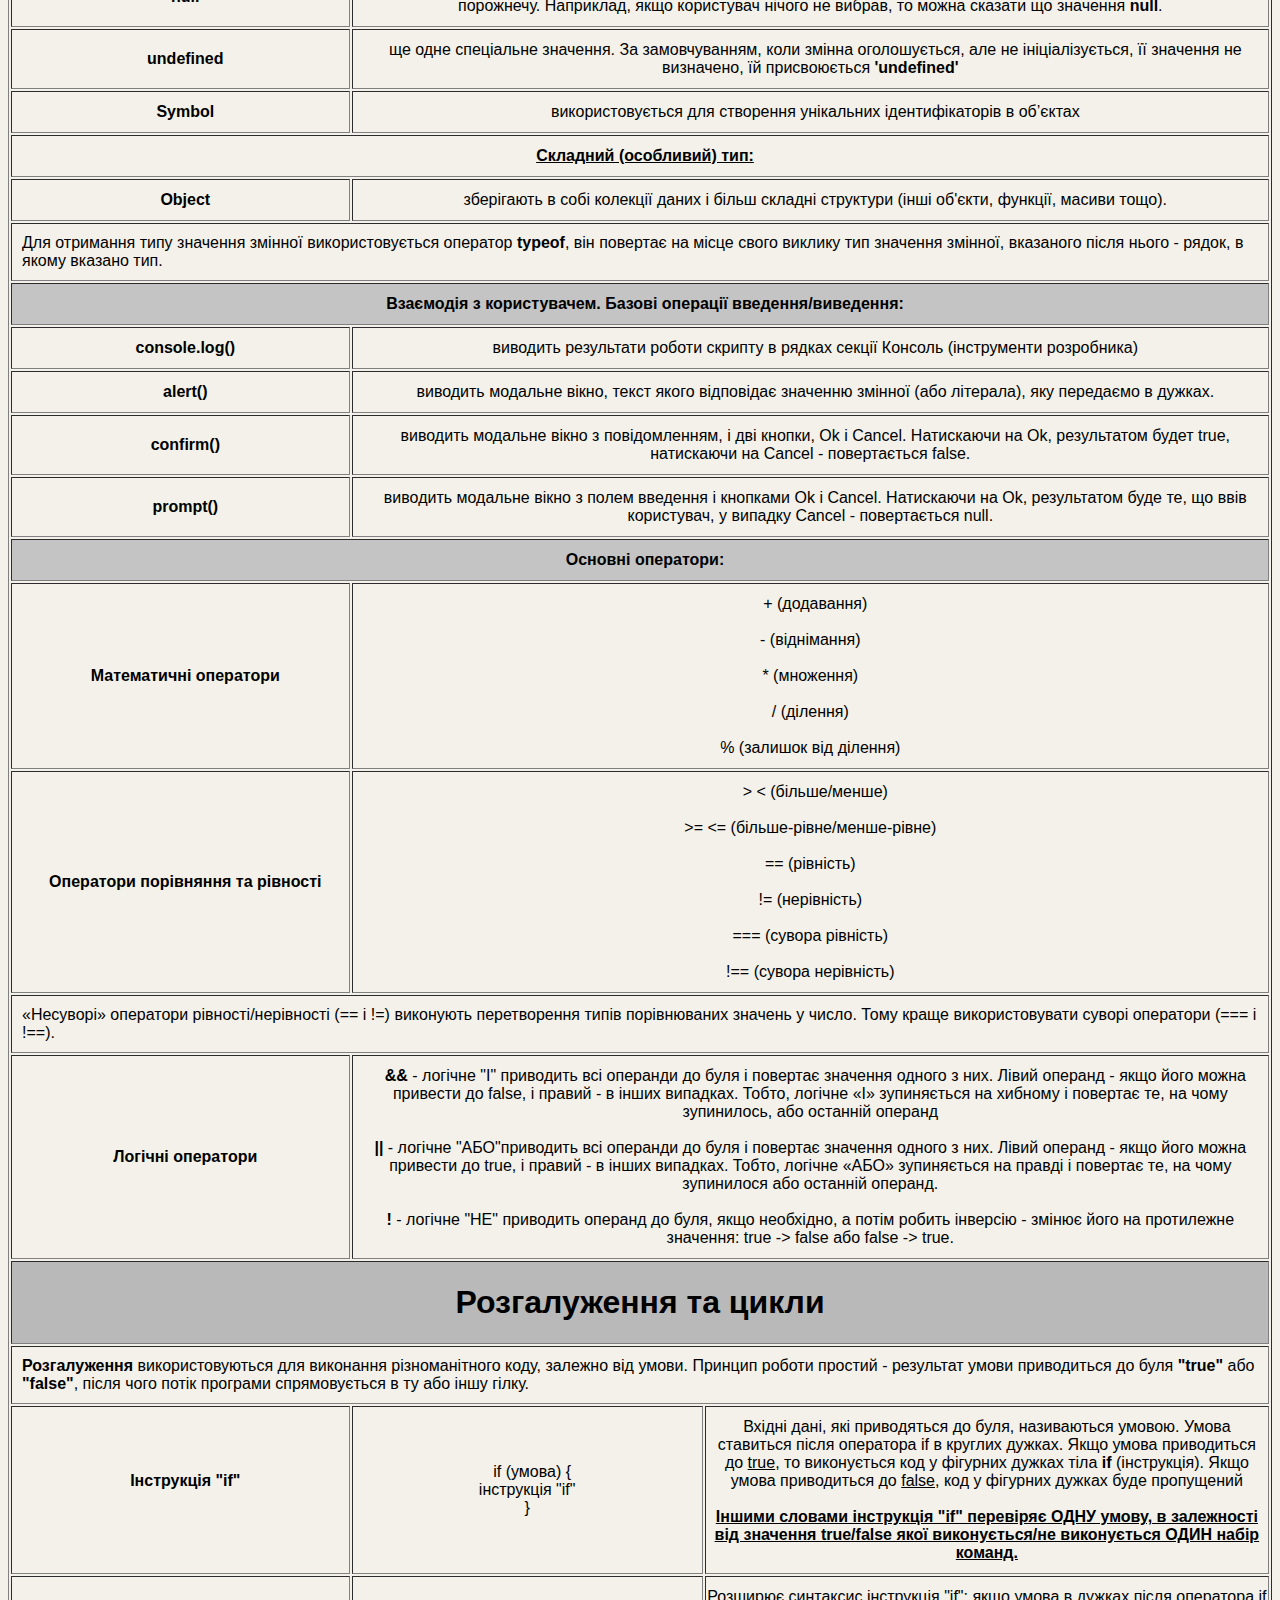
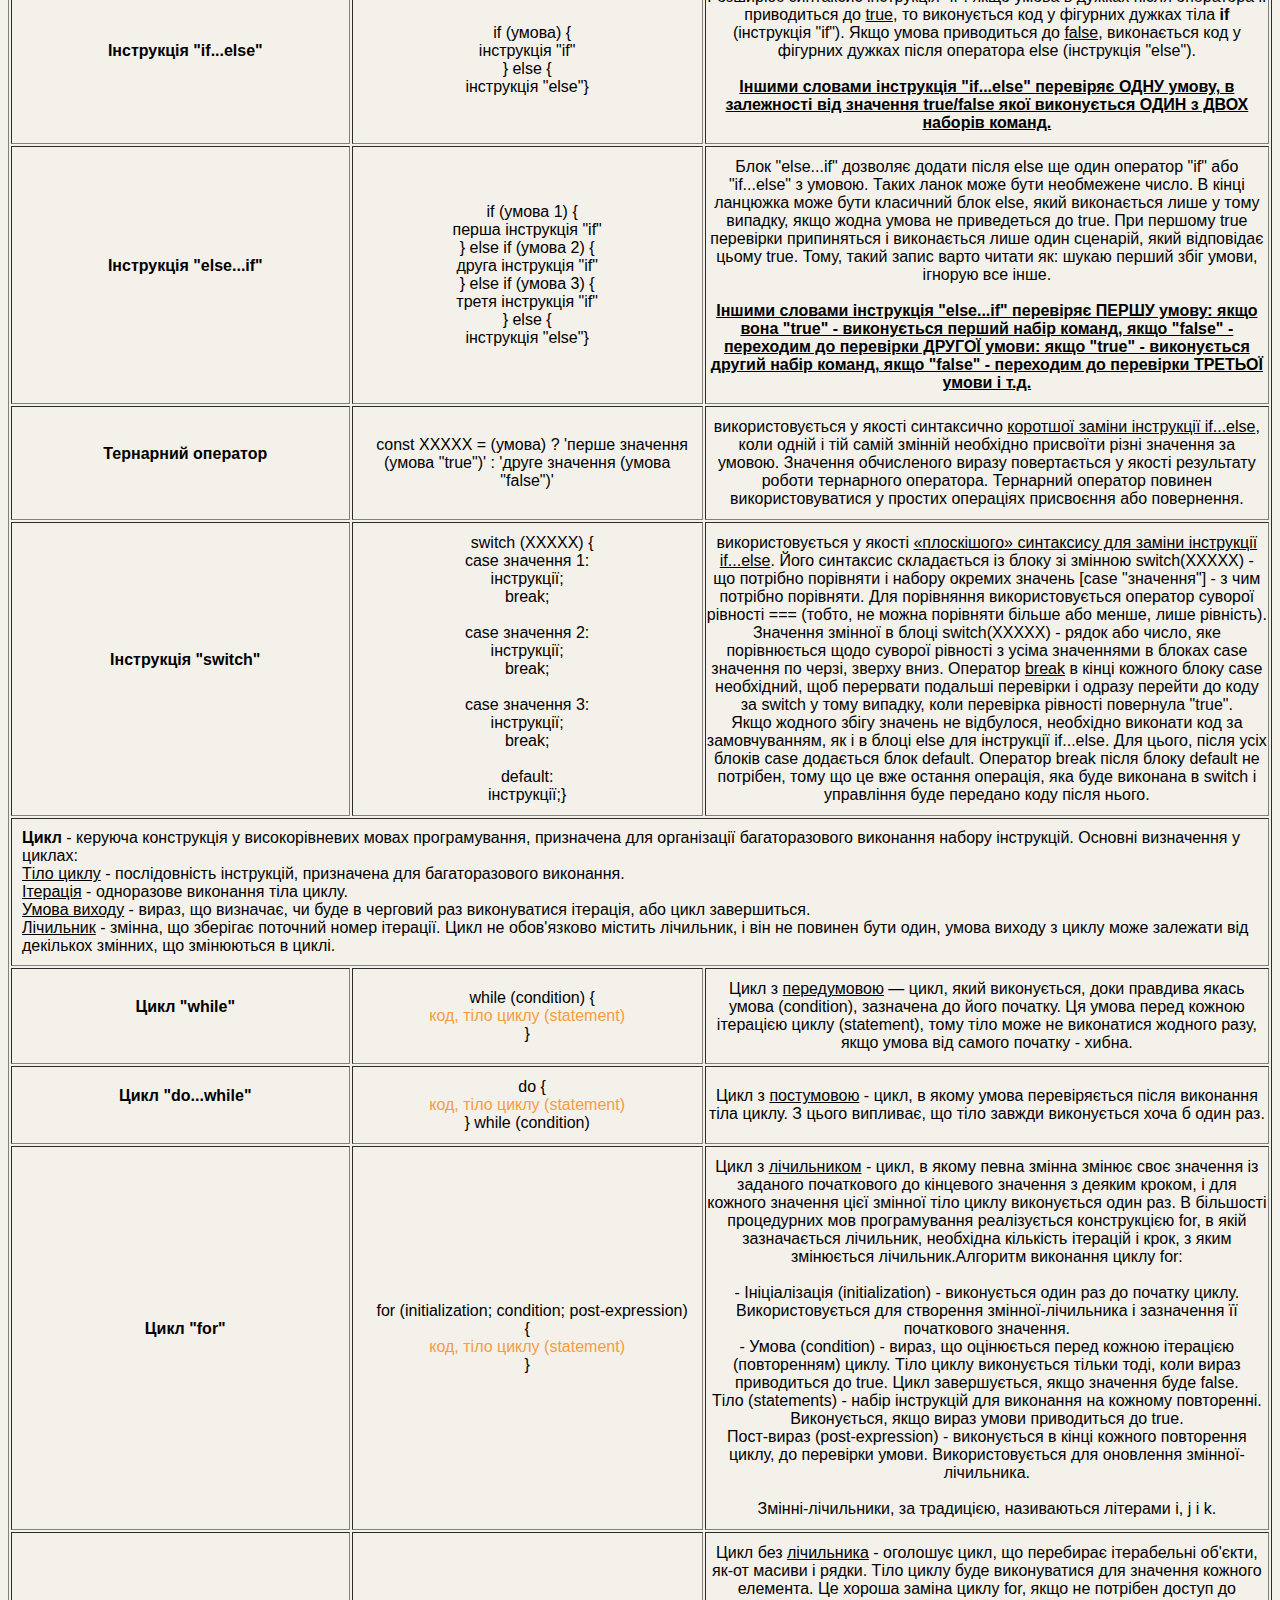
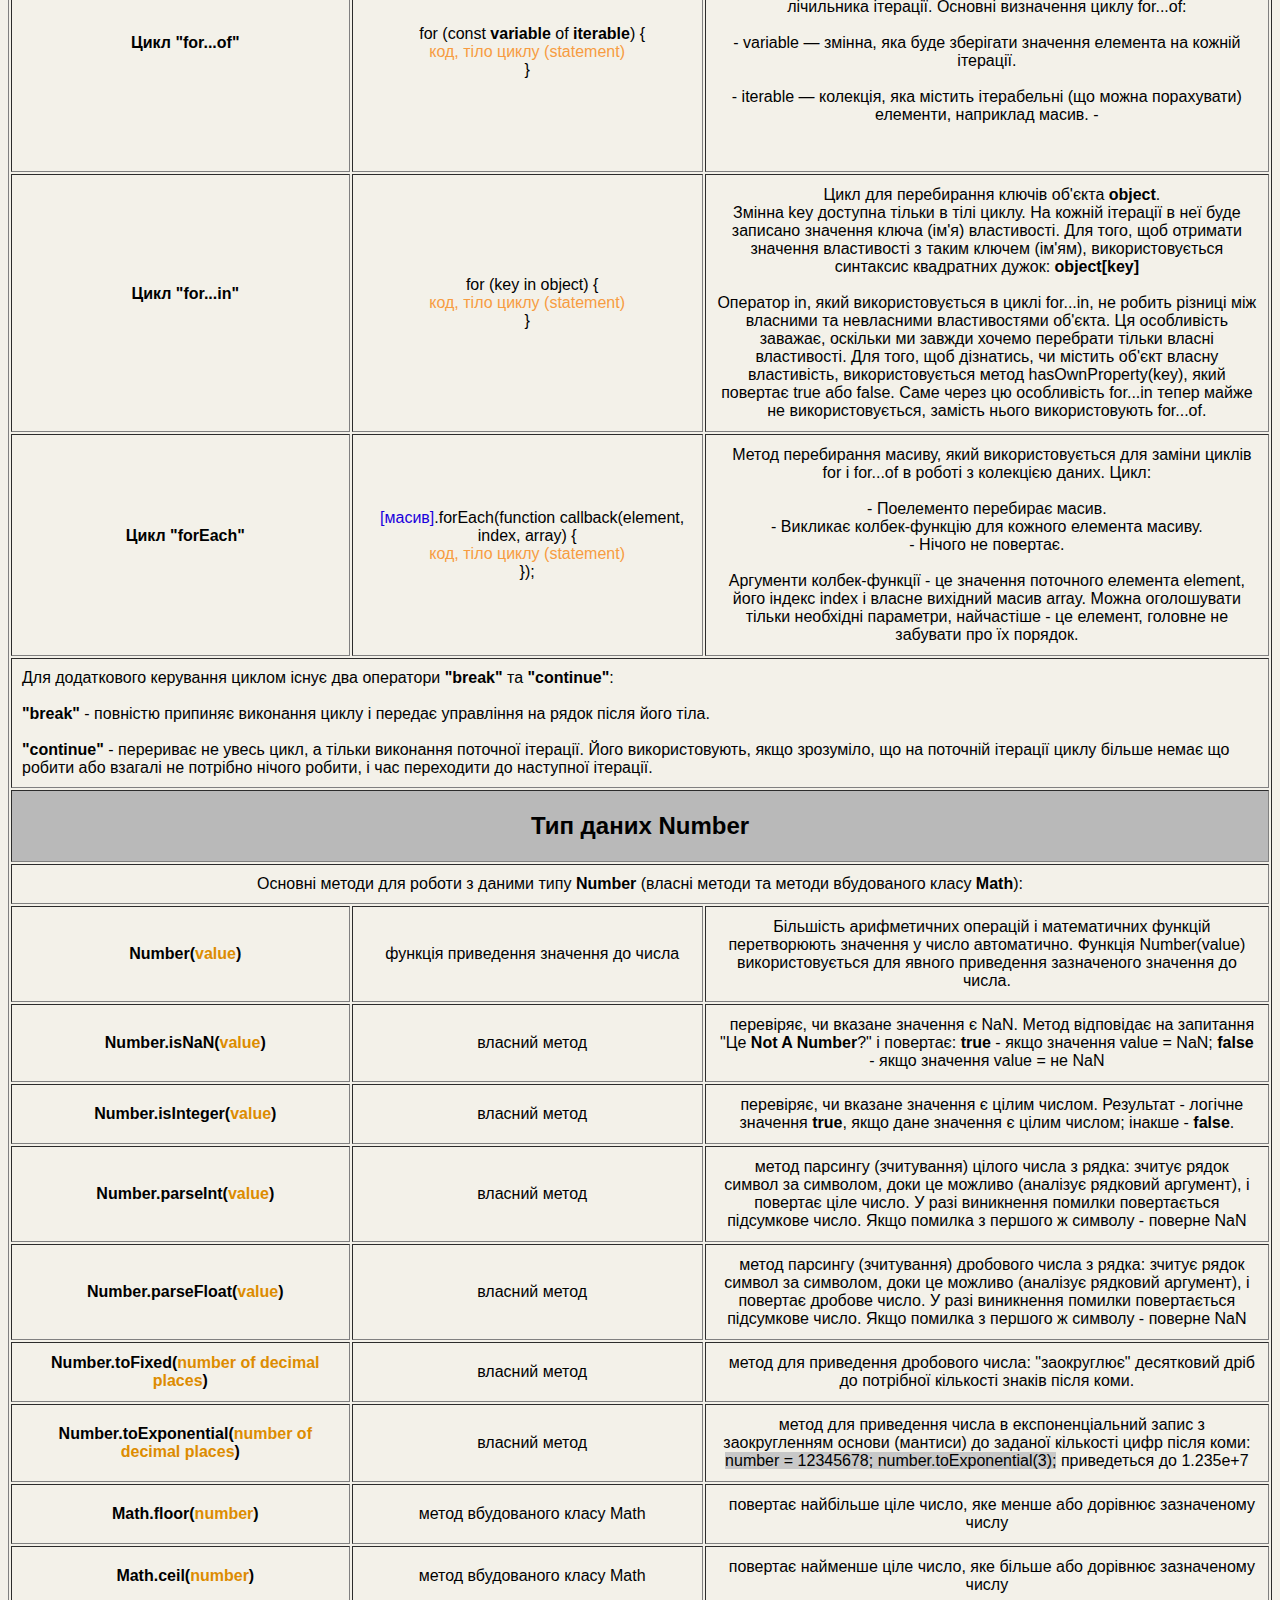
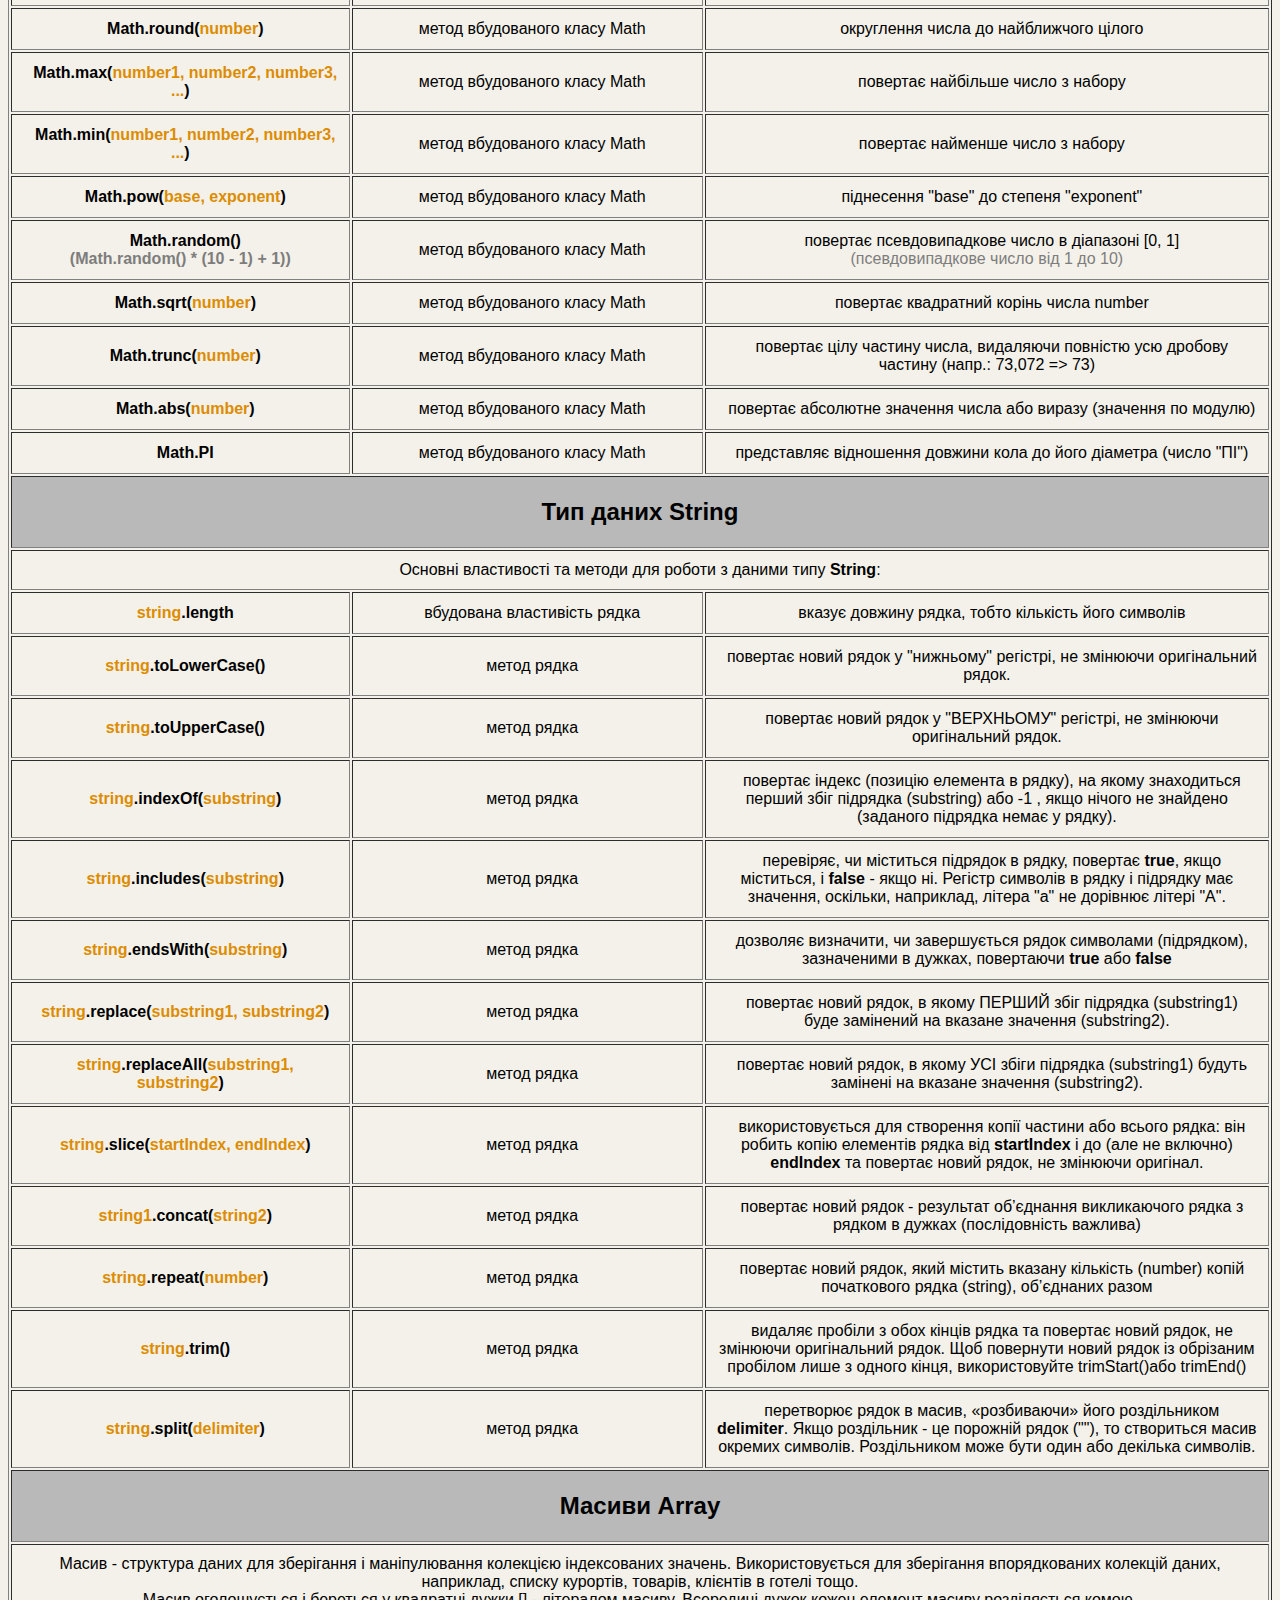
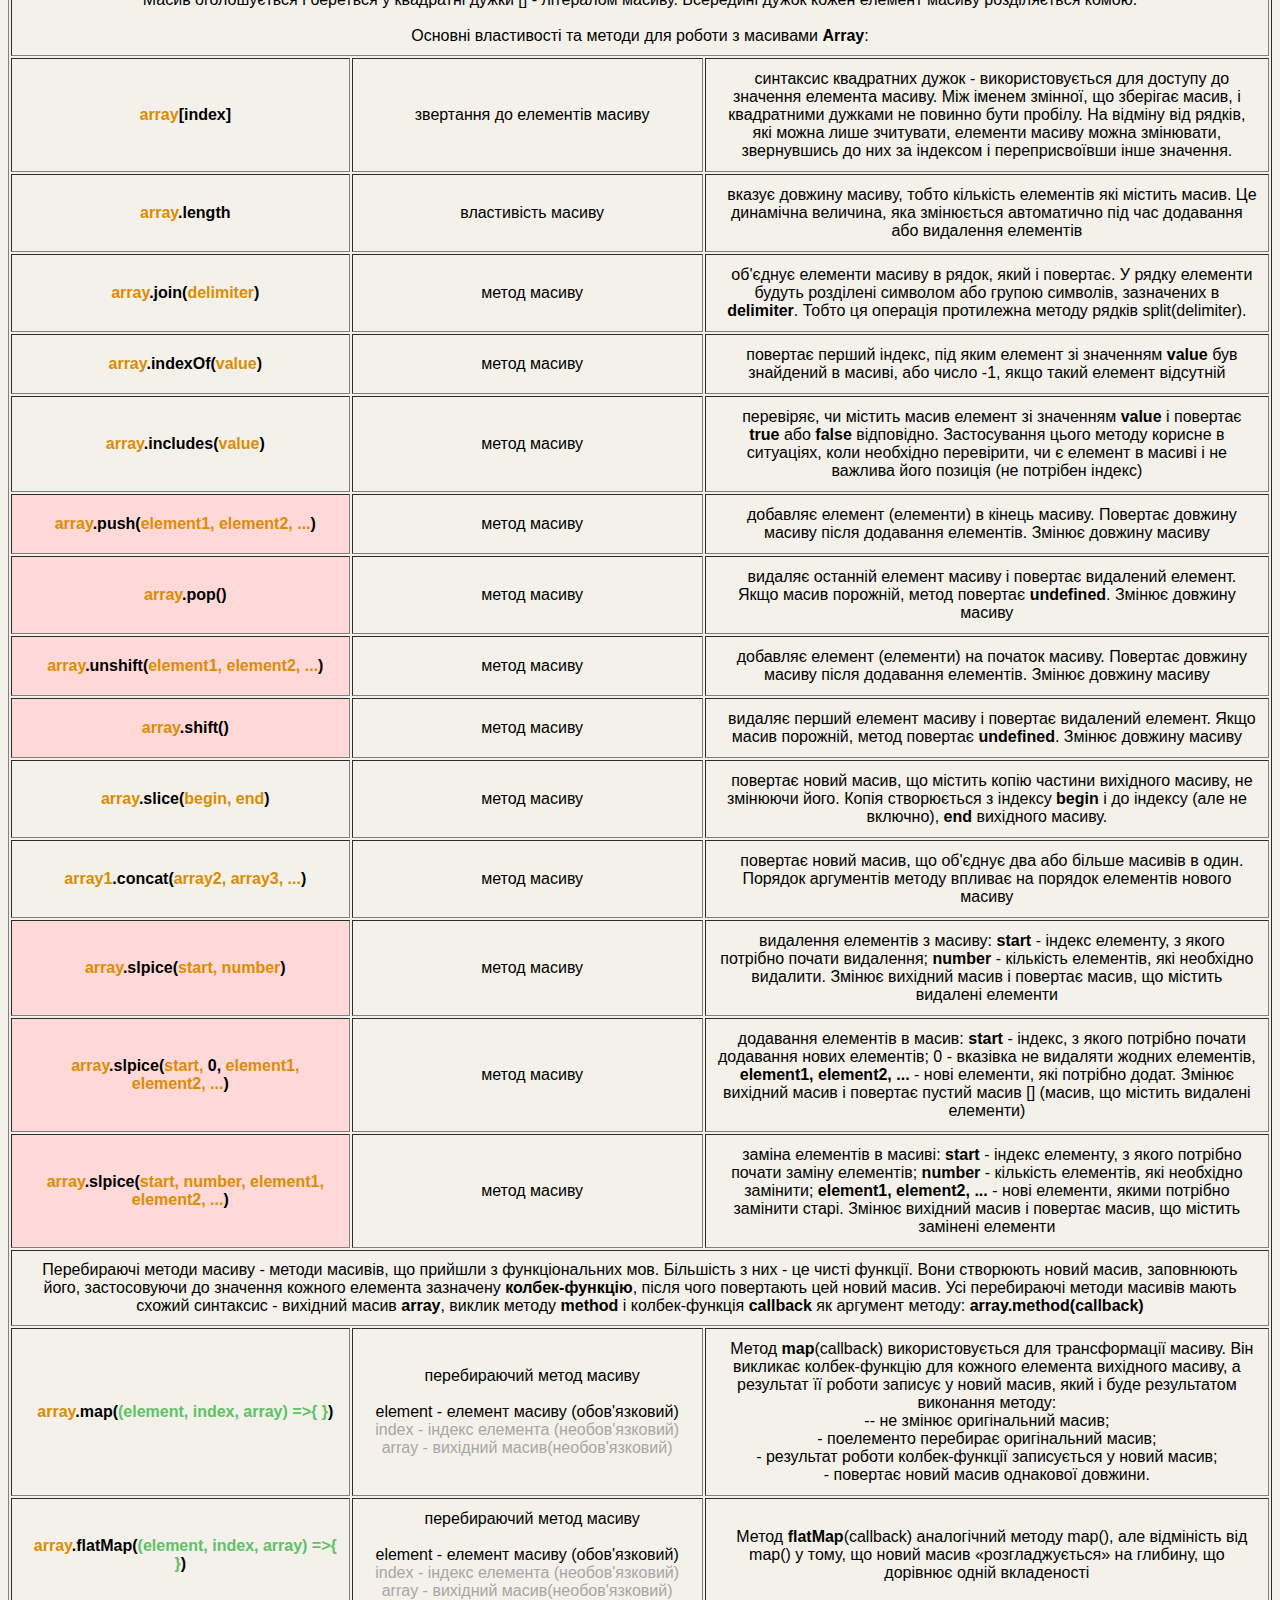
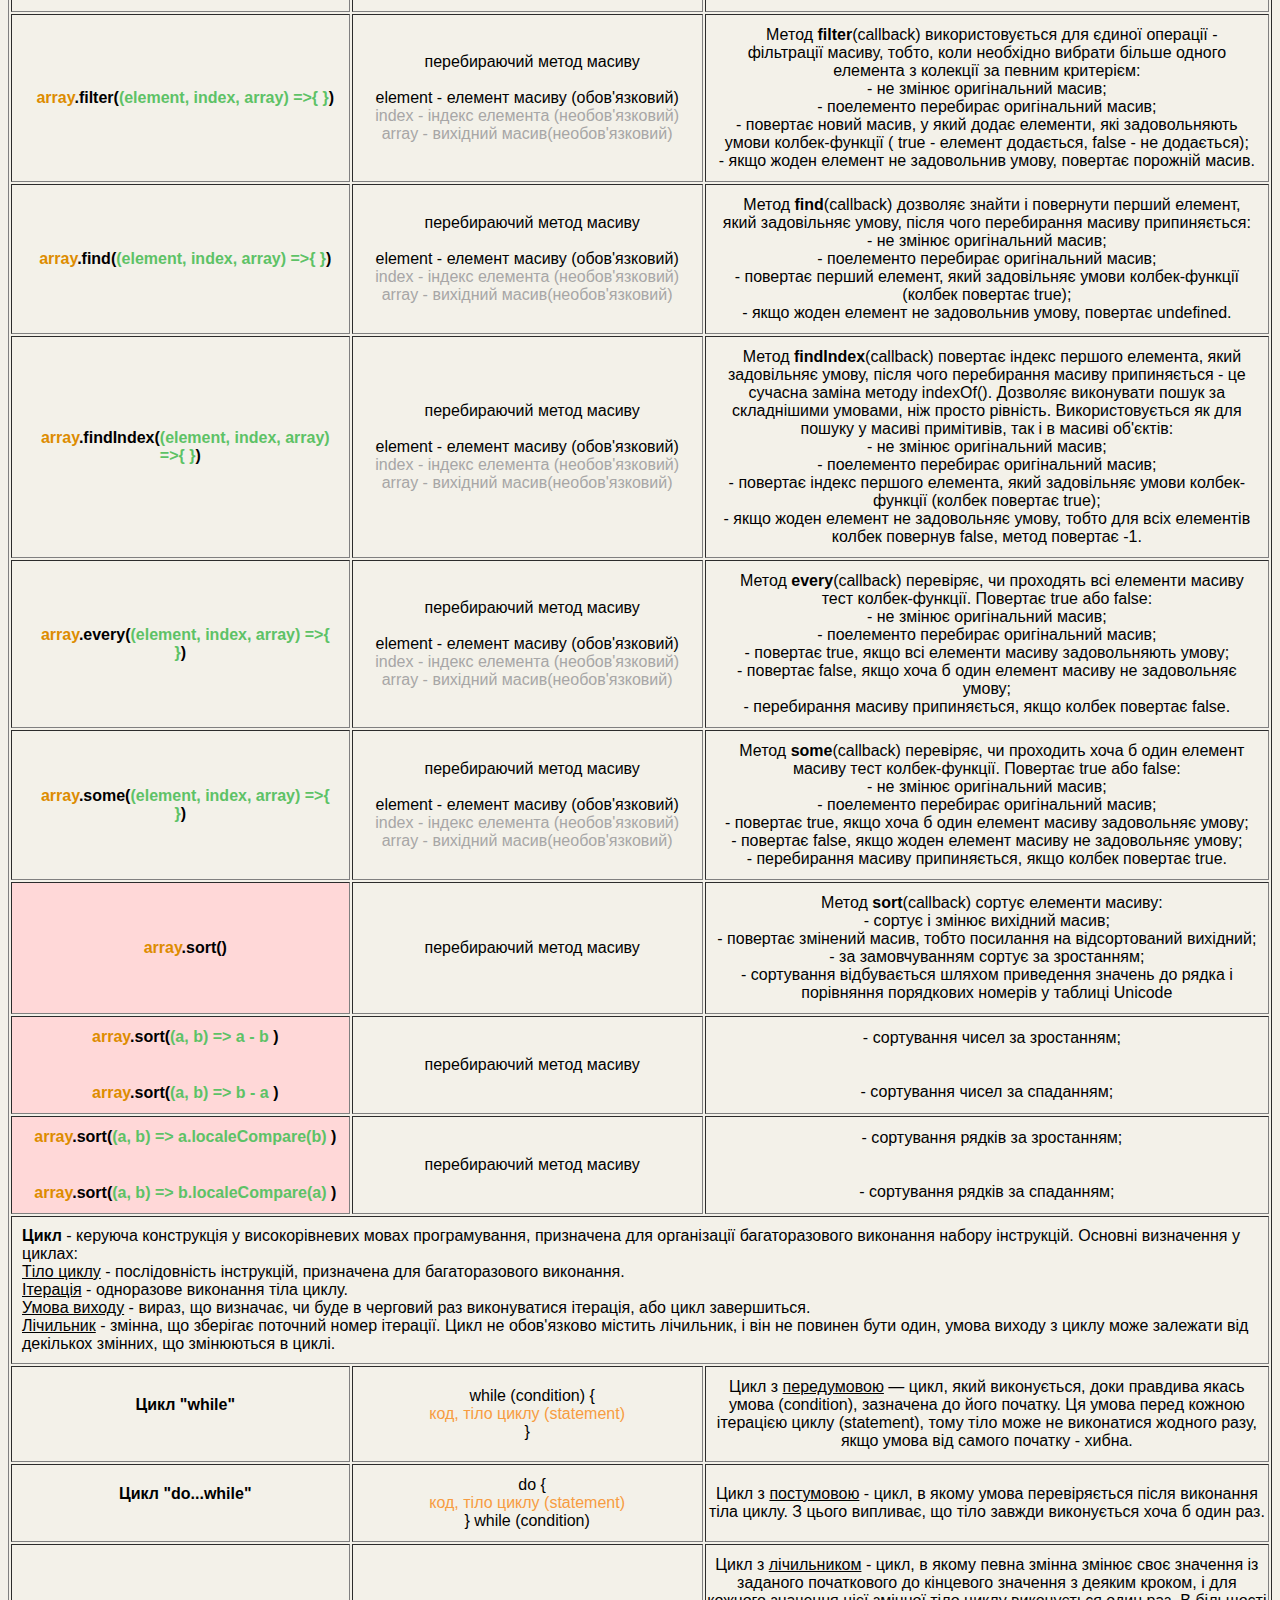
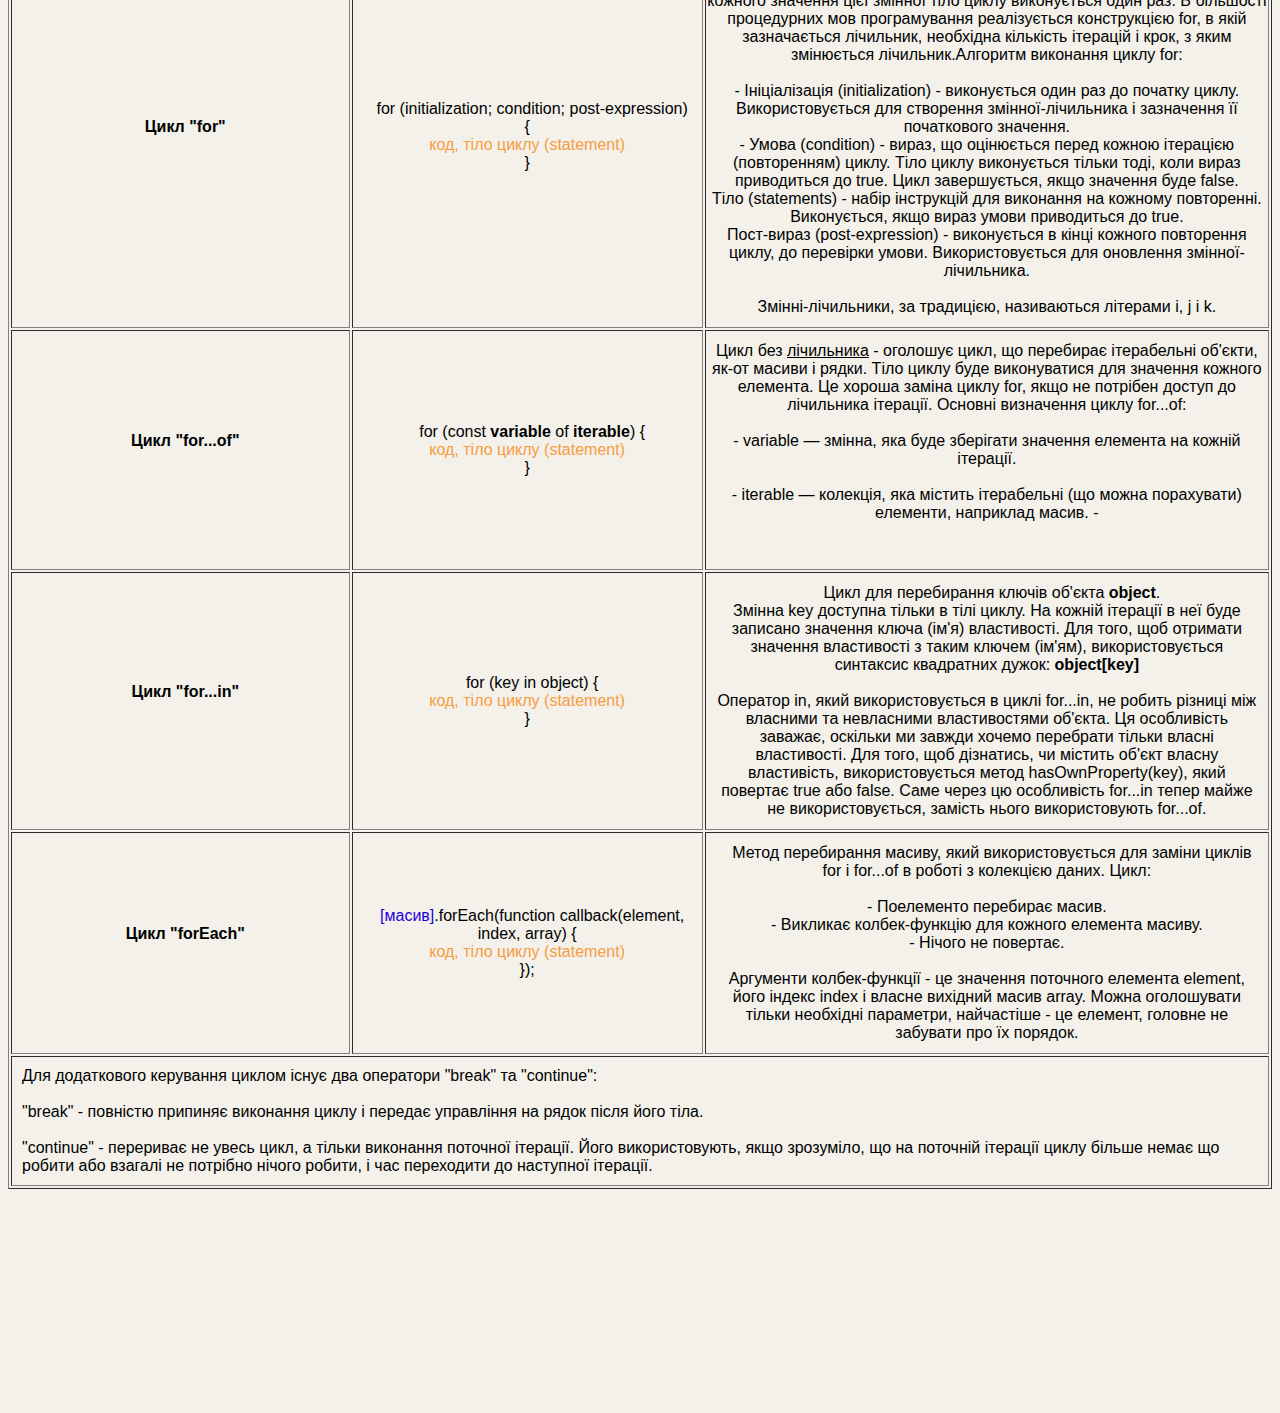
<file: js.html>
<!doctype html>
<html>
<head>
    <meta charset="utf-8">
    <title>Шпаргалка по HTML5/CSS/JS</title>
    <link rel="preconnect" href="https://fonts.googleapis.com">
    <link rel="preconnect" href="https://fonts.gstatic.com" crossorigin>
    <link href="https://fonts.googleapis.com/css2?family=Anek+Latin:wght@600&display=swap" rel="stylesheet">  
    <link rel="stylesheet" href="./styles.css">  
    <style>
        table {
            width: 100%;
        }
        
        .first-td {
            width: 15%;
        }
        .first-td-tx {
            width: 27%;
        }

        .third-td {
            width: 25%;
            
        }
        .third-td-tx {
            width: 45%;
            text-align: center;
        }

        th {
            background-color: #b9b9b9;
        }

        p {
            margin: 10px;
            text-indent: 10px;            
        }

        body {
            font-family:'Gill Sans', 'Gill Sans MT', Calibri, 'Trebuchet MS', sans-serif;
            font-size: 16px;
            background-color: rgb(243, 241, 233);
        }

        .link,
        h1 span {
            opacity: 0.3;
            color: rgb(44, 182, 26);           
        }

        h1 span {
            font-size: 19px;
            color: black;
        }

        .link:hover {
            opacity: 1;
            color: rgb(168, 9, 9);
        }

        .specificity {
            font-size: 25px;
           font-family: 'Anek Latin', sans-serif;
           color: rgb(165, 161, 161);

        }
        .specificity .one {
           color: #000;
        }

        .arrow {
            position: fixed;
            bottom: 20px;
            right: 50px;                      
        }

        .arrow { 
            font-size: 14px;
            padding-top: 5px;
            border: 3px solid rgb(255, 255, 255);
            border-radius: 20px;
            background-color: rgb(0, 0, 0);
            display: inline-block;           
            color: rgb(255, 255, 255);
            opacity: 0.4;
            text-decoration: none;
        }

        .arrow:hover {
            opacity: 1;
        }

        .icon {
            fill: currentColor;
            stroke: currentColor;
            
        }
        .arrow p {            
            text-indent: 0;
        }
        #top {
            text-align: center;
        }        
   </style>
</head>
<body  id="top">    
    <h1>JavaScript (JS)</h1></><br><br>    
    <table border="1">
        <thead>
            <tr>
                <th colspan="3"><h2>Основні поняття</h2></th>              
            </tr>              
        </thead>
        <tbody>
            <tr>
                <td class="first-td"><p><b>Суворий режим<br></b></p></td>
                <td><p>Нова можливість у специфікації ECMAScript 5, яка дозволяє переводити скрипт у режим повної відповідності сучасному
                     стандарту. Це запобігає певним помилкам, як-от використання небезпечних і застарілих конструкцій. Для того, щоб
                      перевести скрипт в суворий режим, достатньо зазначити директиву на початку js-файлу.</p>
                </td>
                <td class="third-td">"use strict";</td>           
            </tr>
            <tr>
                <td class="first-td"><p><b>Інструкція<br>(statement)</b></p></td>
                <td><p>пов'язаний набір слів і символів із синтаксису мови, які об'єднуються 
                    з метою вираження однієї ідеї, однієї інструкції для машини. Інструкції в JavaScript завершуються крапкою з комою.</p>
                </td> 
                <td class="third-td">a = b * 2;</td>                            
            </tr>
            <tr>
                <td class="first-td"><p><b>Вираз<br>(expression)</b></p></td>
                <td><p>посилання на змінну або значення, або на набір змінних і значень в поєднанні з операторами.</p>
                </td>
                <td class="third-td">[ [a] = [ [b] * [2] ] ]</td>           
            </tr>            
            <tr>
                <td class="first-td"><p><b>Інтерфейс<br></b></p></td>
                <td><p>набір властивостей і методів сутності, доступних для використання у вихідному коді.</p>
                </td>
                <td class="third-td"></td>           
            </tr>
            <tr>
                <td class="first-td"><p><b>Властивість<br></b></p></td>
                <td><p> у всіх даних є якісь властивості (кількісні, якісні, т.д.), наприклад у рядка є властивість його довжини.
                     Синтаксис звернення до властивості дуже простий - через крапку.</p>
                </td>
                <td class="third-td">XXXXXX.ім`я_властивості</td>           
            </tr>
            <tr>
                <td class="first-td"><p><b>Метод<br></b></p></td>
                <td><p>у даних є свої заздалегідь визначені методи (виклики якоїсь дії, активна операція), наприклад, можна додати
                     або видалити елементи з колекції, перевести рядок в інший регістр тощо. Синтаксис виклику метода дуже схожий
                      на звернення до властивості, але в кінці додається пара круглих дужок.</p>
                </td>
                <td class="third-td">XXXXXX.ім`я_методу()</td>           
            </tr>
            
        </tbody>
    </table>
    <br>
    <table border="1">
        <thead>
            <tr>
                <th colspan="3"><h2>Змінні і типи</h2></th>              
            </tr>              
        </thead>
        <tbody>
            <tr>
                <td class="first-td" colspan="3" style="background-color: #c4c4c4"><p><b>Змінні використовуються для зберігання даних і складаються із ідентифікатора (імені) 
                    і області в пам'яті, де зберігається їх значення.</b></p></td>
                         
            </tr>
            <tr>
                <td class="first-td"><p><b>Ідентифікатор</b></p></td>
                
                <td colspan="2"> це ім'я змінної, функції або класу. Складається з одного або декількох символів у наступному форматі:<br><br>
                  - Першим символом повинна бути літера a-z або A-Z, символ підкреслення _ або знак долара $.<br>
                  - Інші символи можуть бути літерами a-z, A-Z, цифрами 0-9, підкресленнями _ і знаками долара $.<br>
                  - Ідентифікатори чуттєві до регістру. Це означає, що змінні user, usEr і User - різні.<br><br>
                
                Ім'я змінної повинно бути зрозумілим. Використання camelCase-нотації для ідентифікаторів - це стандарт. Перше слово пишеться малими літерами,
                 а кожне наступне починається з великої. Наприклад, user, greetUser, getUserData, isActive, activeGuestCount, totalWorkerSalary. <br><br> 
                <b>НЕ ВИКОРИСТОВУВАТИ</b> в якості імен <a href="https://textbook.edu.goit.global/javascript-yk5evp/v2/uk/docs/lesson-01/variables/#%D0%BA%D0%BB%D1%8E%D1%87%D0%BE%D0%B2%D1%96-%D1%81%D0%BB%D0%BE%D0%B2%D0%B0" >ключові зарезервовані слова.</a></td>           
            </tr>
            <tr>
                <td class="first-td"><p><b>Оголошення змінних</b></p></td>
                <td colspan="2"><p>Оголошення змінних починається з ключових слів (після яких слідує ідентифікатор-ім'я): <br><br> <b>const</b> - змінна повинна бути одразу 
                    ініціалізована значенням, після чого її не можна перевизначити. <br><br> <b>let</b> -  змінна може бути не ініціалізована одразу, у подальшому
                     її можна буде перевизначити необхідну кількість раз (присвоїти нове значення). <br><br><u>Невизначена (undefined)</u> - це змінна, яка була оголошена ключовим словом let, але не ініціалізована значенням. 
                     За замовчуванням їй присвоюється початкове значення undefined. <br><br><u>Неоголошена (undeclared або not defined)</u>  - це змінна, яка не була оголошена в доступній області видимості. Спроба звернутися
                      до змінної до її оголошення призведе до помилки. Наприклад, щоб прочитати або змінити її значення.
                    </td>                       
            </tr>
            <tr>
                <td class="first-td"><p><b>Константи</b></p></td>
                <td colspan="2"><p>Імена КОНСТАНТ - змінних, значення яких не змінюється ніколи впродовж роботи всього скрипту, як правило, записуються у форматі UPPER_SNAKE_CASE.</p>
                </td>                       
            </tr>
            <tr>
                <td class="first-td" colspan="3" style="background-color: #c4c4c4"><p><b>Змінна може зберігати значення різних типів даних. Існуть наступні типи даних:</b></p></td>                          
            </tr>
            <tr>
                <td colspan="3"><p><b><u>Примітивні типи:</u></b></p></td>                                       
            </tr>
            <tr>
                <td class="first-td"><p><b>Number</b></p></td>
                <td colspan="2"><p>цілі числа і числа з плаваючою комою (крапкою)</p>
                </td>                          
            </tr>
            <tr>
                <td class="first-td"><p><b>BigInt</b></p></td>
                <td colspan="2"><p>для представлення цілих чисел довільної довжини. Значення з типом BigInt створюється через додавання n у кінець цілого числа</p>
                </td>                          
            </tr>
              <tr>
                <td class="first-td"><p><b>String</b></p></td>
                <td colspan="2"><p>рядки, послідовність з нуля або більше символів. Рядок починається і закінчується одинарними або подвійними лапками</p>
                </td>                          
            </tr>
              <tr>
                <td class="first-td"><p><b>Boolean</b></p></td>
                <td colspan="2"><p>логічний тип даних, прапорці стану. Всього два значення: <b>true</b> і <b>false</b></p>
                </td>                          
            </tr>
              <tr>
                <td class="first-td"><p><b>null</b></p></td>
                <td colspan="2"><p>особливе значення, яке по суті означає <b>'ніщо'</b>. Використовується в тих ситуаціях, коли необхідно явно вказати порожнечу.
                     Наприклад, якщо користувач нічого не вибрав, то можна сказати що значення <b>null</b>.</p>
                </td>                          
            </tr> 
            <tr>
                <td class="first-td"><p><b>undefined</b></p></td>
                <td colspan="2"><p>ще одне спеціальне значення. За замовчуванням, коли змінна оголошується, але не ініціалізується, її значення не визначено, їй присвоюється <b>'undefined'</b></p>
                </td>                          
            </tr>
            <tr>
                <td class="first-td"><p><b>Symbol</b></p></td>
                <td colspan="2"><p>використовується для створення унікальних ідентифікаторів в об’єктах</p>
                </td>                          
            </tr>
             <tr>
                <td colspan="3"><p><b><u>Складний (особливий) тип:</u></b></p></td>                                       
            </tr>
            <tr>
                <td class="first-td"><p><b>Object</b></p></td>
                <td colspan="2"><p>зберігають в собі колекції даних і більш складні структури (інші об'єкти, функції, масиви тощо).</b></p>
                </td>                          
            </tr>
            <tr>
                <td style="text-align: left; padding: 10px;" colspan="3"> Для отримання типу значення змінної використовується оператор <b>typeof</b>, він повертає на місце свого виклику
                     тип значення змінної, вказаного після нього - рядок, в якому вказано тип. 
                </td>
            </tr>
            <tr>
                <td class="first-td" colspan="3" style="background-color: #c4c4c4"><p><b>Взаємодія з користувачем. Базові операції введення/виведення:</b></p></td>                          
            </tr>
            <tr>
            <td class="first-td"><p><b>console.log()</b></p></td>
                <td colspan="2"><p>виводить результати роботи скрипту в рядках секції Консоль (інструменти розробника)</p></td>                          
            </tr>
              <tr>
                <td class="first-td"><p><b>alert()</b></p></td>
                <td colspan="2"><p>виводить модальне вікно, текст якого відповідає значенню змінної (або літерала), яку передаємо в дужках.</p></td>                          
            </tr>
            <tr>
                <td class="first-td"><p><b>confirm()</b></p></td>
                <td colspan="2"><p>виводить модальне вікно з повідомленням, і дві кнопки, Ok і Cancel. Натискаючи на Ok,
                     результатом будет true, натискаючи на Cancel - повертається false.</b></p></td>                          
            </tr>
            <tr>
                <td class="first-td"><p><b>prompt()</b></p></td>
                <td colspan="2"><p>виводить модальне вікно з полем введення і кнопками Ok і Cancel.
                    Натискаючи на Ok, результатом буде те, що ввів користувач, у випадку Cancel - повертається null.</b></p></td>                          
            </tr>
             <tr>
                <td class="first-td" colspan="3" style="background-color: #c4c4c4"><p><b>Основні оператори:</b></p></td>                          
            </tr>
            <tr>
            <td class="first-td"><p><b>Математичні оператори</b></p></td>
                <td colspan="2"><p>+  (додавання) <br><br> - (віднімання)<br><br> * (множення)<br><br> / (ділення)<br><br>  % (залишок від ділення)</p></td>                          
            </tr>
              <tr>
                <td class="first-td"><p><b>Оператори порівняння та рівності</b></p></td>
                <td colspan="2"><p> >  < (більше/менше)<br><br> >=  <= (більше-рівне/менше-рівне)<br><br> == (рівність)<br><br> != (нерівність)<br><br> === (сувора рівність)<br><br> !== (сувора нерівність)</p> </td>                          
            </tr>
            <tr>
                <td style="text-align: left; padding: 10px;" colspan="3"> «Несуворі» оператори рівності/нерівності (== і !=) виконують
                     перетворення типів порівнюваних значень у число. Тому краще використовувати суворі оператори (=== і !==).
                </td>
            </tr>            
            <tr>
                <td class="first-td"><p><b>Логічні оператори</b></p></td>
                <td colspan="2"><p><b>&&</b> - логічне "І" приводить всі операнди до буля і повертає значення одного з них. Лівий операнд - якщо його можна привести
                     до false, і правий - в інших випадках. Тобто, логічне «І» зупиняється на хибному і повертає те, на чому зупинилось, або останній операнд<br><br>
                    <b>||</b> - логічне "АБО"приводить всі операнди до буля і повертає значення одного з них. Лівий операнд - якщо його можна привести до true,
                     і правий - в інших випадках. Тобто, логічне «АБО» зупиняється на правді і повертає те, на чому зупинилося або останній операнд.<br><br>
                    <b>!</b> - логічне "НЕ" приводить операнд до буля, якщо необхідно, а потім робить інверсію - змінює його на протилежне значення: true -> false або false -> true.</p></td>                          
            </tr>           
        </tbody> 
        <!-- РОЗГАЛУЖЕННЯ ТА ЦИКЛИ -->   
        <thead>
            <tr>
                <th colspan="3"><p><h1>Розгалуження та цикли</h1></p></th>              
            </tr>                          
        </thead>
        <tbody>
            <tr>
                <td style="text-align: left; padding: 10px;" colspan="3"> <b>Розгалуження</b> використовуються для виконання різноманітного коду, залежно від умови.
                     Принцип роботи простий - результат умови приводиться до буля <b>"true"</b> або <b>"false"</b>, після чого потік програми спрямовується в ту або іншу гілку.
                </td>
            </tr>  
            <tr>
                <td class="first-td-tx"><p><b>Інструкція "if"</b><br><br></p></td>
                <td><p>if (умова) {<br> інструкція "if"<br>}</p></td>
                <td class="third-td-tx" ><p></p>Вхідні дані, які приводяться до буля, називаються умовою. Умова ставиться після оператора if
                    в круглих дужках. Якщо умова приводиться до <u>true</u>, то виконується код у фігурних дужках тіла <b>if</b> (інструкція).
                     Якщо умова приводиться до <u>false</u>, код у фігурних дужках буде пропущений <br><br><u><b>Іншими словами інструкція "if" перевіряє ОДНУ умову,
                      в залежності від значення true/false якої виконується/не виконується ОДИН набір команд.</b></u></p></td>           
            </tr>
            <tr>
                <td class="first-td-tx" ><p><b>Інструкція "if...else"</b><br><br></p></td>
                <td><p>if (умова) {<br> інструкція "if"<br>} else { <br>інструкція "else"}</p></td>
                <td class="third-td-tx" ><p></p>Розширює синтаксис інструкція "if": якщо умова в дужках після оператора if приводиться до <u>true</u>, то виконується
                     код у фігурних дужках тіла <b>if</b> (інструкція  "if"). Якщо умова приводиться до <u>false</u>, виконається код у фігурних дужках після 
                     оператора else (інструкція  "else"). <br><br><u><b>Іншими словами інструкція "if...else" перевіряє ОДНУ умову,
                      в залежності від значення true/false якої виконується ОДИН з ДВОХ наборів команд.</b></u></p></td>           
            </tr>
            <tr>
                <td class="first-td-tx" ><p><b>Інструкція "else...if"</b><br><br></p></td>
                <td><p>if (умова 1) {<br> перша інструкція "if"<br>} else if</b> (умова 2) {<br> друга інструкція "if"<br>} else if</b> (умова 3) {<br> третя інструкція "if"<br>} else { <br> інструкція "else"}</p></td>
                <td class="third-td-tx" ><p></p>Блок "else...if" дозволяє додати після else ще один оператор "if" або "if...else" з умовою. Таких ланок може бути необмежене число. В кінці ланцюжка може
                     бути класичний блок else, який виконається лише у тому випадку, якщо жодна умова не приведеться до true. При першому true перевірки припиняться і виконається лише один сценарій,
                      який відповідає цьому true. Тому, такий запис варто читати як: шукаю перший збіг умови, ігнорую все інше.<br><br><u><b>Іншими словами інструкція "else...if" перевіряє ПЕРШУ умову:
                         якщо вона "true" - виконується перший набір команд, якщо "false" - переходим до перевірки ДРУГОЇ умови: якщо "true" - виконується другий набір команд, якщо "false" - переходим до перевірки 
                         ТРЕТЬОЇ умови і т.д.</b></u></p></td>           
            </tr>
            <tr>
                <td class="first-td-tx" ><p><b>Тернарний оператор</b><br><br></p></td>
                <td><p> const XXXXX = (умова) ? 'перше значення (умова "true")' : 'друге значення (умова "false")'</p></td>
                <td class="third-td-tx" ><p></p>використовується у якості синтаксично <u>коротшої заміни інструкції if...else</u>, коли одній і тій самій змінній необхідно
                     присвоїти різні значення за умовою. Значення обчисленого виразу повертається у якості результату роботи тернарного оператора. Тернарний оператор
                      повинен використовуватися у простих операціях присвоєння або повернення.</b></u></p></td>           
            </tr>
            <tr>
                <td class="first-td-tx" ><p><b>Інструкція "switch"</b><br><br></p></td>
                <td><p> switch (XXXXX) {<br>  case значення 1:<br>    інструкції;<br>    break;<br><br>   case значення 2:<br>    інструкції;<br>    break;<br><br> case значення 3:<br>    інструкції;<br> 
                       break;<br><br>  default:<br>    інструкції;}</p></td>
                <td class="third-td-tx" ><p></p>використовується у якості <u>«плоскішого» синтаксису для заміни інструкції if...else</u>. Його синтаксис складається із блоку зі змінною switch(XXXXX)
                     - що потрібно порівняти і набору окремих значень [case "значення"] - з чим потрібно порівняти. Для порівняння використовується оператор суворої рівності === (тобто, не можна порівняти
                      більше або менше, лише рівність). <br> Значення змінної в блоці switch(XXXXX) - рядок або число, яке порівнюється щодо суворої рівності з усіма значеннями в блоках case значення
                       по черзі, зверху вниз. Оператор <u>break</u> в кінці кожного блоку case необхідний, щоб перервати подальші перевірки і одразу перейти до коду за switch у тому випадку, коли перевірка
                        рівності повернула "true". <br> Якщо жодного збігу значень не відбулося, необхідно виконати код за замовчуванням, як і в блоці else для інструкції if...else. Для цього, після усіх блоків 
                        case додається блок default. Оператор break після блоку default не потрібен, тому що це вже остання операція, яка буде виконана в switch і управління буде передано коду після нього.
                     </b></u></p></td>           
            </tr>
            
            <tr>
                <td style="text-align: left; padding: 10px;" colspan="3"><b>Цикл</b> - керуюча конструкція у високорівневих мовах програмування, призначена для організації багаторазового виконання набору інструкцій.
                    Основні визначення у циклах: <br> <u>Тіло циклу</u> - послідовність інструкцій, призначена для багаторазового виконання. <br> <u>Ітерація</u> - одноразове виконання тіла циклу.  <br> <u>Умова
                         виходу</u> - вираз, що визначає, чи буде в черговий раз виконуватися ітерація, або цикл завершиться. <br><u>Лічильник</u> - змінна, що зберігає поточний номер ітерації. Цикл не обов'язково
                          містить лічильник, і він не повинен бути один, умова виходу з циклу може залежати від декількох змінних, що змінюються в циклі.
                </td>
            </tr>
            <tr>
                <td class="first-td-tx" ><p><b>Цикл "while"</b><br><br></p></td>
                <td><p>while (condition) { <br>  <span style="color: #f79c41"> код, тіло циклу (statement)</span> <br>}</p></td>
                <td class="third-td-tx" ><p></p>Цикл з <u>передумовою</u>  — цикл, який виконується, доки правдива якась умова (condition), зазначена до його початку. Ця умова перед кожною ітерацією циклу (statement),
                     тому тіло може не виконатися жодного разу, якщо умова від самого початку - хибна.</b></u></p></td>           
            </tr>
            <tr>
                <td class="first-td-tx" ><p><b>Цикл "do...while"</b><br><br></p></td>
                <td><p>do { <br> <span style="color: #f79c41"> код, тіло циклу (statement)</span> <br> } while (condition)</p></td>
                <td class="third-td-tx" ><p></p>Цикл з <u>постумовою</u> - цикл, в якому умова перевіряється після виконання тіла циклу. З цього випливає, що тіло завжди виконується
                     хоча б один раз.</b></u></p></td>           
            </tr>
            <tr>
                <td class="first-td-tx" ><p><b>Цикл "for"</b><br><br></p></td>
                <td><p>for (initialization; condition; post-expression) {<br> <span style="color: #f79c41"> код, тіло циклу (statement)</span><br>}</p></td>
                <td class="third-td-tx" ><p></p>Цикл з <u>лічильником</u> - цикл, в якому певна змінна змінює своє значення із заданого початкового до кінцевого значення з деяким кроком,
                     і для кожного значення цієї змінної тіло циклу виконується один раз. В більшості процедурних мов програмування реалізується конструкцією for, в якій зазначається
                      лічильник, необхідна кількість ітерацій і крок, з яким змінюється лічильник.Алгоритм виконання циклу for:<br><br> - Ініціалізація (initialization) - виконується один
                       раз до початку циклу. Використовується для створення змінної-лічильника і зазначення її початкового значення. <br> - Умова (condition) - вираз, що оцінюється перед 
                       кожною ітерацією (повторенням) циклу. Тіло циклу виконується тільки тоді, коли вираз приводиться до true. Цикл завершується, якщо значення буде false. <br>  Тіло (statements)
                        - набір інструкцій для виконання на кожному повторенні. Виконується, якщо вираз умови приводиться до true. <br> Пост-вираз (post-expression) - виконується в кінці
                         кожного повторення циклу, до перевірки умови. Використовується для оновлення змінної-лічильника.<br><br> Змінні-лічильники, за традицією, називаються літерами i, j і k.</b></u></p></td>           
            </tr>
            <tr>
                <td class="first-td-tx" ><p><b>Цикл "for...of"</b><br><br></p></td>
                <td><p>for (const <b>variable</b> of <b>iterable</b>) {<br>  <span style="color: #f79c41"> код, тіло циклу (statement)</span><br>}</p></td>
                <td class="third-td-tx" ><p></p>Цикл без <u>лічильника</u> - оголошує цикл, що перебирає ітерабельні об'єкти, як-от масиви і рядки. Тіло циклу буде виконуватися
                     для значення кожного елемента. Це хороша заміна циклу for, якщо не потрібен доступ до лічильника ітерації. Основні визначення циклу for...of:<br><br> - variable —
                      змінна, яка буде зберігати значення елемента на кожній ітерації. <br><br> - iterable — колекція, яка містить ітерабельні (що можна порахувати) елементи, наприклад масив. -  <br>  
                         <br><br></b></u></p></td>           
            </tr>
            <tr>
                <td class="first-td-tx" ><p><b>Цикл "for...in"</b><br><br></p></td>
                <td><p>for (key in object) {<br><span style="color: #f79c41"> код, тіло циклу (statement)</span><br>}</p></td>
                <td class="third-td-tx"><p>Цикл для перебирання ключів об'єкта <b>object</b>. <br>Змінна key доступна тільки в тілі циклу. На кожній ітерації в неї буде записано
                     значення ключа (ім'я) властивості. Для того, щоб отримати значення властивості з таким ключем (ім'ям), використовується синтаксис квадратних дужок: <b>object[key]</b><br><br>
                     Оператор in, який використовується в циклі for...in, не робить різниці між власними та невласними властивостями об'єкта. Ця особливість заважає, оскільки ми завжди хочемо перебрати
                      тільки власні властивості. Для того, щоб дізнатись, чи містить об'єкт власну властивість, використовується метод hasOwnProperty(key), який повертає true або false. Саме через цю особливість 
                      for...in  тепер майже не використовується, замість нього використовують for...of.</p>
                </td>           
            </tr>
            <tr>
                <td class="first-td-tx" ><p><b>Цикл "forEach"</b><br><br></p></td>
                <td><p><span style="color: #1a00dd">[масив]</span>.forEach(function callback(element, index, array) {<br>  <span style="color: #f79c41">
                    код, тіло циклу (statement)</span><br>});</p></td>
                <td class="third-td-tx"><p>Метод перебирання масиву, який використовується для заміни циклів for і for...of в роботі з колекцією
                     даних. Цикл: <br><br>- Поелементо перебирає масив. <br> - Викликає колбек-функцію для кожного елемента масиву. <br> - Нічого не повертає.
                      <br><br>Аргументи колбек-функції - це значення поточного елемента element, його індекс index і власне вихідний масив array.
                       Можна оголошувати тільки необхідні параметри, найчастіше - це елемент, головне не забувати про їх порядок.</p>
                </td>           
            </tr>
            <tr>
                <td style="text-align: left; padding: 10px;" colspan="3"> Для додаткового керування циклом існує два оператори  <b>"break"</b>  та  <b>"continue"</b>: <br><br><b>"break"</b> - повністю припиняє виконання циклу
                     і передає управління на рядок після його тіла.<br><br>  <b>"continue"</b> - перериває не увесь цикл, а тільки виконання поточної ітерації. Його використовують, якщо зрозуміло, що на поточній 
                     ітерації циклу більше немає що робити або взагалі не потрібно нічого робити, і час переходити до наступної ітерації. 
                </td>
            </tr>
            <!-- Основні операції та методи -->
            <!-- ЧИСЛА -->
        <thead>
            <tr>
                <th colspan="3"><p><h2>Тип даних <b>Number</b></h2></p></th>              
            </tr>                          
        </thead>
        <tbody>
            <tr>
                <td style="padding: 10px;" colspan="3">Основні методи для роботи з даними типу <b>Number</b> (власні методи та методи вбудованого класу <b>Math</b>):
                </td>
            </tr>  
            <tr>
                <td class="first-td-tx"><p><b>Number(<span style="color: #dd8c00">value</span>)</b></p></td>
                <td><p>функція приведення значення до числа</p></td>
                <td class="third-td-tx" ><p>Більшість арифметичних операцій і математичних функцій перетворюють значення у число автоматично.
                    Функція Number(value) використовується для явного приведення зазначеного значення до числа.</p></td>           
            </tr>
            <tr>
                <td class="first-td-tx"><p><b>Number.isNaN(<span style="color: #dd8c00">value</span>)</b></p></td>
                <td><p>власний метод</p></td>
                <td class="third-td-tx" ><p>перевіряє, чи вказане значення є NaN. Метод відповідає на запитання "Це <b>Not A Number</b>?" і повертає:
                    <b>true</b> - якщо значення value = NaN;  <b>false</b> - якщо значення value = не NaN</p>
                </td>          
            </tr>
            <tr>
                <td class="first-td-tx"><p><b>Number.isInteger(<span style="color: #dd8c00">value</span>)</b></p></td>
                <td><p>власний метод</p></td>
                <td class="third-td-tx" ><p>перевіряє, чи вказане значення є цілим числом. Результат - логічне значення <b>true</b>, якщо дане значення
                     є цілим числом; інакше  - <b>false</b>.</p>
                </td>          
            </tr>
            <tr>
                <td class="first-td-tx"><p><b>Number.parseInt(<span style="color: #dd8c00">value</span>)</b></p></td>
                <td><p>власний метод</p></td>
                <td class="third-td-tx" ><p> метод парсингу (зчитування) цілого числа з рядка: зчитує рядок символ за символом, доки це можливо (аналізує рядковий аргумент), і повертає ціле число. У разі виникнення
                     помилки повертається підсумкове число. Якщо помилка з першого ж символу - поверне NaN</p>
                </td>          
            </tr>
            <tr>
                <td class="first-td-tx"><p><b>Number.parseFloat(<span style="color: #dd8c00">value</span>)</b></p></td>
                <td><p>власний метод</p></td>
                <td class="third-td-tx" ><p>метод парсингу (зчитування) дробового числа з рядка: зчитує рядок символ за символом, доки це можливо (аналізує рядковий аргумент), і повертає дробове число. У разі виникнення
                     помилки повертається підсумкове число. Якщо помилка з першого ж символу - поверне NaN</p>
                </td>          
            </tr>
            <tr>
                <td class="first-td-tx"><p><b>Number.toFixed(<span style="color: #dd8c00">number of decimal places</span>)</b></p></td>
                <td><p>власний метод</p></td>
                <td class="third-td-tx" ><p>метод для приведення дробового числа: "заокруглює" десятковий дріб до потрібної кількості знаків після коми.</p>
                </td>          
            </tr>
            <tr>
                <td class="first-td-tx"><p><b>Number.toExponential(<span style="color: #dd8c00">number of decimal places</span>)</b></p></td>
                <td><p>власний метод</p></td>
                <td class="third-td-tx"><p>метод для приведення числа в експоненціальний запис з заокругленням основи (мантиси) до заданої кількості цифр після коми: <span style="background-color: #c8c8c8">number = 12345678;  number.toExponential(3);</span>  приведеться до 1.235e+7 </p>
                </td>          
            </tr>
            <tr>
                <td class="first-td-tx"><p><b>Math.floor(<span style="color: #dd8c00">number</span>)</b></p></td>
                <td><p>метод вбудованого класу Math</p></td>
                <td class="third-td-tx" ><p>повертає найбільше ціле число, яке менше або дорівнює зазначеному числу</p>
                </td>          
            </tr>
            <tr>
                <td class="first-td-tx"><p><b>Math.ceil(<span style="color: #dd8c00">number</span>)</b></p></td>
                <td><p>метод вбудованого класу Math</p></td>
                <td class="third-td-tx" ><p>повертає найменше ціле число, яке більше або дорівнює зазначеному числу</p>
                </td>          
            </tr>
            <tr>
                <td class="first-td-tx"><p><b>Math.round(<span style="color: #dd8c00">number</span>)</b></p></td>
                <td><p>метод вбудованого класу Math</p></td>
                <td class="third-td-tx" ><p>округлення числа до найближчого цілого</p>
                </td>          
            </tr>
            <tr>
                <td class="first-td-tx"><p><b>Math.max(<span style="color: #dd8c00">number1, number2, number3, ...</span>)</b></p></td>
                <td><p>метод вбудованого класу Math</p></td>
                <td class="third-td-tx"><p>повертає найбільше число з набору</p>
                </td>          
            </tr>
            <tr>
                <td class="first-td-tx"><p><b>Math.min(<span style="color: #dd8c00">number1, number2, number3, ...</span>)</b></p></td>
                <td><p>метод вбудованого класу Math</p></td>
                <td class="third-td-tx"><p>повертає найменше число з набору</p>
                </td>          
            </tr>
            <tr>
                <td class="first-td-tx"><p><b> Math.pow(<span style="color: #dd8c00">base, exponent</span>)</b></p></td>
                <td><p>метод вбудованого класу Math</p></td>
                <td class="third-td-tx"><p>піднесення "base" до степеня "exponent"</p>
                </td>          
            </tr>
            <tr>
                <td class="first-td-tx"><p><b>Math.random() <br><span style="color: #7e7d7d">(Math.random() * (10 - 1) + 1))</span></b></p></td>
                <td><p>метод вбудованого класу Math</p></td>
                <td class="third-td-tx"><p>повертає псевдовипадкове число в діапазоні [0, 1] <br><span style="color: #7e7d7d">(псевдовипадкове число від 1 до 10)</span></p>
                </td>          
            </tr>
            <tr>
                <td class="first-td-tx"><p><b> Math.sqrt(<span style="color: #dd8c00">number</span>)</b></p></td>
                <td><p>метод вбудованого класу Math</p></td>
                <td class="third-td-tx"><p>повертає квадратний корінь числа number</p>
                </td>          
            </tr>
            <tr>
                <td class="first-td-tx"><p><b> Math.trunc(<span style="color: #dd8c00">number</span>)</b></p></td>
                <td><p>метод вбудованого класу Math</p></td>
                <td class="third-td-tx"><p>повертає цілу частину числа, видаляючи повністю усю дробову частину (напр.: 73,072 => 73)</p>
                </td>          
            </tr>
             <tr>
                <td class="first-td-tx"><p><b> Math.abs(<span style="color: #dd8c00">number</span>)</b></p></td>
                <td><p>метод вбудованого класу Math</p></td>
                <td class="third-td-tx"><p>повертає абсолютне значення числа або виразу (значення по модулю)</p>
                </td>          
            </tr>
            <tr>
                <td class="first-td-tx"><p><b> Math.PI</b></p></td>
                <td><p>метод вбудованого класу Math</p></td>
                <td class="third-td-tx"><p>представляє відношення довжини кола до його діаметра (число "ПІ")</p>
                </td>          
            </tr>
            <!-- РЯДКИ -->
            <thead>           
                <tr>
                    <th colspan="3"><p><h2>Тип даних <b>String</b></h2></p></th>              
                </tr>                          
            </thead>       
            <tr>
                <td style="padding: 10px;" colspan="3">Основні властивості та методи для роботи з даними типу <b>String</b>:
                </td>
            </tr>            
            <tr>
                <td class="first-td-tx"><p><b><span style="color: #dd8c00">string</span>.length</b></p></td>
                <td><p>вбудована властивість рядка</p></td>
                <td class="third-td-tx"><p>вказує довжину рядка, тобто кількість його символів</p></td>           
            </tr>
            <tr>
                <td class="first-td-tx"><p><b><span style="color:#dd8c00">string</span>.toLowerCase()</b></p></td>
                <td><p>метод рядка</p></td>
                <td class="third-td-tx"><p>повертає новий рядок у "нижньому" регістрі, не змінюючи оригінальний рядок.</p>
                </td>          
            </tr>
            <tr>
                <td class="first-td-tx"><p><b><span style="color:#dd8c00">string</span>.toUpperCase()</b></p></td>
                <td><p>метод рядка</p></td>
                <td class="third-td-tx"><p>повертає новий рядок у "ВЕРХНЬОМУ" регістрі, не змінюючи оригінальний рядок.</p>
                </td>          
            </tr>
            <tr>
                <td class="first-td-tx"><p><b><span style="color: #dd8c00">string</span>.indexOf(<span style="color: #dd8c00">substring</span>)</b></p></td>
                <td><p>метод рядка</p></td>
                <td class="third-td-tx"><p>повертає індекс (позицію елемента в рядку), на якому знаходиться перший збіг підрядка (substring) або -1
                    , якщо  нічого не знайдено (заданого підрядка немає у рядку).</p></td>           
            </tr>
            <tr>
                <td class="first-td-tx"><p><b><span style="color: #dd8c00">string</span>.includes(<span style="color: #dd8c00">substring</span>)</b></p></td>
                <td><p>метод рядка</p></td>
                <td class="third-td-tx"><p>перевіряє, чи міститься підрядок в рядку, повертає <b>true</b>, якщо міститься, і <b>false</b> - якщо ні. Регістр
                     символів в рядку і підрядку має значення, оскільки, наприклад, літера "a" не дорівнює літері "А".</p></td>           
            </tr>
            <tr>
                <td class="first-td-tx"><p><b><span style="color: #dd8c00">string</span>.endsWith(<span style="color: #dd8c00">substring</span>)</b></p></td>
                <td><p>метод рядка</p></td>
                <td class="third-td-tx"><p>дозволяє визначити, чи завершується рядок символами (підрядком), зазначеними в дужках, повертаючи <b>true</b> або <b>false</b></p></td>           
            </tr>
            <tr>
                <td class="first-td-tx"><p><b><span style="color: #dd8c00">string</span>.replace(<span style="color: #dd8c00">substring1, substring2</span>)</b></p></td>
                <td><p>метод рядка</p></td>
                <td class="third-td-tx"><p>повертає новий рядок, в якому ПЕРШИЙ збіг підрядка (substring1) буде замінений на вказане значення (substring2).</p></td>           
            </tr>
            <tr>
                <td class="first-td-tx"><p><b><span style="color: #dd8c00">string</span>.replaceAll(<span style="color: #dd8c00">substring1, substring2</span>)</b></p></td>
                <td><p>метод рядка</p></td>
                <td class="third-td-tx"><p>повертає новий рядок, в якому УСІ збіги підрядка (substring1) будуть замінені на вказане значення (substring2).</p></td>           
            </tr>
            <tr>
                <td class="first-td-tx"><p><b><span style="color: #dd8c00">string</span>.slice(<span style="color: #dd8c00">startIndex, endIndex</span>)</b></p></td>
                <td><p>метод рядка</p></td>
                <td class="third-td-tx"><p>використовується для створення копії частини або всього рядка: він робить копію елементів рядка від <b>startIndex</b> і до
                     (але не включно) <b>endIndex</b> та повертає новий рядок, не змінюючи оригінал.</p></td>           
            </tr>
            <tr>
                <td class="first-td-tx"><p><b><span style="color: #dd8c00">string1</span>.concat(<span style="color: #dd8c00">string2</span>)</b></p></td>
                <td><p>метод рядка</p></td>
                <td class="third-td-tx"><p>повертає новий рядок - результат об’єднання викликаючого рядка  з рядком в дужках (послідовність важлива)</p></td>           
            </tr>
            <tr>
                <td class="first-td-tx"><p><b><span style="color: #dd8c00">string</span>.repeat(<span style="color: #dd8c00">number</span>)</b></p></td>
                <td><p>метод рядка</p></td>
                <td class="third-td-tx"><p>повертає новий рядок, який містить вказану кількість (number) копій початкового рядка (string), об’єднаних разом</p></td>           
            </tr>
            <tr>
                <td class="first-td-tx"><p><b><span style="color: #dd8c00">string</span>.trim()</b></p></td>
                <td><p>метод рядка</p></td>
                <td class="third-td-tx"><p>видаляє пробіли з обох кінців рядка та повертає новий рядок, не змінюючи оригінальний рядок. Щоб повернути новий рядок
                     із обрізаним пробілом лише з одного кінця, використовуйте trimStart()або trimEnd()</p></td>           
            </tr>
            <tr>
                <td class="first-td-tx"><p><b><span style="color: #dd8c00">string</span>.split(<span style="color: #dd8c00">delimiter</span>)</b></p></td>
                <td><p>метод рядка</p></td>
                <td class="third-td-tx"><p>перетворює рядок в масив, «розбиваючи» його роздільником <b>delimiter</b>. Якщо роздільник - це порожній рядок (""),
                     то створиться масив окремих символів. Роздільником може бути один або декілька символів.</p></td>           
            </tr>
            <!-- МАСИВИ -->
            <thead>           
                <tr>
                    <th colspan="3"><p><h2>Масиви <b>Array</b></h2></p></th>              
                </tr>                          
            </thead>       
            <tr>
                <td style="padding: 10px;" colspan="3">Масив - структура даних для зберігання і маніпулювання колекцією індексованих значень.
                     Використовується для зберігання впорядкованих колекцій даних, наприклад, списку курортів, товарів, клієнтів в готелі тощо. <br>
                     Масив оголошується і береться у квадратні дужки [] - літералом масиву. Всередині дужок кожен елемент масиву розділяється комою.  <br><br>
                      Основні властивості та методи для роботи з масивами <b>Array</b>:
                </td>
            </tr>            
            <tr>
                <td class="first-td-tx"><p><b><span style="color: #dd8c00">array</span>[index]</b></p></td>
                <td><p>звертання до елементів масиву</p></td>
                <td class="third-td-tx"><p>синтаксис квадратних дужок - використовується для доступу до значення елемента масиву.
                      Між іменем змінної, що зберігає масив, і квадратними дужками не повинно бути пробілу. На відміну від рядків, які можна лише зчитувати, елементи
                       масиву можна змінювати, звернувшись до них за індексом і переприсвоївши інше значення.</p></td>           
            </tr>
            <tr>
                <td class="first-td-tx"><p><b><span style="color: #dd8c00">array</span>.length</b></p></td>
                <td><p>властивість масиву</p></td>
                <td class="third-td-tx"><p>вказує довжину масиву, тобто кількість елементів які містить масив. Це динамічна величина,
                     яка змінюється автоматично під час додавання або видалення елементів</p></td>           
            </tr>
            <tr>
                <td class="first-td-tx"><p><b><span style="color:#dd8c00">array</span>.join(<span style="color: #dd8c00">delimiter</span>)</b></p></td>
                <td><p>метод масиву</p></td>
                <td class="third-td-tx"><p>об'єднує елементи масиву в рядок, який і повертає. У рядку елементи будуть розділені символом або групою символів, 
                    зазначених в <b>delimiter</b>. Тобто ця операція протилежна методу рядків split(delimiter).</p>
                </td>          
            </tr>
            <tr>
                <td class="first-td-tx"><p><b><span style="color:#dd8c00">array</span>.indexOf(<span style="color: #dd8c00">value</span>)</b></p></td>
                <td><p>метод масиву</p></td>
                <td class="third-td-tx"><p>повертає перший індекс, під яким елемент зі значенням <b>value</b> був знайдений в масиві, або число -1, якщо
                     такий елемент відсутній</p>
                </td>          
            </tr>
            <tr>
                <td class="first-td-tx"><p><b><span style="color:#dd8c00">array</span>.includes(<span style="color: #dd8c00">value</span>)</b></p></td>
                <td><p>метод масиву</p></td>
                <td class="third-td-tx"><p>перевіряє, чи містить масив елемент зі значенням <b>value</b> і повертає <b>true</b> або <b>false</b> відповідно. Застосування цього
                     методу корисне в ситуаціях, коли необхідно перевірити, чи є елемент в масиві і не важлива його позиція (не потрібен індекс)</p>
                </td>          
            </tr>
           <tr>
                <td class="first-td-tx" style="background-color: #ffd8d8"><p><b><span style="color:#dd8c00">array</span>.push(<span style="color: #dd8c00">element1, element2, ...</span>)</b></p></td>
                <td><p>метод масиву</p></td>
                <td class="third-td-tx"><p>добавляє елемент (елементи) в кінець масиву. Повертає довжину масиву після додавання елементів. Змінює довжину масиву</p>
                </td>          
            </tr>
            <tr>
                <td class="first-td-tx" style="background-color: #ffd8d8"><p><b><span style="color:#dd8c00">array</span>.pop()</b></p></td>
                <td><p>метод масиву</p></td>
                <td class="third-td-tx"><p>видаляє останній елемент масиву і повертає видалений елемент. Якщо масив порожній, метод повертає <b>undefined</b>. Змінює довжину масиву </p>
                </td>          
            </tr>
            <tr>
                <td class="first-td-tx" style="background-color: #ffd8d8"><p><b><span style="color:#dd8c00">array</span>.unshift(<span style="color: #dd8c00">element1, element2, ...</span>)</b></p></td>
                <td><p>метод масиву</p></td>
                <td class="third-td-tx"><p>добавляє елемент (елементи) на початок масиву. Повертає довжину масиву після додавання елементів. Змінює довжину масиву </p>
                </td>          
            </tr>
            <tr>
                <td class="first-td-tx" style="background-color: #ffd8d8"><p><b><span style="color:#dd8c00">array</span>.shift()</b></p></td>
                <td><p>метод масиву</p></td>
                <td class="third-td-tx"><p>видаляє перший елемент масиву і повертає видалений елемент. Якщо масив порожній, метод повертає <b>undefined</b>. Змінює довжину масиву</p>
                </td>          
            </tr>
            <tr>
                <td class="first-td-tx"><p><b><span style="color:#dd8c00">array</span>.slice(<span style="color: #dd8c00">begin, end</span>)</b></p></td>
                <td><p>метод масиву</p></td>
                <td class="third-td-tx"><p>повертає новий масив, що містить копію частини вихідного масиву, не змінюючи його. Копія створюється з індексу
                     <b>begin</b> і до індексу (але не включно), <b>end</b> вихідного масиву.</p>
                </td>          
            </tr>
            <tr>
                <td class="first-td-tx"><p><b><span style="color:#dd8c00">array1</span>.concat(<span style="color: #dd8c00">array2, array3, ...</span>)</b></p></td>
                <td><p>метод масиву</p></td>
                <td class="third-td-tx"><p>повертає новий масив, що об'єднує два або більше масивів в один. Порядок аргументів методу впливає на порядок елементів нового масиву</p>
                </td>          
            </tr>
            <tr>
                <td class="first-td-tx" style="background-color: #ffd8d8"><p><b><span style="color:#dd8c00">array</span>.slpice(<span style="color: #dd8c00">start, number</span>)</b></p></td>
                <td><p>метод масиву</p></td>
                <td class="third-td-tx"><p>видалення елементів з масиву: <b>start</b> - індекс елементу, з якого потрібно почати видалення; <b>number</b> - кількість елементів, які необхідно
                     видалити. Змінює вихідний масив і повертає масив, що містить видалені елементи</p>
                </td>          
            </tr>
            <tr>
                <td class="first-td-tx" style="background-color: #ffd8d8"><p><b><span style="color:#dd8c00">array</span>.slpice(<span style="color: #dd8c00">start,</span> 0,<span style="color: #dd8c00"> element1, element2, ...</span>)</b></p></td>
                <td><p>метод масиву</p></td>
                <td class="third-td-tx"><p>додавання елементів в масив: <b>start</b> - індекс, з якого потрібно почати додавання нових елементів; 0 - вказівка не видаляти жодних елементів,
                     <b>element1, element2, ...</b> - нові елементи, які потрібно додат. Змінює вихідний масив і повертає пустий масив [] (масив, що містить видалені елементи)</p>
                </td>          
            </tr>
            <tr>
                <td class="first-td-tx" style="background-color: #ffd8d8"><p><b><span style="color:#dd8c00">array</span>.slpice(<span style="color: #dd8c00">start, number, element1, element2, ...</span>)</b></p></td>
                <td><p>метод масиву</p></td>
                <td class="third-td-tx"><p>заміна елементів в масиві: <b>start</b> - індекс елементу, з якого потрібно почати заміну елементів; <b>number</b> - кількість елементів, які необхідно замінити;
                     <b>element1, element2, ...</b> - нові елементи, якими потрібно замінити старі. Змінює вихідний масив і повертає масив, що містить замінені елементи</p>
                </td>          
            </tr>
            <tr>
                <td style="padding: 10px;" colspan="3">Перебираючі методи масиву - методи масивів, що прийшли з функціональних мов. Більшість з них - це чисті функції. Вони створюють новий масив, заповнюють його,
                     застосовуючи до значення кожного елемента зазначену <b>колбек-функцію</b>, після чого повертають цей новий масив. Усі перебираючі методи масивів мають схожий синтаксис - вихідний масив
                      <b>array</b>, виклик методу <b>method</b> і 
                     колбек-функція <b>callback</b> як аргумент методу: <b> array.method(callback)</b>
                </td>
            </tr>     
           <tr>
                <td class="first-td-tx"><p><b><span style="color:#dd8c00">array</span>.map(<span style="color: #5dc266">(element, index, array) =>{ }</span>)</b></p></td>
                <td><p>перебираючий метод масиву <br><br>element - елемент масиву (обов'язковий) <br><span style="color:#a7a6a6">index - індекс елемента (необов'язковий)</span> <br><span style="color:#a7a6a6">
                    array - вихідний масив(необов'язковий)</span></p></td>
                <td class="third-td-tx"><p>Метод <b>map</b>(callback) використовується для трансформації масиву. Він викликає колбек-функцію для кожного елемента вихідного масиву, а результат її роботи записує
                     у новий масив, який і буде результатом виконання методу: <br>-- не змінює оригінальний масив; <br> - поелементо перебирає оригінальний масив; <br> - результат роботи колбек-функції
                      записується у новий масив; <br>- повертає новий масив однакової довжини.</p>
                </td>          
            </tr>
            <tr>
                <td class="first-td-tx"><p><b><span style="color:#dd8c00">array</span>.flatMap(<span style="color: #5dc266">(element, index, array) =>{ }</span>)</b></p></td>
                <td><p>перебираючий метод масиву <br><br>element - елемент масиву (обов'язковий) <br><span style="color:#a7a6a6">index - індекс елемента (необов'язковий)</span> <br><span style="color:#a7a6a6">
                    array - вихідний масив(необов'язковий)</span></p></td>
                <td class="third-td-tx"><p>Метод <b>flatMap</b>(callback) аналогічний методу map(), але відміність від map() у тому, що новий масив «розгладжується» на глибину, що дорівнює одній вкладеності</p>
                </td>          
            </tr>
            <tr>
                <td class="first-td-tx"><p><b><span style="color:#dd8c00">array</span>.filter(<span style="color: #5dc266">(element, index, array) =>{ }</span>)</b></p></td>
                <td><p>перебираючий метод масиву <br><br>element - елемент масиву (обов'язковий) <br><span style="color:#a7a6a6">index - індекс елемента (необов'язковий)</span> <br><span style="color:#a7a6a6">
                    array - вихідний масив(необов'язковий)</span></p></td>
                <td class="third-td-tx"><p>Метод <b>filter</b>(callback) використовується для єдиної операції - фільтрації масиву, тобто, коли необхідно вибрати більше одного елемента з колекції за
                     певним критерієм: <br>- не змінює оригінальний масив; <br>- поелементо перебирає оригінальний масив; <br>- повертає новий масив, у який додає елементи, які задовольняють
                      умови колбек-функції ( true - елемент додається, false - не додається); <br>- якщо жоден елемент не задовольнив умову, повертає порожній масив.</p>
                </td>          
            </tr>
            <tr>
                <td class="first-td-tx"><p><b><span style="color:#dd8c00">array</span>.find(<span style="color: #5dc266">(element, index, array) =>{ }</span>)</b></p></td>
                <td><p>перебираючий метод масиву <br><br>element - елемент масиву (обов'язковий) <br><span style="color:#a7a6a6">index - індекс елемента (необов'язковий)</span> <br><span style="color:#a7a6a6">
                    array - вихідний масив(необов'язковий)</span></p></td>
                <td class="third-td-tx"><p>Метод <b>find</b>(callback) дозволяє знайти і повернути перший елемент, який задовільняє умову, після чого перебирання масиву припиняється: <br>- не
                     змінює оригінальний масив; <br>- поелементо перебирає оригінальний масив; <br>- повертає перший елемент, який задовільняє умови колбек-функції (колбек повертає true); <br>- якщо жоден елемент не
                      задовольнив умову, повертає undefined.</p>
                </td>          
            </tr>
            <tr>
                <td class="first-td-tx"><p><b><span style="color:#dd8c00">array</span>.findIndex(<span style="color: #5dc266">(element, index, array) =>{ }</span>)</b></p></td>
                <td><p>перебираючий метод масиву <br><br>element - елемент масиву (обов'язковий) <br><span style="color:#a7a6a6">index - індекс елемента (необов'язковий)</span> <br><span style="color:#a7a6a6">
                    array - вихідний масив(необов'язковий)</span></p></td>
                <td class="third-td-tx"><p>Метод <b>findIndex</b>(callback) повертає індекс першого елемента, який задовільняє умову, після чого перебирання масиву припиняється - це сучасна заміна методу indexOf().
                     Дозволяє виконувати пошук за складнішими умовами, ніж просто рівність. Використовується як для пошуку у масиві примітивів, так і в масиві об'єктів: <br>- не
                     змінює оригінальний масив; <br>- поелементо перебирає оригінальний масив; <br>- повертає індекс першого елемента, який задовільняє умови колбек-функції (колбек повертає true); <br>- якщо жоден
                      елемент не задовольняє умову, тобто для всіх елементів колбек повернув false, метод повертає -1.</p>
                </td>          
            </tr>
            <tr>
                <td class="first-td-tx"><p><b><span style="color:#dd8c00">array</span>.every(<span style="color: #5dc266">(element, index, array) =>{ }</span>)</b></p></td>
                <td><p>перебираючий метод масиву <br><br>element - елемент масиву (обов'язковий) <br><span style="color:#a7a6a6">index - індекс елемента (необов'язковий)</span> <br><span style="color:#a7a6a6">
                    array - вихідний масив(необов'язковий)</span></p></td>
                <td class="third-td-tx"><p>Метод <b>every</b>(callback) перевіряє, чи проходять всі елементи масиву тест колбек-функції. Повертає true або false: <br>- не
                     змінює оригінальний масив; <br>- поелементо перебирає оригінальний масив; <br>- повертає true, якщо всі елементи масиву задовольняють умову; <br>- повертає false, якщо хоча б
                      один елемент масиву не задовольняє умову;<br>- перебирання масиву припиняється, якщо колбек повертає false.</p>
                </td>          
            </tr>
            <tr>
                <td class="first-td-tx"><p><b><span style="color:#dd8c00">array</span>.some(<span style="color: #5dc266">(element, index, array) =>{ }</span>)</b></p></td>
                <td><p>перебираючий метод масиву <br><br>element - елемент масиву (обов'язковий) <br><span style="color:#a7a6a6">index - індекс елемента (необов'язковий)</span> <br><span style="color:#a7a6a6">
                    array - вихідний масив(необов'язковий)</span></p></td>
                <td class="third-td-tx"><p>Метод <b>some</b>(callback) перевіряє, чи проходить хоча б один елемент масиву тест колбек-функції. Повертає true або false: <br>- не
                     змінює оригінальний масив; <br>- поелементо перебирає оригінальний масив; <br>- повертає true, якщо хоча б один елемент масиву задовольняє умову; <br>- повертає false, якщо жоден елемент
                      масиву не задовольняє умову;<br>- перебирання масиву припиняється, якщо колбек повертає true.</p>
                </td>          
            </tr>
            <tr>
                <td class="first-td-tx" style="background-color: #ffd8d8"><p><b><span style="color:#dd8c00">array</span>.sort()</b></p></td>
                <td><p>перебираючий метод масиву</p></td>
                <td class="third-td-tx"><p>Метод <b>sort</b>(callback) сортує елементи масиву: <br>- сортує і змінює вихідний
                     масив; <br>- повертає змінений масив, тобто посилання на відсортований вихідний; <br>- за замовчуванням сортує за зростанням; <br>- сортування відбувається шляхом приведення
                      значень до рядка і порівняння порядкових номерів у таблиці Unicode</p>
                </td>          
            </tr>
            <tr>
                <td class="first-td-tx" style="background-color: #ffd8d8"><p><b><span style="color:#dd8c00">array</span>.sort(<span style="color: #5dc266">(a, b) => a - b </span>)</b></p><br>
                <p><b><span style="color:#dd8c00">array</span>.sort(<span style="color: #5dc266">(a, b) =>  b - a </span>)</b></p>
                <td><p>перебираючий метод масиву </p></td>
                <td class="third-td-tx"><p> - сортування чисел за зростанням;<br><br><br> - сортування чисел за спаданням;</p>
                </td>          
            </tr>
            <tr>
                <td class="first-td-tx" style="background-color: #ffd8d8"><p><b><span style="color:#dd8c00">array</span>.sort(<span style="color: #5dc266">(a, b) => a.localeCompare(b) </span>)</b></p><br>
                <p><b><span style="color:#dd8c00">array</span>.sort(<span style="color: #5dc266">(a, b) => b.localeCompare(a) </span>)</b></p>
                <td><p>перебираючий метод масиву </p></td>
                <td class="third-td-tx"><p> - сортування рядків за зростанням;<br><br><br> - сортування рядків за спаданням;</p>
                </td>          
            </tr>
           






            
           
            
            <tr>
                <td style="text-align: left; padding: 10px;" colspan="3"><b>Цикл</b> - керуюча конструкція у високорівневих мовах програмування, призначена для організації багаторазового виконання набору інструкцій.
                    Основні визначення у циклах: <br> <u>Тіло циклу</u> - послідовність інструкцій, призначена для багаторазового виконання. <br> <u>Ітерація</u> - одноразове виконання тіла циклу.  <br> <u>Умова
                         виходу</u> - вираз, що визначає, чи буде в черговий раз виконуватися ітерація, або цикл завершиться. <br><u>Лічильник</u> - змінна, що зберігає поточний номер ітерації. Цикл не обов'язково
                          містить лічильник, і він не повинен бути один, умова виходу з циклу може залежати від декількох змінних, що змінюються в циклі.
                </td>
            </tr>
            <tr>
                <td class="first-td-tx" ><p><b>Цикл "while"</b><br><br></p></td>
                <td><p>while (condition) { <br>  <span style="color: #f79c41"> код, тіло циклу (statement)</span> <br>}</p></td>
                <td class="third-td-tx" ><p></p>Цикл з <u>передумовою</u>  — цикл, який виконується, доки правдива якась умова (condition), зазначена до його початку. Ця умова перед кожною ітерацією циклу (statement),
                     тому тіло може не виконатися жодного разу, якщо умова від самого початку - хибна.</b></u></p></td>           
            </tr>
            <tr>
                <td class="first-td-tx" ><p><b>Цикл "do...while"</b><br><br></p></td>
                <td><p>do { <br> <span style="color: #f79c41"> код, тіло циклу (statement)</span> <br> } while (condition)</p></td>
                <td class="third-td-tx" ><p></p>Цикл з <u>постумовою</u> - цикл, в якому умова перевіряється після виконання тіла циклу. З цього випливає, що тіло завжди виконується
                     хоча б один раз.</b></u></p></td>           
            </tr>
            <tr>
                <td class="first-td-tx" ><p><b>Цикл "for"</b><br><br></p></td>
                <td><p>for (initialization; condition; post-expression) {<br> <span style="color: #f79c41"> код, тіло циклу (statement)</span><br>}</p></td>
                <td class="third-td-tx" ><p></p>Цикл з <u>лічильником</u> - цикл, в якому певна змінна змінює своє значення із заданого початкового до кінцевого значення з деяким кроком,
                     і для кожного значення цієї змінної тіло циклу виконується один раз. В більшості процедурних мов програмування реалізується конструкцією for, в якій зазначається
                      лічильник, необхідна кількість ітерацій і крок, з яким змінюється лічильник.Алгоритм виконання циклу for:<br><br> - Ініціалізація (initialization) - виконується один
                       раз до початку циклу. Використовується для створення змінної-лічильника і зазначення її початкового значення. <br> - Умова (condition) - вираз, що оцінюється перед 
                       кожною ітерацією (повторенням) циклу. Тіло циклу виконується тільки тоді, коли вираз приводиться до true. Цикл завершується, якщо значення буде false. <br>  Тіло (statements)
                        - набір інструкцій для виконання на кожному повторенні. Виконується, якщо вираз умови приводиться до true. <br> Пост-вираз (post-expression) - виконується в кінці
                         кожного повторення циклу, до перевірки умови. Використовується для оновлення змінної-лічильника.<br><br> Змінні-лічильники, за традицією, називаються літерами i, j і k.</b></u></p></td>           
            </tr>
            <tr>
                <td class="first-td-tx" ><p><b>Цикл "for...of"</b><br><br></p></td>
                <td><p>for (const <b>variable</b> of <b>iterable</b>) {<br>  <span style="color: #f79c41"> код, тіло циклу (statement)</span><br>}</p></td>
                <td class="third-td-tx" ><p></p>Цикл без <u>лічильника</u> - оголошує цикл, що перебирає ітерабельні об'єкти, як-от масиви і рядки. Тіло циклу буде виконуватися
                     для значення кожного елемента. Це хороша заміна циклу for, якщо не потрібен доступ до лічильника ітерації. Основні визначення циклу for...of:<br><br> - variable —
                      змінна, яка буде зберігати значення елемента на кожній ітерації. <br><br> - iterable — колекція, яка містить ітерабельні (що можна порахувати) елементи, наприклад масив. -  <br>  
                         <br><br></b></u></p></td>           
            </tr>
            <tr>
                <td class="first-td-tx" ><p><b>Цикл "for...in"</b><br><br></p></td>
                <td><p>for (key in object) {<br><span style="color: #f79c41"> код, тіло циклу (statement)</span><br>}</p></td>
                <td class="third-td-tx"><p>Цикл для перебирання ключів об'єкта <b>object</b>. <br>Змінна key доступна тільки в тілі циклу. На кожній ітерації в неї буде записано
                     значення ключа (ім'я) властивості. Для того, щоб отримати значення властивості з таким ключем (ім'ям), використовується синтаксис квадратних дужок: <b>object[key]</b><br><br>
                     Оператор in, який використовується в циклі for...in, не робить різниці між власними та невласними властивостями об'єкта. Ця особливість заважає, оскільки ми завжди хочемо перебрати
                      тільки власні властивості. Для того, щоб дізнатись, чи містить об'єкт власну властивість, використовується метод hasOwnProperty(key), який повертає true або false. Саме через цю особливість 
                      for...in  тепер майже не використовується, замість нього використовують for...of.</p>
                </td>           
            </tr>
            <tr>
                <td class="first-td-tx" ><p><b>Цикл "forEach"</b><br><br></p></td>
                <td><p><span style="color: #1a00dd">[масив]</span>.forEach(function callback(element, index, array) {<br>  <span style="color: #f79c41"> код, тіло циклу (statement)</span><br>});</p></td>
                <td class="third-td-tx"><p>Метод перебирання масиву, який використовується для заміни циклів for і for...of в роботі з колекцією
                     даних. Цикл: <br><br>- Поелементо перебирає масив. <br> - Викликає колбек-функцію для кожного елемента масиву. <br> - Нічого не повертає. <br><br>Аргументи колбек-функції 
                     - це значення поточного елемента element, його індекс index і власне вихідний масив array. Можна оголошувати тільки необхідні 
                     параметри, найчастіше - це елемент, головне не забувати про їх порядок.</p>
                </td>           
            </tr>
            <tr>
                <td style="text-align: left; padding: 10px;" colspan="3"> Для додаткового керування циклом існує два оператори "break" та "continue": <br><br> "break" - повністю припиняє виконання циклу
                     і передає управління на рядок після його тіла.<br><br> "continue" - перериває не увесь цикл, а тільки виконання поточної ітерації. Його використовують, якщо зрозуміло, що на поточній 
                     ітерації циклу більше немає що робити або взагалі не потрібно нічого робити, і час переходити до наступної ітерації. 
                </td>
            </tr>
            
        </tbody>
    </table>
     

   <br><br><br><br><br><br><br><br><br><br><br><br>  

   


    <a class="arrow" href="#top">
        <svg class="icon" width="20" height="20">
            <use href="./images/symbol-defs.svg#icon-arrow-up"></use>
        </svg><p>наверх</p> 
    </a>
</body>
</html>
</file>
<file: styles.css>
.test {
}
</file>
